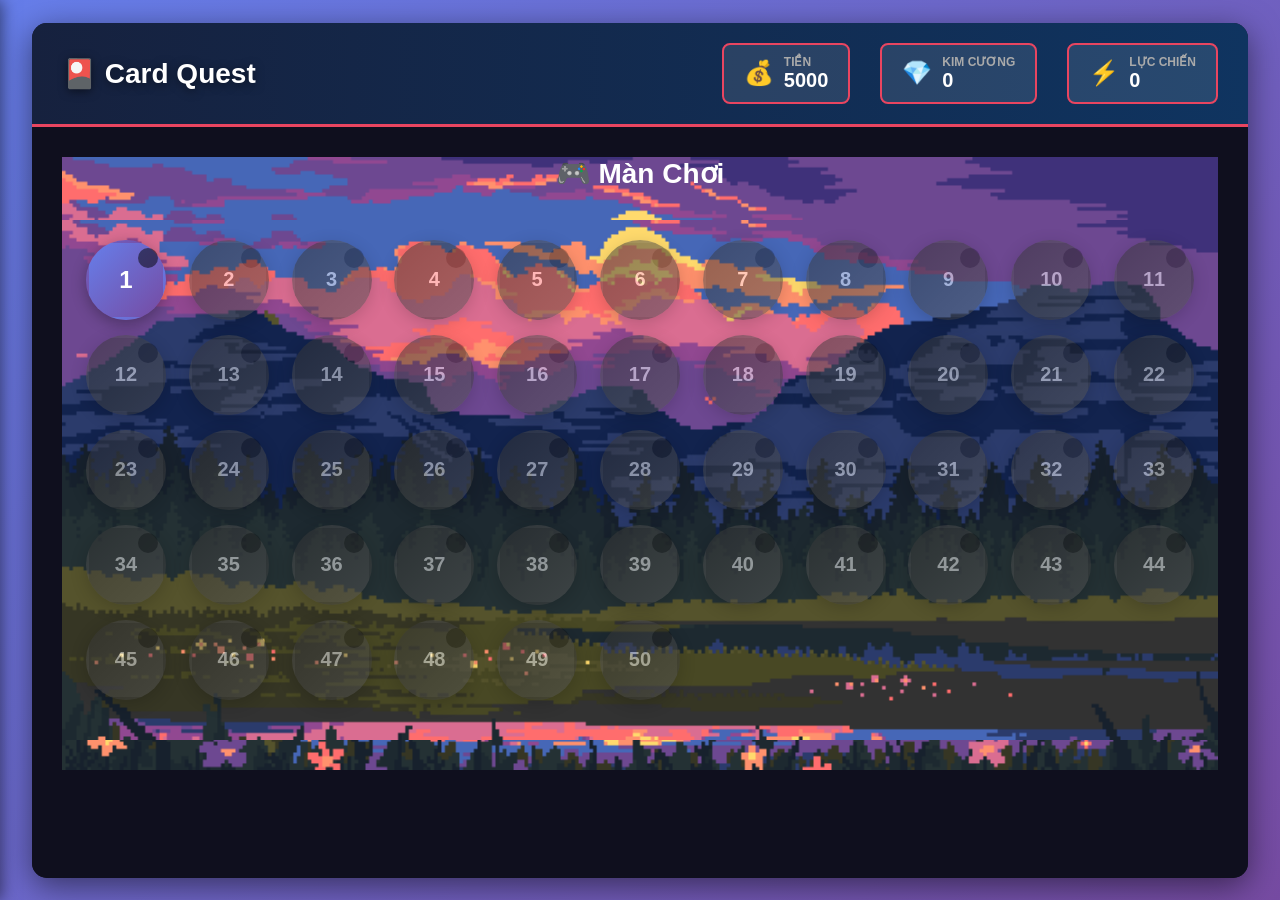
<file: index.html>
<!DOCTYPE html>
<html lang="vi">
<head>
    <meta charset="UTF-8">
    <meta name="viewport" content="width=device-width, initial-scale=1.0">
    <title>Card Quest - Game Thẻ Bài</title>
    <link rel="stylesheet" href="css/style.css">
    <style>
        /* Trang Chính - Màn chơi */
        .levels-container {
            width: 100%;
            height: 100%;
            padding: 20px;
        }

        .main-page h2 {
            color: #fff;
            margin-bottom: 30px;
            font-size: 28px;
            text-align: center;
        }

        .levels-grid {
            display: grid;
            grid-template-columns: repeat(auto-fill, minmax(80px, 1fr));
            gap: 15px;
            width: 100%;
            justify-items: center;
            animation: slideIn 0.5s ease-out;
        }

        @keyframes slideIn {
            from {
                opacity: 0;
                transform: translateY(20px);
            }
            to {
                opacity: 1;
                transform: translateY(0);
            }
        }

        .level-bubble {
            width: 80px;
            height: 80px;
            border-radius: 50%;
            display: flex;
            flex-direction: column;
            align-items: center;
            justify-content: center;
            cursor: pointer;
            transition: all 0.3s ease;
            box-shadow: 0 4px 15px rgba(0, 0, 0, 0.3);
            border: 3px solid transparent;
            position: relative;
            font-weight: bold;
        }

        .level-bubble .level-num {
            font-size: 24px;
            color: #fff;
            font-weight: bold;
            z-index: 2;
        }

        .level-bubble .level-star {
            font-size: 12px;
            color: #ffd700;
            position: absolute;
            top: 5px;
            right: 5px;
            background: rgba(0, 0, 0, 0.5);
            padding: 2px 5px;
            border-radius: 50%;
            width: 20px;
            height: 20px;
            display: flex;
            align-items: center;
            justify-content: center;
        }

        .level-bubble.tier-1 {
            background: linear-gradient(135deg, #667eea 0%, #764ba2 100%);
        }

        .level-bubble.tier-2 {
            background: linear-gradient(135deg, #f093fb 0%, #f5576c 100%);
        }

        .level-bubble.tier-3 {
            background: linear-gradient(135deg, #4facfe 0%, #00f2fe 100%);
        }

        .level-bubble.tier-4 {
            background: linear-gradient(135deg, #43e97b 0%, #38f9d7 100%);
        }

        .level-bubble.tier-5 {
            background: linear-gradient(135deg, #fa709a 0%, #fee140 100%);
        }

        .level-bubble:hover:not(.locked) {
            transform: scale(1.15);
            box-shadow: 0 8px 25px rgba(233, 69, 96, 0.6);
            border-color: #e94560;
        }

        .level-bubble.locked {
            background: linear-gradient(135deg, #333 0%, #555 100%);
            opacity: 0.5;
            cursor: not-allowed;
        }

        .level-bubble.locked:hover {
            transform: none;
            border-color: transparent;
        }

        .level-bubble.locked .level-num {
            font-size: 20px;
        }

        .level-bubble.completed {
            border: 3px solid #ffd700;
        }

        .level-bubble.completed::after {
            display: none;
        }

        .level-bubble:active:not(.locked) {
            transform: scale(0.95);
        }

        /* Tablet */
        @media (max-width: 1200px) {
            .levels-grid {
                grid-template-columns: repeat(auto-fill, minmax(70px, 1fr));
                gap: 12px;
            }

            .level-bubble {
                width: 70px;
                height: 70px;
            }

            .level-bubble .level-num {
                font-size: 18px;
            }
        }

        /* Mobile - Tablet nhỏ */
        @media (max-width: 768px) {
            .levels-container {
                padding: 12px;
            }

            .main-page h2 {
                margin-bottom: 20px;
                font-size: 20px;
            }

            .levels-grid {
                grid-template-columns: repeat(auto-fill, minmax(65px, 1fr));
                gap: 10px;
            }

            .level-bubble {
                width: 65px;
                height: 65px;
            }

            .level-bubble .level-num {
                font-size: 16px;
            }

            .level-bubble .level-star {
                font-size: 10px;
                width: 18px;
                height: 18px;
            }
        }

        /* Mobile nhỏ */
        @media (max-width: 480px) {
            .levels-container {
                padding: 8px;
            }

            .main-page h2 {
                margin-bottom: 15px;
                font-size: 18px;
            }

            .levels-grid {
                grid-template-columns: repeat(auto-fill, minmax(55px, 1fr));
                gap: 8px;
            }

            .level-bubble {
                width: 55px;
                height: 55px;
            }

            .level-bubble .level-num {
                font-size: 14px;
            }

            .level-bubble .level-star {
                font-size: 9px;
                width: 16px;
                height: 16px;
                padding: 1px 3px;
            }

            .level-bubble:hover:not(.locked) {
                transform: scale(1.1);
            }

            .level-bubble.completed::after {
                font-size: 16px;
                width: 24px;
                height: 24px;
                right: -3px;
                top: -3px;
            }
        }
    </style>
</head>
<body>
    <div class="game-container">
        <!-- Menu Button (Mobile) -->
        <button class="mobile-menu-btn" onclick="toggleMobileMenu()">☰</button>

        <!-- Mobile Navigation Drawer -->
        <div class="mobile-nav-drawer" id="mobileNavDrawer">
            <div class="mobile-nav-header">
                <h3>Menu</h3>
                <button class="mobile-nav-close" onclick="closeMobileMenu()">✕</button>
            </div>
            <nav class="mobile-nav-items">
                <a class="mobile-nav-item" onclick="switchPageAndCloseMenu('main')">🏠 Trang Chính</a>
                <a class="mobile-nav-item" onclick="switchPageAndCloseMenu('quest')">✓ Thành Tựu</a>
                <a class="mobile-nav-item" onclick="switchPageAndCloseMenu('collection')">📚 Bộ Sưu Tập</a>
                <a class="mobile-nav-item" onclick="switchPageAndCloseMenu('fusion')">⚡ Nâng Cấp</a>
                <a class="mobile-nav-item" onclick="switchPageAndCloseMenu('shop')">🛍️ Cửa Hàng</a>
                <a class="mobile-nav-item" onclick="switchPageAndCloseMenu('settings')">⚙️ Cài Đặt</a>
            </nav>
        </div>

        <!-- Overlay for drawer -->
        <div class="mobile-nav-overlay" id="mobileNavOverlay" onclick="closeMobileMenu()"></div>

        <!-- Header -->
        <div class="game-header">
            <div class="game-title">🎴 Card Quest</div>
            <div class="player-stats">
                <div class="stat-item" onclick="showPowerPopup()">
                    <div class="stat-icon">💰</div>
                    <div>
                        <div class="stat-label">TIỀN</div>
                        <div class="stat-value" id="money">5000</div>
                    </div>
                </div>
                <div class="stat-item" onclick="showDiamondPopup()">
                    <div class="stat-icon">💎</div>
                    <div>
                        <div class="stat-label">KIM CƯƠNG</div>
                        <div class="stat-value" id="diamond">0</div>
                    </div>
                </div>
                <div class="stat-item" onclick="showPowerPopup()">
                    <div class="stat-icon">⚡</div>
                    <div>
                        <div class="stat-label">LỰC CHIẾN</div>
                        <div class="stat-value" id="power">850</div>
                    </div>
                </div>
            </div>
        </div>

        <!-- Main Content -->
        <div class="game-content">
            <!-- Trang Chính - Màn Chơi -->
            <div class="page active main-page" data-page="main">
                <h2>🎮 Màn Chơi</h2>
                <div class="levels-container">
                    <div class="levels-grid" id="levelsGrid"></div>
                </div>
            </div>

            <!-- Trang Bộ Sưu Tập -->
            <div class="page collection-page" data-page="collection">
                <h2>🎴 Bộ Sưu Tập Thẻ Bài</h2>
                <div class="collection-stats">
                    <div>📊 Thẻ sở hữu: <strong id="ownedCount">8</strong>/57 </div>
                </div>

                <!-- Nút chuyển đổi Sở hữu / Chưa sở hữu -->
                <div class="collection-filters">
                    <button class="filter-btn active" onclick="filterCollection('owned')">✓ Thẻ Sở Hữu</button>
                    <button class="filter-btn" onclick="filterCollection('all')">📚 Tất Cả Thẻ</button>
                </div>

                <!-- Các tab độ hiếm -->
                <div class="rarity-tabs">
                    <button class="rarity-tab active" onclick="switchRarity('common')">
                        <span class="rarity-dot common"></span>
                        Common (16)
                    </button>
                    <button class="rarity-tab" onclick="switchRarity('rare')">
                        <span class="rarity-dot rare"></span>
                        Rare (16)
                    </button>
                    <button class="rarity-tab" onclick="switchRarity('super-rare')">
                        <span class="rarity-dot super-rare"></span>
                        Super Rare (11)
                    </button>
                    <button class="rarity-tab" onclick="switchRarity('ultra-rare')">
                        <span class="rarity-dot ultra-rare"></span>
                        Ultra Rare (8)
                    </button>
                    <button class="rarity-tab" onclick="switchRarity('legendary')">
                        <span class="rarity-dot legendary"></span>
                        Legendary (6)
                    </button>
                </div>

                <!-- Lưới thẻ -->
                <div class="collection-cards-grid" id="collectionGrid">
                    <!-- Thẻ sẽ được tạo bằng JavaScript -->
                </div>
            </div>

            <!-- Trang Nâng Cấp Thẻ -->
            <div class="page fusion-page" data-page="fusion">
                <div class="fusion-header">
                    <button class="fusion-back-btn" onclick="switchPage('collection')">🔙</button>
                    <h2>⚡ Nâng Cấp Thẻ</h2>
                    <div style="width: 40px;"></div>
                </div>

                <div class="fusion-container">
                    <div class="fusion-tabs">
                        <button class="fusion-tab active" onclick="switchFusionTab('all')">📋 Tất Cả</button>
                        <button class="fusion-tab" onclick="switchFusionTab('upgradeable')">⭐ Có Thể Nâng</button>
                        <button class="fusion-tab" onclick="switchFusionTab('owned')">✨ Đã Sở Hữu</button>
                    </div>

                    <div class="fusion-grid" id="fusionGrid">
                        <!-- Thẻ sẽ được tạo bằng JavaScript -->
                    </div>
                </div>
            </div>

            <!-- Trang Cửa Hàng -->
            <div class="page shop-page" data-page="shop">
                <h2>🎁 Cửa Hàng Gacha</h2>
                
                <!-- Thông tin tiền -->
                <div class="shop-info">
                    <div class="money-display">💰 Vàng: <span id="shopMoney">1000000</span></div>
                </div>

                <!-- Tab chọn loại rương -->
                <div class="gacha-tabs">
                    <button class="gacha-tab active" onclick="selectChest('normal')">
                        🎴 Rương Thường
                        <div class="gacha-rate">100 vàng</div>
                    </button>
                    <button class="gacha-tab" onclick="selectChest('rare')">
                        🎴 Rương Hiếm
                        <div class="gacha-rate">500 vàng</div>
                    </button>
                    <button class="gacha-tab" onclick="selectChest('legend')">
                        🎴 Rương Truyền Thuyết
                        <div class="gacha-rate">1000 vàng</div>
                    </button>
                    <button class="gacha-tab" onclick="selectChest('talent')">
                        🎭 Rương Trác Việc
                        <div class="gacha-rate">100 kim cương</div>
                    </button>
                </div>

                <!-- Hiển thị rương được chọn -->
                <div id="selectedChestInfo" class="chest-info">
                    <h3>🎴 Rương Thường</h3>
                    <div class="rates-table">
                        <div class="rate-row">
                            <span class="rarity-badge common">Trắng (Common)</span>
                            <span class="rate-percent">80%</span>
                        </div>
                        <div class="rate-row">
                            <span class="rarity-badge rare">Xanh Lá (Rare)</span>
                            <span class="rate-percent">20%</span>
                        </div>
                    </div>
                    <div class="gacha-buttons">
                        <button class="gacha-btn-pull" onclick="pullChest(1)">📦 Mở x1 (100 vàng)</button>
                        <button class="gacha-btn-pull" onclick="pullChest(10)">📦 Mở x10 (1000 vàng)</button>
                    </div>
                </div>
            </div>

            <!-- Trang Cài Đặt -->
            <div class="page settings-page" data-page="settings">
                <h2>Cài Đặt</h2>
                
                <div class="setting-item">
                    <div class="setting-label">
                        <span>🔊 Âm Thanh Nền</span>
                        <div class="toggle-switch active" id="bgmToggle">
                            <div class="toggle-slider"></div>
                        </div>
                    </div>
                    <div class="setting-desc">Bật/Tắt nhạc nền của trò chơi</div>
                </div>

                <div class="setting-item">
                    <div class="setting-label">
                        <span>🔉 Hiệu Ứng Âm Thanh</span>
                        <div class="toggle-switch active" id="sfxToggle">
                            <div class="toggle-slider"></div>
                        </div>
                    </div>
                    <div class="setting-desc">Bật/Tắt âm thanh hiệu ứng</div>
                </div>

                <div class="setting-item">
                    <div class="setting-label">
                        <span>👤 Ngôn Ngữ</span>
                    </div>
                    <select>
                        <option selected>Tiếng Việt</option>
                        <option>English</option>
                        <option>中文</option>
                    </select>
                    <div class="setting-desc">Chọn ngôn ngữ giao diện</div>
                </div>

                <button class="setting-button" onclick="resetProgress()">🔄 Reset Tiến Trình</button>
                <button class="setting-button" style="background: linear-gradient(90deg, #764ba2 0%, #667eea 100%);">📱 Liên Hệ Hỗ Trợ</button>
            </div>

            <!-- Daily Quest Page -->
            <div class="page daily-quest-page" data-page="quest">
                <h2>🏆 Thành Tựu</h2>
                <div class="achievements-container" id="achievementsContainer">
                    <!-- Achievements will be generated here -->
                </div>
            </div>

        <!-- Card Selection Page -->
        <div class="page card-selection-page" data-page="card-selection">
            <div class="selection-header">
                <button class="selection-back-btn" onclick="cancelCardSelection()">🔙</button>
                <h2 id="levelNameDisplay">Màn 1</h2>
                <button class="selection-start-btn" id="confirmSelectionBtn" onclick="confirmCardSelection()" disabled>
                    ✓ Bắt Đầu
                </button>
            </div>

            <div class="selection-container">
                <!-- Rarity Filter Tabs -->
                <div class="selection-rarity-tabs">
                    <button class="rarity-tab active" data-rarity="all" onclick="filterSelectionByRarity('all')">
                        🎴 Tất Cả
                    </button>
                    <button class="rarity-tab" data-rarity="common" onclick="filterSelectionByRarity('common')">
                        ⚪ Trắng
                    </button>
                    <button class="rarity-tab" data-rarity="rare" onclick="filterSelectionByRarity('rare')">
                        🟢 Xanh Lá
                    </button>
                    <button class="rarity-tab" data-rarity="super-rare" onclick="filterSelectionByRarity('super-rare')">
                        🔵 Xanh Lam
                    </button>
                    <button class="rarity-tab" data-rarity="ultra-rare" onclick="filterSelectionByRarity('ultra-rare')">
                        🟣 Tím
                    </button>
                    <button class="rarity-tab" data-rarity="legendary" onclick="filterSelectionByRarity('legendary')">
                        🟠 Cam
                    </button>
                </div>

                <div class="selection-info">
                    <span class="selected-count">Đã chọn: <strong id="selectedCardCount">0</strong>/5</span>
                </div>

                <!-- Deck Presets Container -->
                <div id="deckPresetsContainer" class="deck-presets-container"></div>
                
                <div class="selection-grid-scroll">
                    <div class="selection-grid" id="selectionGrid">
                        <!-- Thẻ sở hữu sẽ được tạo bằng JS -->
                    </div>
                </div>

                <div class="selection-actions">
                    <button class="selection-btn cancel" onclick="cancelCardSelection()">
                        🔙 Quay Lại
                    </button>
                </div>
            </div>
        </div>

        <!-- Battle Page -->
        <div class="page battle-page" data-page="battle">
            <div class="battle-top">
                <h2>⚔️ Trận Đấu - Màn <span id="battleLevelNum">1</span></h2>
                <div id="bossBadge" class="boss-badge" style="display: none;">👑 BOSS</div>
                <button class="exit-battle-btn" onclick="exitBattle()">🔙</button>
            </div>

            <!-- Type Advantage Button (Top Toolbar) -->
            <div class="battle-toolbar" style="display: none;">
                <button class="type-advantage-btn" onclick="showTypeAdvantagePopup()" title="Xem thông tin khắc hệ">
                    <span class="type-advantage-icon">🔄</span>
                    <span class="type-advantage-label">Khắc Hệ</span>
                </button>
            </div>

            <div class="battle-main">
                <!-- Battle Container (enemy vs player) -->
                <div class="battle-container">
                    <!-- Enemy Side -->
                    <div class="battle-side enemy-side">
                        <h3>Đối Thủ</h3>
                        <div class="battle-deck-info">
                            <span class="deck-count">Thẻ còn: <strong id="enemyDeckCount">5</strong></span>
                        </div>
                        <div class="battle-field enemy-field">
                            <div class="card-slot active" id="enemyCardSlot">
                                <div class="card-placeholder">
                                    <div class="habitat-badge" id="enemyHabitatBadge">🌤️</div>
                                    <div style="font-size: 40px; margin-bottom: 5px;" id="enemyCardEmoji">🐱</div>
                                    <div class="card-name" id="enemyCardName">Mèo Rừng</div>
                                    <div class="card-stats">
                                        <div>⚔️ <span id="enemyCardAtk">45</span></div>
                                        <div>❤️ <span id="enemyCardHp">35</span></div>
                                    </div>
                                </div>
                            </div>
                        </div>
                        <div class="battle-health-bar">
                            <div class="health-fill" id="enemyHealthBar"></div>
                        </div>
                        <div class="health-text">HP: <span id="enemyHP">0</span>/<span id="enemyMaxHP">0</span></div>
                    </div>

                    <!-- VS -->
                    <div class="battle-vs">VS</div>

                    <!-- Player Side -->
                    <div class="battle-side player-side">
                        <h3>Người Chơi</h3>
                        <div class="battle-deck-info">
                            <span class="deck-count">Thẻ còn: <strong id="playerDeckCount">5</strong></span>
                        </div>
                        <div class="battle-field player-field">
                            <div class="card-slot active" id="playerCardSlot">
                                <div class="card-placeholder">
                                    <div class="habitat-badge" id="playerHabitatBadge">🌤️</div>
                                    <div style="font-size: 40px; margin-bottom: 5px;" id="playerCardEmoji">🐕</div>
                                    <div class="card-name" id="playerCardName">Chó</div>
                                    <div class="card-stats">
                                        <div>⚔️ <span id="playerCardAtk">48</span></div>
                                        <div>❤️ <span id="playerCardHp">38</span></div>
                                    </div>
                                </div>
                            </div>
                        </div>
                        <div class="battle-health-bar">
                            <div class="health-fill" id="playerHealthBar"></div>
                        </div>
                        <div class="health-text">HP: <span id="playerHP">0</span>/<span id="playerMaxHP">0</span></div>
                    </div>
                </div>

                <!-- Turn Info -->
                <div class="battle-info">
                    <div class="turn-info">
                        <h3 id="turnText">Round 1 - Chọn Thẻ</h3>
                    </div>
                </div>

                <!-- Player Deck + Action Buttons (at bottom) -->
                <div class="battle-bottom-section">
                    <div class="player-deck">
                        <h4>🎴 Bộ Thẻ Của Bạn</h4>
                        <div class="deck-scroll-container">
                            <div class="deck-grid" id="playerDeck">
                                <!-- Thẻ sẽ được tạo bằng JS -->
                            </div>
                        </div>
                    </div>

                    <!-- Action Buttons (beside player deck) -->
                    <div class="battle-actions">
                        <button class="action-btn confirm-btn" id="confirmBtn" onclick="confirmBattleAction()">⚔️ Tấn Công</button>
                        <button class="action-btn keep-btn" id="keepBtn" onclick="keepBattleCard()" style="display: none;">🔄 Giữ Lại</button>
                        <button class="action-btn change-btn" id="changeBtn" onclick="changeBattleCard()" style="display: none;">↔️ Đổi Thẻ</button>
                    </div>
                </div>
        </div>
        </div>

        <!-- Navigation Bar -->
        <div class="game-nav">
            <div class="nav-item active" onclick="switchPage('main')">
                <div class="nav-icon">🏠</div>
                <div class="nav-label">Trang Chính</div>
            </div>
            <div class="nav-item" onclick="switchPage('quest')">
                <div class="nav-icon">✓</div>
                <div class="nav-label">Nhiệm Vụ</div>
            </div>
            <div class="nav-item" onclick="switchPage('collection')">
                <div class="nav-icon">📚</div>
                <div class="nav-label">Bộ Sưu Tập</div>
            </div>
            <div class="nav-item" onclick="switchPage('fusion')">
                <div class="nav-icon">⚡</div>
                <div class="nav-label">Nâng Cấp</div>
            </div>
            <div class="nav-item" onclick="switchPage('shop')">
                <div class="nav-icon">🛍️</div>
                <div class="nav-label">Cửa Hàng</div>
            </div>
            <div class="nav-item" onclick="switchPage('settings')">
                <div class="nav-icon">⚙️</div>
                <div class="nav-label">Cài Đặt</div>
            </div>
        </div>
    </div>

    <!-- Power Info Popup -->
    <div id="power-popup" class="info-popup" onclick="closePowerPopup()">
        <div class="info-popup-content" onclick="event.stopPropagation()">
            <div class="info-popup-header">
                <h3>⚡ Thông Tin Lực Chiến</h3>
                <button class="close-btn" onclick="closePowerPopup()">✕</button>
            </div>
            <div class="info-popup-body">
                <div class="power-info-section">
                    <h4>Tổng Lực Chiến</h4>
                    <div class="power-total" id="powerTotalDisplay">0</div>
                </div>
                
                <div class="power-info-section">
                    <h4>Chi Tiết từng Rarity</h4>
                    <div class="power-details" id="powerDetailsDisplay"></div>
                </div>
                
                <div class="power-info-section">
                    <h4>Mốc Lực Chiến & Bonus HP</h4>
                    <div class="power-milestones">
                        <div class="milestone">
                            <span class="milestone-power">1,000 ⚡</span>
                            <span class="milestone-bonus">+30 HP</span>
                        </div>
                        <div class="milestone">
                            <span class="milestone-power">5,000 ⚡</span>
                            <span class="milestone-bonus">+100 HP</span>
                        </div>
                        <div class="milestone">
                            <span class="milestone-power">10,000 ⚡</span>
                            <span class="milestone-bonus">+200 HP</span>
                        </div>
                        <div class="milestone">
                            <span class="milestone-power">15,000 ⚡</span>
                            <span class="milestone-bonus">+350 HP</span>
                        </div>
                    </div>
                    <p class="milestone-note">💡 Bonus HP áp dụng cho tất cả thẻ của bạn khi chiến đấu!</p>
                </div>
            </div>
        </div>
    </div>

    <!-- Diamond Info Popup -->
    <div id="diamond-popup" class="info-popup" onclick="closeDiamondPopup()">
        <div class="info-popup-content" onclick="event.stopPropagation()">
            <div class="info-popup-header">
                <h3>💎 Thông Tin Kim Cương</h3>
                <button class="close-btn" onclick="closeDiamondPopup()">✕</button>
            </div>
            <div class="info-popup-body">
                <div class="diamond-info-section">
                    <h4>Kim Cương Hiện Tại</h4>
                    <div class="diamond-total" id="diamondTotalDisplay">0</div>
                </div>
                
                <div class="diamond-info-section">
                    <h4>Cách Kiếm Kim Cương</h4>
                    <div class="diamond-sources">
                        <div class="source-item">
                            <span class="source-level">Màn 10</span>
                            <span class="source-reward">+50 💎</span>
                        </div>
                        <div class="source-item">
                            <span class="source-level">Màn 20</span>
                            <span class="source-reward">+100 💎</span>
                        </div>
                        <div class="source-item">
                            <span class="source-level">Màn 30</span>
                            <span class="source-reward">+150 💎</span>
                        </div>
                        <div class="source-item">
                            <span class="source-level">Màn 40</span>
                            <span class="source-reward">+200 💎</span>
                        </div>
                        <div class="source-item">
                            <span class="source-level">Màn 50</span>
                            <span class="source-reward">+300 💎</span>
                        </div>
                    </div>
                </div>
                
                <div class="diamond-info-section">
                    <h4>Mua Rương của Kim Cương</h4>
                    <div class="diamond-shop">
                        <div class="shop-item">
                            <span class="shop-name">🎭 Rương Trác Việc</span>
                            <span class="shop-price">100 💎</span>
                            <span class="shop-rate">50% Tím + 50% Cam</span>
                        </div>
                    </div>
                </div>
            </div>
        </div>
    </div>

    <!-- Type Advantage Info Popup -->
    <div id="type-advantage-popup" class="info-popup" onclick="closeTypeAdvantagePopup()">
        <div class="info-popup-content" onclick="event.stopPropagation()">
            <div class="info-popup-header">
                <h3>🔄 Hệ Thống Khắc Hệ</h3>
                <button class="close-btn" onclick="closeTypeAdvantagePopup()">✕</button>
            </div>
            <div class="info-popup-body">
                <div class="type-advantage-section">
                    <h4>Vòng Tròn Khắc Hệ</h4>
                    <div class="type-circle">
                        <div class="type-item land">
                            <span class="type-emoji">🏜️</span>
                            <span class="type-name">Land<br>(Đất)</span>
                        </div>
                        <div class="type-arrow">→</div>
                        <div class="type-item sky">
                            <span class="type-emoji">🌤️</span>
                            <span class="type-name">Sky<br>(Trời)</span>
                        </div>
                        <div class="type-arrow">→</div>
                        <div class="type-item water">
                            <span class="type-emoji">🌊</span>
                            <span class="type-name">Water<br>(Nước)</span>
                        </div>
                        <div class="type-arrow">→</div>
                    </div>
                </div>
                
                <div class="type-advantage-section">
                    <h4>Quy Tắc Khắc Hệ</h4>
                    <div class="advantage-rules">
                        <div class="rule-item">
                            <span class="rule-from">🏜️ Land</span>
                            <span class="rule-text">khắc</span>
                            <span class="rule-to">🌤️ Sky</span>
                            <span class="rule-boost">+20% 💥</span>
                        </div>
                        <div class="rule-item">
                            <span class="rule-from">🌤️ Sky</span>
                            <span class="rule-text">khắc</span>
                            <span class="rule-to">🌊 Water</span>
                            <span class="rule-boost">+20% 💥</span>
                        </div>
                        <div class="rule-item">
                            <span class="rule-from">🌊 Water</span>
                            <span class="rule-text">khắc</span>
                            <span class="rule-to">🏜️ Land</span>
                            <span class="rule-boost">+20% 💥</span>
                        </div>
                    </div>
                </div>
                
                <div class="type-advantage-section">
                    <h4>💡 Mẹo</h4>
                    <div class="advantage-tips">
                        <p>✓ Khi thẻ của bạn khắc thẻ đối thủ, sát thương tăng 20%</p>
                        <p>✓ Hãy chọn thẻ phù hợp với hệ của đối thủ để chiến thắng dễ dàng hơn</p>
                        <p>✓ Xem badge nhỏ ở góc trên cùng bên phải của thẻ để biết hệ của nó</p>
                    </div>
                </div>
            </div>
        </div>
    </div>

    <!-- Modal Popup Gacha Result -->
    <div id="gacha-modal" class="gacha-modal">
        <div class="gacha-modal-content">
            <div class="gacha-modal-header">
                <h2>🎉 Kết Quả Mở Rương</h2>
                <button class="gacha-close-btn" onclick="closeGachaModal()">&times;</button>
            </div>
            <div class="gacha-modal-body">
                <div id="gacha-results"></div>
            </div>
            <div class="gacha-modal-footer">
                <button class="gacha-confirm-btn" onclick="closeGachaModal()">✓ Xác Nhận</button>
            </div>
        </div>
    </div>

    <script>
        // Đóng modal gacha
        function closeGachaModal() {
            const modal = document.getElementById('gacha-modal');
            modal.style.display = 'none';
        }

        // Hiển thị modal gacha
        function showGachaModal(allPulledCards, duplicateCount) {
            const modal = document.getElementById('gacha-modal');
            const resultsDiv = document.getElementById('gacha-results');
            let htmlContent = '';
            
            const newCards = allPulledCards.filter(c => c.isNew);
            const duplicateCards = allPulledCards.filter(c => !c.isNew);

            if (newCards.length > 0) {
                htmlContent += '<div class="gacha-new-cards"><h3>🎉 Thẻ Mới Lần Đầu:</h3>';
                newCards.forEach(card => {
                    const rarityName = {
                        'common': '⚪ Trắng',
                        'rare': '🟢 Xanh Lá',
                        'super-rare': '🔵 Xanh Lam',
                        'ultra-rare': '🟣 Tím',
                        'legendary': '🟠 Cam'
                    }[card.rarity];
                    
                    htmlContent += `
                        <div class="gacha-card-result">
                            <div class="gacha-card-emoji">${card.emoji}</div>
                            <div class="gacha-card-info">
                                <div class="gacha-card-name">${card.name}</div>
                                <div class="gacha-card-rarity">${rarityName}</div>
                                <div class="gacha-card-stats">⚔️ ${card.atk} | ❤️ ${card.hp}</div>
                            </div>
                        </div>
                    `;
                });
                htmlContent += '</div>';
            }

            if (duplicateCount > 0) {
                htmlContent += `
                    <div class="gacha-duplicates">
                        <div class="duplicate-icon">⭐</div>
                        <div class="duplicate-text">Bạn nhận được <strong>${duplicateCount}</strong> bản sao để nâng cấp thẻ</div>
                    </div>
                `;
            }

            if (newCards.length === 0 && duplicateCount === 0) {
                htmlContent += '<div class="gacha-no-result">❌ Không có thẻ mới</div>';
            }

            resultsDiv.innerHTML = htmlContent;
            modal.style.display = 'flex';
        }
        
        // ==================== BACKGROUND MUSIC ====================
        // Tạo audio element cho nhạc nền
        const backgroundMusic = new Audio('nhac/Deltarune - Before the Story (Remix).mp3');
        backgroundMusic.loop = true;
        backgroundMusic.volume = 0.3;
        
        // Khởi tạo music khi trang load
        window.addEventListener('load', function() {
            backgroundMusic.play().catch(err => {
                console.log('Không thể auto play nhạc:', err);
            });
        });

        // ==================== HIT SOUND ====================
        // Tạo audio element cho âm thanh khi đánh trúng
        const hitSound = new Audio('nhac/hit.mp3');
        hitSound.volume = 0.5;
        
        // Global state cho SFX
        let sfxEnabled = true;
        
        // Dữ liệu tất cả 57 thẻ bài
        const allCards = [
            // Common (Trắng) - 16 loài
            { name: 'Mèo Rừng', type: 'carnivore', habitat: 'land', rarity: 'common', atk: 12, hp: 18, owned: false, emoji: '🐈‍⬛' },
            { name: 'Chó', type: 'carnivore', habitat: 'land', rarity: 'common', atk: 10, hp: 20, owned: false, emoji: '🐕' },
            { name: 'Sư Tử Biển', type: 'carnivore', habitat: 'water', rarity: 'common', atk: 10, hp: 20, owned: false, emoji: '🦭' },
            { name: 'Gấu Trúc', type: 'herbivore', habitat: 'land', rarity: 'common', atk: 6, hp: 24, owned: false, emoji: '🐼' },
            { name: 'Rái Cá', type: 'herbivore', habitat: 'water', rarity: 'common', atk: 15, hp: 15, owned: false, emoji: '🦦' },
            { name: 'Hươu', type: 'herbivore', habitat: 'land', rarity: 'common', atk: 5, hp: 25, owned: false, emoji: '🦌' },
            { name: 'Cá chép', type: 'omnivore', habitat: 'water', rarity: 'common', atk: 2, hp: 28, owned: false, emoji: '🐠' },
            { name: 'Chuột', type: 'herbivore', habitat: 'land', rarity: 'common', atk: 10, hp: 20, owned: false, emoji: '🐭' },
            { name: 'Chim Bồ Câu', type: 'omnivore', habitat: 'sky', rarity: 'common', atk: 10, hp: 20, owned: false, emoji: '🕊️' },
            { name: 'Qụa', type: 'omnivore', habitat: 'sky', rarity: 'common', atk: 18, hp: 12, owned: false, emoji: '🐦‍⬛' },
            { name: 'Mèo', type: 'carnivore', habitat: 'land', rarity: 'common', atk: 11, hp: 19, owned: false, emoji: '🐈' },
            { name: 'Thỏ', type: 'herbivore', habitat: 'land', rarity: 'common', atk: 7, hp: 23, owned: false, emoji: '🐰' },
            { name: 'Thiên Nga', type: 'omnivore', habitat: 'water', rarity: 'common', atk: 1, hp: 29, owned: false, emoji: '🦢' },
            { name: 'Gà', type: 'omnivore', habitat: 'land', rarity: 'common', atk: 15, hp: 15, owned: false, emoji: '🐓' },
            { name: 'Nai', type: 'herbivore', habitat: 'land', rarity: 'common', atk: 5, hp: 25, owned: false, emoji: '🦌' },
            { name: 'Cừu', type: 'herbivore', habitat: 'land', rarity: 'common', atk: 5, hp: 25, owned: false, emoji: '🐑' },
            
            // Rare (Xanh Lá) - 16 loài
            { name: 'Cá Kiếm', type: 'carnivore', habitat: 'water', rarity: 'rare', atk: 20, hp: 30, owned: false, emoji: '🐟' },
            { name: 'Cá Heo', type: 'omnivore', habitat: 'water', rarity: 'rare', atk: 15, hp: 35, owned: false, emoji: '🐬' },
            { name: 'Chim Ưng', type: 'carnivore', habitat: 'sky', rarity: 'rare', atk: 30, hp: 20, owned: false, emoji: '🦅' },
            { name: 'Báo Đốm', type: 'carnivore', habitat: 'land', rarity: 'rare', atk: 20, hp: 30, owned: false, emoji: '🐆' },
            { name: 'Chim công', type: 'carnivore', habitat: 'land', rarity: 'rare', atk: 10, hp: 40, owned: false, emoji: '🦚' },
            { name: 'Khỉ Đột', type: 'omnivore', habitat: 'land', rarity: 'rare', atk: 25, hp: 25, owned: false, emoji: '🦍' },
            { name: 'Kangaroo', type: 'herbivore', habitat: 'land', rarity: 'rare', atk: 21, hp: 29, owned: false, emoji: '🦘' },
            { name: 'Bò Mộng', type: 'carnivore', habitat: 'water', rarity: 'rare', atk: 15, hp: 35, owned: false, emoji: '🦬' },
            { name: 'Rắn đuôi chuông', type: 'carnivore', habitat: 'land', rarity: 'rare', atk: 30, hp: 20, owned: false, emoji: '🐍' },
            { name: 'Lửng mật', type: 'omnivore', habitat: 'sky', rarity: 'rare', atk: 25, hp: 25, owned: false, emoji: '🦡' },
            { name: 'Nhím', type: 'carnivore', habitat: 'water', rarity: 'rare', atk: 17, hp: 33, owned: false, emoji: '🦔' },
            { name: 'Piranha', type: 'omnivore', habitat: 'water', rarity: 'rare', atk: 40, hp: 10, owned: false, emoji: '🐠' },
            { name: 'Cá Đèn Lồng', type: 'carnivore', habitat: 'water', rarity: 'rare', atk: 10, hp: 40, owned: false, emoji: '🐙' },
            { name: 'Sói', type: 'herbivore', habitat: 'land', rarity: 'rare', atk: 20, hp: 30, owned: false, emoji: '🐺' },
            { name: 'Kền Kền', type: 'carnivore', habitat: 'sky', rarity: 'rare', atk: 15, hp: 35, owned: false, emoji: '🦅' },
            { name: 'Trâu Nước', type: 'omnivore', habitat: 'land', rarity: 'rare', atk: 15, hp: 35, owned: false, emoji: '🐃' },
            
            // Super Rare (Xanh Dương) - 11 loài
            { name: 'Đại Bàng', type: 'carnivore', habitat: 'sky', rarity: 'super-rare', atk: 60, hp: 40, owned: false, emoji: '🦅' },
            { name: 'Sư Tử', type: 'carnivore', habitat: 'land', rarity: 'super-rare', atk: 50, hp: 50, owned: false, emoji: '🦁' },
            { name: 'Cá Voi Sát Thủ', type: 'carnivore', habitat: 'water', rarity: 'super-rare', atk: 40, hp: 60, owned: false, emoji: '🐋' },
            { name: 'Cá Mập Trắng', type: 'omnivore', habitat: 'water', rarity: 'super-rare', atk: 48, hp: 52, owned: false, emoji: '🦈' },
            { name: 'Hổ', type: 'carnivore', habitat: 'land', rarity: 'super-rare', atk: 55, hp: 45, owned: false, emoji: '🐯' },
            { name: 'Tê giác', type: 'carnivore', habitat: 'land', rarity: 'super-rare', atk: 35, hp: 65, owned: false, emoji: '🦏' },
            { name: 'Voi', type: 'carnivore', habitat: 'land', rarity: 'super-rare', atk: 30, hp: 70, owned: false, emoji: '🐘' },
            { name: 'Cá Sấu', type: 'carnivore', habitat: 'water', rarity: 'super-rare', atk: 40, hp: 60, owned: false, emoji: '🐊' },
            { name: 'Rắn Hổ Mang', type: 'omnivore', habitat: 'land', rarity: 'super-rare', atk: 70, hp: 30, owned: false, emoji: '🐍' },
            { name: 'Hà mã', type: 'omnivore', habitat: 'water', rarity: 'super-rare', atk: 42, hp: 58, owned: false, emoji: '🦛' },
            { name: 'Gấu Trắng', type: 'carnivore', habitat: 'land', rarity: 'super-rare', atk: 45, hp: 55, owned: false, emoji: '🐻‍❄️' },
            
            // Ultra Rare (Tím) - 8 loài
            { name: 'T-Rex', type: 'carnivore', habitat: 'land', rarity: 'ultra-rare', atk: 200, hp: 200, owned: false, emoji: '🦖' },
            { name: 'Mosasaurus', type: 'omnivore', habitat: 'water', rarity: 'ultra-rare', atk: 190, hp: 210, owned: false, emoji: '🦈' },
            { name: 'Pteranodon', type: 'carnivore', habitat: 'sky', rarity: 'ultra-rare', atk: 300, hp: 100, owned: false, emoji: '🦅' },
            { name: 'Titannoboa', type: 'carnivore', habitat: 'land', rarity: 'ultra-rare', atk: 100, hp: 300, owned: false, emoji: '🐍' },
            { name: 'Megalodon', type: 'carnivore', habitat: 'water', rarity: 'ultra-rare', atk: 250, hp: 150, owned: false, emoji: '🦈' },
            { name: 'Cá Voi Xanh', type: 'carnivore', habitat: 'water', rarity: 'ultra-rare', atk: 100, hp: 300, owned: false, emoji: '🐳' },
            { name: 'Spinosaurus', type: 'carnivore', habitat: 'land', rarity: 'ultra-rare', atk: 210, hp: 190, owned: false, emoji: '🦖' },
            { name: 'Voi ma mút', type: 'carnivore', habitat: 'land', rarity: 'ultra-rare', atk: 80, hp: 320, owned: false, emoji: '🦣' },
            
            // Legendary (Cam) - 6 loài
            { name: 'Phoenix', type: 'carnivore', habitat: 'sky', rarity: 'legendary', atk: 400, hp: 600, owned: false, emoji: '🐦‍🔥' },
            { name: 'Rồng', type: 'carnivore', habitat: 'sky', rarity: 'legendary', atk: 500, hp: 500, owned: false, emoji: '🐉' },
            { name: 'Kraken', type: 'carnivore', habitat: 'water', rarity: 'legendary', atk: 350, hp: 650, owned: false, emoji: '🦑' },
            { name: 'Hydra', type: 'carnivore', habitat: 'water', rarity: 'legendary', atk: 500, hp: 500, owned: false, emoji: '🐍' },
            { name: 'Chimera', type: 'carnivore', habitat: 'land', rarity: 'legendary', atk: 450, hp: 550, owned: false, emoji: '👹' },
            { name: 'Kì lân', type: 'omnivore', habitat: 'land', rarity: 'legendary', atk: 100, hp: 900, owned: false, emoji: '🦄' }
        ];

        // Khởi tạo maxHp (HP gốc không bị thay đổi) cho tất cả thẻ
        allCards.forEach(card => {
            card.maxHp = card.hp;
            card.currentHp = card.hp;
        });

        // === HỆ THỐNG NÂNG CẤP THẺ ===
        let allCardLevels = {};
        let cardInventory = {}; // Tổng số lượng từng thẻ sở hữu {"Rồng": 3, "Mèo": 1, ...}
        let cardDuplicates = {}; // Số bản sao khả dụng để nâng cấp (không dùng cho tìm kiếm)

        // Hàm khởi tạo level system
        function initializeCardLevels() {
            // Tạo object lưu level cho mỗi thẻ (chỉ khởi tạo những thẻ chưa có level)
            allCards.forEach(card => {
                if (!allCardLevels[card.name]) {
                    allCardLevels[card.name] = 1;
                }
            });
            // Gọi updateDuplicateCount sau init để khởi tạo inventory cho cards sở hữu
            // KHÔNG khởi tạo inventory ở đây - để loadProgress() + updateDuplicateCount() xử lý
            updateDuplicateCount();
            console.log('📊 Card levels initialized:', Object.keys(allCardLevels).length);
        }

        // Hàm tính số bản sao khả dụng (cardInventory - 1 nếu owned)
        function updateDuplicateCount() {
            cardDuplicates = {};
            
            // Bước 1: Khởi tạo cardInventory cho tất cả cards sở hữu
            allCards.forEach(card => {
                if (card.owned && !cardInventory[card.name]) {
                    // Nếu card đã sở hữu nhưng không có trong inventory, set = 1
                    cardInventory[card.name] = 1;
                }
            });
            
            // Bước 2: Tính cardDuplicates từ cardInventory
            Object.keys(cardInventory).forEach(cardName => {
                if (cardInventory[cardName] > 0) {
                    // Số bản sao = tổng số lượng - 1 (cái đang giữ)
                    cardDuplicates[cardName] = Math.max(0, cardInventory[cardName] - 1);
                }
            });
            console.log('📦 cardInventory:', cardInventory);
            console.log('📦 cardDuplicates:', cardDuplicates);
        }

        // Hàm lấy chỉ số được nâng cấp của thẻ (theo sao)
        function getUpgradedStats(cardName) {
            const card = allCards.find(c => c.name === cardName);
            const stars = allCardLevels[cardName] || 1; // Sử dụng allCardLevels để lưu số sao
            if (!card) return null;

            // Tỷ lệ tăng chỉ số theo số sao
            let scaleFactor;
            switch(stars) {
                case 1: scaleFactor = 1.0; break;    // 1 sao: chỉ số gốc
                case 2: scaleFactor = 2.0; break;    // 2 sao: gấp 2 lần
                case 3: scaleFactor = 3.5; break;    // 3 sao: gấp 3.5 lần
                default: scaleFactor = 1.0;
            }
            
            return {
                atk: Math.round(card.atk * scaleFactor),
                hp: Math.round(card.maxHp * scaleFactor),
                level: stars
            };
        }

        // Hàm lấy số bản sao cần để nâng cấp lên sao tiếp theo
        function getUpgradeCost(currentStars) {
            // currentStars: số sao hiện tại
            // Trả về chi phí để nâng lên sao tiếp theo
            const costs = {
                1: 3,   // 1 sao -> 2 sao: cần 3 bản sao
                2: 9    // 2 sao -> 3 sao: cần 9 bản sao
            };
            return costs[currentStars] || 0; // Nếu đã 3 sao hoặc lớn hơn, trả 0
        }

        // Hàm lấy hệ số lực chiến theo số sao
        function getStarMultiplier(cardName) {
            const stars = allCardLevels[cardName] || 1;
            switch(stars) {
                case 1: return 1.0;    // 1⭐: lực chiến gốc
                case 2: return 2.0;    // 2⭐: gấp 2 lần
                case 3: return 4.0;    // 3⭐: gấp 4 lần (gấp 2 lần từ 2⭐)
                default: return 1.0;
            }
        }

        // Hàm nâng cấp thẻ (nâng sao)
        function upgradeCard(cardName) {
            const card = allCards.find(c => c.name === cardName);
            if (!card || !card.owned) return false;

            const currentStars = allCardLevels[cardName] || 1;
            
            // Kiểm tra đã đạt 3 sao chưa
            if (currentStars >= 3) {
                alert(`⭐ ${cardName} đã đạt mức tối đa (3 sao)!`);
                return false;
            }

            const cost = getUpgradeCost(currentStars);
            const duplicates = cardDuplicates[cardName] || 0;

            if (duplicates < cost) {
                alert(`❌ Cần ${cost} bản ${cardName}, hiện có ${duplicates}`);
                return false;
            }

            // Giảm số lượng từ inventory
            cardInventory[cardName] -= cost;

            // Tăng sao
            allCardLevels[cardName]++;
            updateDuplicateCount();
            saveProgress();

            return true;
        }

        // Biến toàn cục
        let currentRarity = 'common';
        let showOwnedOnly = true;
        let playerPower = 0;

        // Tính lực chiến từ các thẻ sở hữu
        function calculatePlayerPower() {
            const powerPerCard = {
                'common': 100,
                'rare': 200,
                'super-rare': 350,
                'ultra-rare': 600,
                'legendary': 1000
            };
            
            playerPower = allCards
                .filter(card => card.owned)
                .reduce((total, card) => {
                    const basePower = powerPerCard[card.rarity] || 0;
                    const starMultiplier = getStarMultiplier(card.name);
                    return total + (basePower * starMultiplier);
                }, 0);
            
            return playerPower;
        }
        
        // Lấy bonus HP dựa trên mốc lực chiến
        function getHpBonus(power) {
            if (power >= 15000) return 350;
            if (power >= 10000) return 200;
            if (power >= 5000) return 100;
            if (power >= 1000) return 30;
            return 0;
        }
        
        // Cập nhật hiển thị lực chiến
        function updatePowerDisplay() {
            calculatePlayerPower();
            document.getElementById('power').textContent = playerPower;
        }

        // Hiển thị popup lực chiến
        function showPowerPopup() {
            const powerPerCard = {
                'common': 100,
                'rare': 200,
                'super-rare': 350,
                'ultra-rare': 600,
                'legendary': 1000
            };
            
            // Cập nhật tổng lực chiến
            document.getElementById('powerTotalDisplay').textContent = playerPower;
            
            // Chi tiết từng rarity
            let detailsHtml = '';
            const rarityNames = {
                'common': '⚪ Trắng (Common)',
                'rare': '🟢 Xanh Lá (Rare)',
                'super-rare': '🔵 Xanh Lam (Super Rare)',
                'ultra-rare': '🟣 Tím (Ultra Rare)',
                'legendary': '🟠 Cam (Legendary)'
            };
            
            Object.keys(powerPerCard).forEach(rarity => {
                const cardsOfRarity = allCards.filter(c => c.owned && c.rarity === rarity);
                const totalPower = cardsOfRarity.reduce((sum, card) => {
                    const basePower = powerPerCard[rarity];
                    const starMultiplier = getStarMultiplier(card.name);
                    return sum + (basePower * starMultiplier);
                }, 0);
                
                if (cardsOfRarity.length > 0) {
                    detailsHtml += `
                        <div class="power-detail-item">
                            <span class="power-detail-rarity">${rarityNames[rarity]}</span>
                            <span class="power-detail-calc">${cardsOfRarity.length} thẻ = <strong>${totalPower}</strong></span>
                        </div>
                    `;
                }
            });
            
            document.getElementById('powerDetailsDisplay').innerHTML = detailsHtml;
            document.getElementById('power-popup').classList.add('active');
        }

        function closePowerPopup() {
            document.getElementById('power-popup').classList.remove('active');
        }

        // Hiển thị popup kim cương
        function showDiamondPopup() {
            document.getElementById('diamondTotalDisplay').textContent = playerDiamond;
            document.getElementById('diamond-popup').classList.add('active');
        }

        function closeDiamondPopup() {
            document.getElementById('diamond-popup').classList.remove('active');
        }

        // Hiển thị popup khắc hệ
        function showTypeAdvantagePopup() {
            document.getElementById('type-advantage-popup').classList.add('active');
        }

        function closeTypeAdvantagePopup() {
            document.getElementById('type-advantage-popup').classList.remove('active');
        }

        /* ========== DAILY QUEST SYSTEM ========== */
        
        // ===== ACHIEVEMENT SYSTEM =====
        const achievementDefinitions = [
            // Combat achievements
            { id: 1, title: '⚔️ Hiệp Sĩ Bắt Đầu', desc: 'Chiến thắng 10 trận', type: 'combat', target: 10, check: (progress) => progress.totalWins >= 10 },
            { id: 2, title: '🔥 Chiến Binh Luyện Tập', desc: 'Chiến thắng 50 trận', type: 'combat', target: 50, check: (progress) => progress.totalWins >= 50 },
            { id: 3, title: '👑 Vương Tướng Chiến Trường', desc: 'Chiến thắng 100 trận', type: 'combat', target: 100, check: (progress) => progress.totalWins >= 100 },
            
            // Element Masters
            { id: 4, title: '🌊 Thần Nước', desc: 'Chiến thắng với 3+ động vật hệ nước (water)', type: 'element', check: (progress) => progress.winsWithWater3 >= 1 },
            { id: 5, title: '🌍 Thần Đất', desc: 'Chiến thắng với 3+ động vật hệ đất (land)', type: 'element', check: (progress) => progress.winsWithLand3 >= 1 },
            { id: 6, title: '☁️ Thần Trời', desc: 'Chiến thắng với 3+ động vật hệ trời (sky)', type: 'element', check: (progress) => progress.winsWithSky3 >= 1 },
            
            // Rarity achievements
            { id: 7, title: '💎 Bộ Sưu Tập Hiếm', desc: 'Sở hữu 20 thẻ hiếm (rare)', type: 'collection', check: (progress) => progress.rareCardsOwned >= 20 },
            { id: 8, title: '✨ Nhà Sưu Tập Hoàn Chỉnh', desc: 'Sở hữu tất cả 57 thẻ', type: 'collection', check: (progress) => progress.allCardsOwned },
            { id: 9, title: '🎰 May Mắn Của Thần', desc: 'Nhận được 1 thẻ huyền thoại (legendary)', type: 'rarity', check: (progress) => progress.legendaryPulled },
            
            // Restriction challenges
            { id: 10, title: '🌊 Thuần Nước', desc: 'Chiến thắng không dùng đất (land)', type: 'challenge', check: (progress) => progress.winsNoLand >= 1 },
            { id: 11, title: '🌍 Thuần Đất', desc: 'Chiến thắng không dùng nước (water)', type: 'challenge', check: (progress) => progress.winsNoWater >= 1 },
            { id: 12, title: '☁️ Thuần Trời', desc: 'Chiến thắng không dùng trời (sky)', type: 'challenge', check: (progress) => progress.winsNoSky >= 1 },
            
            // Power achievements
            { id: 13, title: '💪 Lực Chiến Vượt Trội', desc: 'Tổng lực chiến đạt 5000', type: 'power', check: (progress) => progress.maxPowerReached >= 5000 },
            { id: 14, title: '⚡ Lực Chiến Siêu Phàm', desc: 'Tổng lực chiến đạt 10000', type: 'power', check: (progress) => progress.maxPowerReached >= 10000 },
            
            // Win streak achievements
            { id: 15, title: '🔥 Chuỗi Chiến Thắng', desc: 'Thắng liên tiếp 3 trận', type: 'streak', check: (progress) => progress.maxWinStreak >= 3 },
            { id: 16, title: '🌟 Chuỗi Vàng', desc: 'Thắng liên tiếp 10 trận', type: 'streak', check: (progress) => progress.maxWinStreak >= 10 },
            { id: 17, title: '👑 Chuỗi Huyền Thoại', desc: 'Thắng liên tiếp 20 trận', type: 'streak', check: (progress) => progress.maxWinStreak >= 20 },
            
            // Level achievements
            { id: 18, title: '🎯 Vượt Qua Nửa Đường', desc: 'Hoàn thành màn 25', type: 'level', check: (progress) => progress.maxLevelCompleted >= 25 },
            { id: 19, title: '🏔️ Đỉnh Cao Thách Thức', desc: 'Hoàn thành màn 50', type: 'level', check: (progress) => progress.maxLevelCompleted >= 50 },
            { id: 20, title: '👑 Chinh Phục Toàn Bộ', desc: 'Hoàn thành tất cả 50 màn', type: 'level', check: (progress) => progress.allLevelsCompleted },
            
            // Rare achievements
            { id: 21, title: '🎴 Hiểu Biết Thẻ Bài', desc: 'Sở hữu 3+ thẻ hiếm (rare)', type: 'special', check: (progress) => progress.rareCardsOwned >= 3 },
            { id: 22, title: '⭐ Ngôi Sao Cuộc Sống', desc: 'Đạt 3 sao ở một màn bất kỳ', type: 'special', check: (progress) => progress.threeStarEarned }
        ];

        let achievementProgress = {};

        function initializeAchievements() {
            const saved = localStorage.getItem('achievementProgress');
            if (saved) {
                try {
                    achievementProgress = JSON.parse(saved);
                } catch (e) {
                    achievementProgress = {};
                }
            }
            console.log('🏆 Achievements initialized:', Object.keys(achievementProgress).length, 'unlocked');
        }

        function saveAchievementProgress() {
            localStorage.setItem('achievementProgress', JSON.stringify(achievementProgress));
        }

        function getAchievementProgress() {
            const gameState = JSON.parse(localStorage.getItem('gameProgress') || '{}');
            return {
                totalWins: gameState.totalWins || 0,
                maxWinStreak: gameState.maxWinStreak || 0,
                maxPowerReached: gameState.maxPowerReached || 0,
                maxLevelCompleted: gameState.maxLevelCompleted || 0,
                allLevelsCompleted: gameState.completedLevels?.length === 50,
                winsWithWater3: gameState.winsWithWater3 || 0,
                winsWithLand3: gameState.winsWithLand3 || 0,
                winsWithSky3: gameState.winsWithSky3 || 0,
                winsNoWater: gameState.winsNoWater || 0,
                winsNoLand: gameState.winsNoLand || 0,
                winsNoSky: gameState.winsNoSky || 0,
                rareCardsOwned: allCards.filter(c => c.owned && c.rarity === 'rare').length,
                allCardsOwned: allCards.every(c => c.owned),
                legendaryPulled: gameState.legendaryPulled || false,
                threeStarEarned: gameState.threeStarEarned || false
            };
        }

        function checkAndUnlockAchievements() {
            const progress = getAchievementProgress();
            let newAchievements = [];

            achievementDefinitions.forEach(achievement => {
                if (!achievementProgress[achievement.id] && achievement.check(progress)) {
                    achievementProgress[achievement.id] = {
                        id: achievement.id,
                        title: achievement.title,
                        unlockedAt: new Date().toISOString(),
                        rewarded: false
                    };
                    newAchievements.push(achievement);
                }
            });

            if (newAchievements.length > 0) {
                saveAchievementProgress();
                console.log('🏆 New achievements unlocked:', newAchievements.length);
                newAchievements.forEach(a => {
                    console.log(`  ✓ ${a.title}: ${a.desc}`);
                });
            }

            return newAchievements;
        }

        function claimAchievementReward(achievementId) {
            if (!achievementProgress[achievementId]) {
                alert('❌ Thành tựu này chưa được mở khóa!');
                return false;
            }

            if (achievementProgress[achievementId].rewarded) {
                alert('✅ Bạn đã nhận thưởng cho thành tựu này rồi!');
                return false;
            }

            // Award 20 diamonds
            playerDiamond += 20;

            achievementProgress[achievementId].rewarded = true;
            saveAchievementProgress();
            saveProgress();
            updateDiamond();

            console.log(`💎 Claimed reward for achievement ${achievementId}: +20 diamonds`);
            alert('✅ Nhận thưởng thành công: +20 kim cương!');
            renderAchievements();

            return true;
        }

        function renderAchievements() {
            const container = document.getElementById('achievementsContainer');
            if (!container) return;

            const progress = getAchievementProgress();
            const unlockedCount = Object.keys(achievementProgress).length;

            let html = `<div class="achievements-stats">
                <div class="achievement-stat">🏆 Mở khóa: <strong>${unlockedCount}</strong>/${achievementDefinitions.length}</div>
            </div>
            <div class="achievements-list">`;

            achievementDefinitions.forEach(achievement => {
                const unlocked = !!achievementProgress[achievement.id];
                const rewarded = unlocked && achievementProgress[achievement.id].rewarded;
                const isMet = achievement.check(progress);

                html += `<div class="achievement-item ${unlocked ? 'unlocked' : ''}" style="${!unlocked ? 'opacity: 0.6;' : ''}">
                    <div class="achievement-content">
                        <div class="achievement-header">
                            <div class="achievement-title">${achievement.title}</div>
                            <div class="achievement-reward">${unlocked ? (rewarded ? '✓ Đã nhận' : '<button class="reward-btn" onclick="claimAchievementReward(' + achievement.id + ')">Nhận (💎20)</button>') : '🔒'}</div>
                        </div>
                        <div class="achievement-desc">${achievement.desc}</div>
                    </div>
                </div>`;
            });

            html += `</div>`;
            container.innerHTML = html;
        }

        const questDefinitions = [];  // Keep empty for backward compatibility

        // ===== BOSS BATTLES SYSTEM =====
        const bossLevels = [10, 20, 30, 40, 50];
        
        const bosses = {
            10: { name: '🦁 Sư Tử Vàng', emoji: '🦁', atk: 25, hp: 45, cards: 2, hpMultiplier: 2.5, reward: { gold: 600, diamond: 50 } },
            20: { name: '🦈 Cá Mập Trắng', emoji: '🦈', atk: 35, hp: 60, cards: 2, hpMultiplier: 3, reward: { gold: 1000, diamond: 100 } },
            30: { name: '🐉 Rồng Xanh', emoji: '🐉', atk: 55, hp: 80, cards: 3, hpMultiplier: 3.5, reward: { gold: 1500, diamond: 150 } },
            40: { name: '🦅 Đại Bàng Vàng', emoji: '🦅', atk: 85, hp: 120, cards: 2, hpMultiplier: 4, reward: { gold: 2000, diamond: 200 } },
            50: { name: '👑 Vua Huyền Thoại', emoji: '👑', atk: 150, hp: 200, cards: 3, hpMultiplier: 5, reward: { gold: 5000, diamond: 300 } }
        };

        function isBossLevel(level) {
            return bossLevels.includes(level);
        }

        function getBossInfo(level) {
            return bosses[level] || null;
        }

        // ===== DECK PRESETS SYSTEM =====
        let deckPresets = {};
        const MAX_DECK_PRESETS = 3;

        function initializeDeckPresets() {
            const saved = localStorage.getItem('deckPresets');
            if (saved) {
                try {
                    deckPresets = JSON.parse(saved);
                } catch (e) {
                    deckPresets = {};
                }
            }
            console.log('🎴 Deck presets initialized:', Object.keys(deckPresets).length);
        }

        function saveDeckPreset(name, cards) {
            if (Object.keys(deckPresets).length >= MAX_DECK_PRESETS && !deckPresets[name]) {
                alert('❌ Chỉ có thể lưu tối đa 3 bộ bài!');
                return false;
            }

            if (!name || name.trim() === '') {
                alert('❌ Vui lòng nhập tên bộ bài!');
                return false;
            }

            if (!Array.isArray(cards) || cards.length !== 5) {
                alert('❌ Bộ bài phải có đủ 5 thẻ!');
                return false;
            }

            deckPresets[name] = cards.map(card => ({ name: card.name }));
            localStorage.setItem('deckPresets', JSON.stringify(deckPresets));
            console.log(`💾 Deck preset saved: ${name}`);
            return true;
        }

        function deleteDeckPreset(name) {
            delete deckPresets[name];
            localStorage.setItem('deckPresets', JSON.stringify(deckPresets));
            console.log(`🗑️ Deck preset deleted: ${name}`);
        }

        function loadDeckPreset(name) {
            const preset = deckPresets[name];
            if (!preset) return null;

            const loadedCards = preset.map(cardRef => {
                return allCards.find(c => c.name === cardRef.name);
            }).filter(c => c !== undefined);

            if (loadedCards.length === 5) {
                return loadedCards;
            }

            console.log('❌ Preset deck incomplete or cards missing');
            return null;
        }

        function renderDeckPresetsUI(targetElementId) {
            const container = document.getElementById(targetElementId);
            if (!container) return;

            let html = `<div class="deck-presets-section">
                <div class="deck-presets-header">
                    <h4>📚 Bộ Bài Đã Lưu</h4>
                    <button class="btn-save-preset" onclick="openSaveDeckModal()">💾 Lưu Bộ Hiện Tại</button>
                </div>
                <div class="deck-presets-list">`;

            if (Object.keys(deckPresets).length === 0) {
                html += '<p class="empty-preset">Chưa có bộ bài được lưu</p>';
            } else {
                Object.keys(deckPresets).forEach(presetName => {
                    const preset = deckPresets[presetName];
                    html += `<div class="preset-item">
                        <div class="preset-info">
                            <div class="preset-name">${presetName}</div>
                            <div class="preset-cards">${preset.map(c => c.name).join(', ')}</div>
                        </div>
                        <div class="preset-actions">
                            <button class="btn-load-preset" onclick="loadAndApplyPreset('${presetName}')">📂 Load</button>
                            <button class="btn-delete-preset" onclick="deleteDeckPresetUI('${presetName}')">🗑️</button>
                        </div>
                    </div>`;
                });
            }

            html += `</div></div>`;
            container.innerHTML = html;
        }

        function openSaveDeckModal() {
            const name = prompt('📝 Nhập tên bộ bài:');
            if (name === null) return;

            // Check the selectedCardsForBattle array instead of DOM elements
            // This works correctly even when cards are filtered
            if (selectedCardsForBattle.length !== 5) {
                alert('❌ Vui lòng chọn đủ 5 thẻ!');
                return;
            }

            const cards = selectedCardsForBattle;

            if (saveDeckPreset(name, cards)) {
                alert(`✅ Bộ bài "${name}" đã được lưu!`);
                renderDeckPresetsUI('deckPresetsContainer');
            }
        }

        function loadAndApplyPreset(presetName) {
            const cards = loadDeckPreset(presetName);
            if (!cards) {
                alert('❌ Không thể tải bộ bài này!');
                return;
            }

            // Clear current selection
            document.querySelectorAll('.selection-card.selected').forEach(el => {
                el.classList.remove('selected');
            });

            // Clear selectedCardsForBattle array
            selectedCardsForBattle = [];

            // Apply new selection
            cards.forEach(cardData => {
                const foundCard = allCards.find(c => c.name === cardData.name);
                if (foundCard) {
                    selectedCardsForBattle.push({
                        name: foundCard.name,
                        atk: foundCard.atk,
                        hp: foundCard.maxHp,
                        emoji: foundCard.emoji,
                        currentHp: foundCard.maxHp,
                        rarity: foundCard.rarity,
                        habitat: foundCard.habitat
                    });
                    const cardEl = Array.from(document.querySelectorAll('.selection-card')).find(el => 
                        el.querySelector('.selection-card-name')?.textContent === cardData.name
                    );
                    if (cardEl) {
                        cardEl.classList.add('selected');
                    }
                }
            });

            updateSelectedCount();
            alert(`✅ Bộ bài "${presetName}" đã được tải!`);
        }

        function updateSelectedCount() {
            document.getElementById('selectedCardCount').textContent = selectedCardsForBattle.length;
            
            const confirmBtn = document.getElementById('confirmSelectionBtn');
            confirmBtn.disabled = selectedCardsForBattle.length !== 5;
            if (selectedCardsForBattle.length === 5) {
                confirmBtn.textContent = '✓ Bắt Đầu';
            } else {
                confirmBtn.textContent = `✓ ${selectedCardsForBattle.length}/5`;
            }
        }

        function deleteDeckPresetUI(presetName) {
            if (confirm(`⚠️ Xóa bộ bài "${presetName}"?`)) {
                deleteDeckPreset(presetName);
                renderDeckPresetsUI('deckPresetsContainer');
                alert(`✅ Bộ bài "${presetName}" đã được xóa!`);
            }
        }

        let dailyQuests = [];
        let questTimerInterval = null;

        function initializeDailyQuests() {
            const today = new Date().toDateString();
            const savedQuests = JSON.parse(localStorage.getItem('dailyQuests'));
            
            // Initialize win streak if not exists
            if (!localStorage.getItem('currentWinStreak')) {
                localStorage.setItem('currentWinStreak', '0');
            }
            
            if (savedQuests && savedQuests.date === today) {
                dailyQuests = savedQuests.quests;
            } else {
                // Reset: pick 5 random quests
                const shuffled = questDefinitions.sort(() => Math.random() - 0.5);
                dailyQuests = shuffled.slice(0, 5).map(q => ({
                    ...q,
                    winsWithWater3: 0,
                    winsWithLand3: 0,
                    winsWithSky3: 0,
                    totalPowerReached5000: false,
                    winsNoLand: 0,
                    winsNoWater: 0,
                    winsNoSky: 0,
                    winStreak: 0,
                    maxWinStreak: 0,
                    winsWithRare3: 0,
                    winsLevel30NoPurple: false,
                    completed: false
                }));
                saveDailyQuests();
            }
            renderDailyQuests();
        }

        function saveDailyQuests() {
            const today = new Date().toDateString();
            try {
                localStorage.setItem('dailyQuests', JSON.stringify({
                    date: today,
                    quests: dailyQuests
                }));
                console.log('💾 Daily quests saved');
            } catch (e) {
                console.error('Error saving daily quests:', e);
            }
        }

        function renderDailyQuests() {
            const container = document.getElementById('questsContainer');
            if (!container) {
                console.error('Quest container not found');
                return;
            }
            
            container.innerHTML = ''; // Clear previous content
            let totalReward = 0;
            let earnedReward = 0;

            if (!dailyQuests || dailyQuests.length === 0) {
                container.innerHTML = '<p style="color: #aaa; text-align: center; padding: 20px;">Không có nhiệm vụ nào được tải</p>';
                return;
            }

            dailyQuests.forEach((quest) => {
                // Validate quest definition exists
                const questDef = questDefinitions.find(d => d.id === quest.id);
                if (!questDef) {
                    console.warn(`Quest definition ${quest.id} not found`);
                    return;
                }
                
                // Check if quest is completed
                const isCompleted = questDef.check(quest);
                totalReward += quest.reward;
                if (quest.completed) earnedReward += quest.reward;

                const progressPercent = isCompleted ? 100 : 0;
                const html = `
                    <div class="quest-item ${quest.completed ? 'completed' : ''}">
                        <div class="quest-info">
                            <div class="quest-title">🎯 ${questDef.title}</div>
                            <div class="quest-description">${questDef.desc}</div>
                            <div class="quest-progress-bar">
                                <div class="quest-progress-fill ${quest.completed ? 'completed' : ''}" style="width: ${progressPercent}%">
                                    ${quest.completed ? '✓ Hoàn Thành' : '0/1'}
                                </div>
                            </div>
                        </div>
                        <div class="quest-action">
                            <div class="quest-reward">💰 ${questDef.reward}</div>
                            <button class="quest-verify-btn ${quest.completed ? 'completed' : ''}" 
                                ${quest.completed ? 'disabled' : ''} 
                                onclick="claimQuestReward(${quest.id})"
                                title="${quest.completed ? 'Đã nhận thưởng' : 'Nhấn để nhận thưởng'}">
                                ${quest.completed ? '✓ Nhận' : 'Xác Nhận'}
                            </button>
                        </div>
                    </div>
                `;
                container.innerHTML += html;
            });

            // Update totals
            const totalElement = document.getElementById('totalQuestReward');
            const earnedElement = document.getElementById('todayEarned');
            
            if (totalElement) totalElement.textContent = totalReward;
            if (earnedElement) earnedElement.textContent = earnedReward;
            
            // Update timer
            updateQuestTimer();
            console.log(`📋 Rendered ${dailyQuests.length} quests - Earned: ${earnedReward}/${totalReward}`);
        }

        function claimQuestReward(questId) {
            // Validate quest exists
            const quest = dailyQuests.find(q => q.id === questId);
            if (!quest) {
                console.error(`Quest ID ${questId} not found in dailyQuests`);
                return;
            }
            
            // Validate quest definition
            const questDef = questDefinitions.find(d => d.id === questId);
            if (!questDef) {
                console.error(`Quest definition ${questId} not found`);
                return;
            }
            
            // Check if already completed
            if (quest.completed) {
                console.warn(`Quest ${questId} already completed`);
                return;
            }
            
            // Check if quest objective is met
            if (!questDef.check(quest)) {
                console.warn(`Quest ${questId} objective not met`);
                return;
            }
            
            // Claim reward
            quest.completed = true;
            playerMoney += quest.reward;
            saveProgress();
            saveDailyQuests();
            
            // Refresh display
            const container = document.getElementById('questsContainer');
            if (container) {
                container.innerHTML = '';
                renderDailyQuests();
            }
            updateMoneyDisplay();
            console.log(`✅ Quest ${questId} claimed! +${quest.reward} gold`);
        }

        function updateQuestTimer() {
            // Clear previous timer if exists
            if (questTimerInterval) {
                clearInterval(questTimerInterval);
                questTimerInterval = null;
            }
            
            const now = new Date();
            const nextReset = new Date();
            nextReset.setDate(nextReset.getDate() + 1);
            nextReset.setHours(0, 0, 0, 0);
            
            questTimerInterval = setInterval(() => {
                const current = new Date();
                const diff = nextReset - current;
                
                if (diff <= 0) {
                    clearInterval(questTimerInterval);
                    initializeDailyQuests();
                    return;
                }
                
                const hours = Math.floor(diff / 3600000);
                const minutes = Math.floor((diff % 3600000) / 60000);
                const timerElement = document.getElementById('timeRemaining');
                if (timerElement) {
                    timerElement.textContent = `${hours}h ${minutes}m`;
                }
            }, 1000);
        }

        function updateQuestProgressFromBattle(completedLevel, deckCards) {
            if (!dailyQuests || dailyQuests.length === 0) {
                console.warn('No daily quests to update');
                return;
            }

            const hasWater3 = deckCards.filter(c => c.habitat === 'water').length >= 3;
            const hasLand3 = deckCards.filter(c => c.habitat === 'land').length >= 3;
            const hasSky3 = deckCards.filter(c => c.habitat === 'sky').length >= 3;
            const hasRare3 = deckCards.filter(c => c.rarity === 'rare').length >= 3;
            const hasNoPurple = !deckCards.some(c => ['ultra-rare', 'legendary'].includes(c.rarity));
            const noLand = !deckCards.some(c => c.habitat === 'land');
            const noWater = !deckCards.some(c => c.habitat === 'water');
            const noSky = !deckCards.some(c => c.habitat === 'sky');

            // Update win streak using helper function
            const winStreak = incrementWinStreak();

            dailyQuests.forEach(quest => {
                // Skip if already completed
                if (quest.completed) return;

                // Update each quest
                if (quest.id === 1 && hasWater3) {
                    quest.winsWithWater3++;
                    console.log(`✓ Quest 1: 3 water combo +1 (total: ${quest.winsWithWater3})`);
                }
                
                if (quest.id === 2 && hasLand3) {
                    quest.winsWithLand3++;
                    console.log(`✓ Quest 2: 3 land combo +1 (total: ${quest.winsWithLand3})`);
                }
                
                if (quest.id === 3 && hasSky3) {
                    quest.winsWithSky3++;
                    console.log(`✓ Quest 3: 3 sky combo +1 (total: ${quest.winsWithSky3})`);
                }
                
                if (quest.id === 4 && playerPower >= 5000) {
                    quest.totalPowerReached5000 = true;
                    console.log(`✓ Quest 4: Power reached 5000`);
                }
                
                if (quest.id === 5 && noLand) {
                    quest.winsNoLand++;
                    console.log(`✓ Quest 5: Win without land +1 (total: ${quest.winsNoLand})`);
                }
                
                if (quest.id === 6 && noWater) {
                    quest.winsNoWater++;
                    console.log(`✓ Quest 6: Win without water +1 (total: ${quest.winsNoWater})`);
                }
                
                if (quest.id === 7 && noSky) {
                    quest.winsNoSky++;
                    console.log(`✓ Quest 7: Win without sky +1 (total: ${quest.winsNoSky})`);
                }
                
                if (quest.id === 8) {
                    quest.maxWinStreak = Math.max(quest.maxWinStreak || 0, winStreak);
                    console.log(`✓ Quest 8: Win streak updated (current: ${winStreak}, max: ${quest.maxWinStreak})`);
                }
                
                if (quest.id === 9 && hasRare3) {
                    quest.winsWithRare3++;
                    console.log(`✓ Quest 9: 3+ rare combo +1 (total: ${quest.winsWithRare3})`);
                }
                
                if (quest.id === 10 && completedLevel === 30 && hasNoPurple) {
                    quest.winsLevel30NoPurple = true;
                    console.log(`✓ Quest 10: Completed level 30 without purple cards`);
                }
            });

            saveDailyQuests();
            console.log('📊 Daily quests updated after battle');
        }

        function resetWinStreak() {
            localStorage.setItem('currentWinStreak', '0');
            console.log('⏱️ Win streak reset to 0');
        }
        
        function getCurrentWinStreak() {
            return parseInt(localStorage.getItem('currentWinStreak') || '0');
        }
        
        function incrementWinStreak() {
            let winStreak = getCurrentWinStreak();
            winStreak++;
            localStorage.setItem('currentWinStreak', winStreak.toString());
            return winStreak;
        }

        function resetDailyQuestsForDiamonds() {
            // Check if player has 20 diamonds
            if (playerDiamond < 20) {
                alert('❌ Cần 20 viên kim cương để reset nhiệm vụ');
                return;
            }

            // Confirm action
            if (!confirm('Xác nhận reset tất cả nhiệm vụ? (Tốn 20 kim cương)')) {
                return;
            }

            // Deduct diamonds
            playerDiamond -= 20;

            // Reset quests
            localStorage.removeItem('dailyQuests');
            localStorage.removeItem('currentWinStreak');
            
            // Reinitialize with fresh quests
            initializeDailyQuests();
            renderDailyQuests();
            
            // Save progress and update UI
            saveProgress();
            updateDiamond();
            
            console.log('🔄 Daily quests reset for 20 diamonds. Remaining:', playerDiamond);
            alert('✅ Đã reset tất cả nhiệm vụ!');
        }

        // Lọc thẻ theo tiêu chí
        function filterCards() {
            let filtered = allCards.filter(card => card.rarity === currentRarity);
            if (showOwnedOnly) {
                filtered = filtered.filter(card => card.owned);
            }
            return filtered;
        }

        // Tạo HTML cho một thẻ
        function createCardHTML(card) {
            const ownedClass = card.owned ? '' : 'unowned';
            const typeIcon = card.type === 'carnivore' ? '🍖' : (card.type === 'herbivore' ? '🌿' : '🥘');
            const habitatIcon = card.habitat === 'land' ? '🏜️' : (card.habitat === 'water' ? '🌊' : '🌤️');
            
            // Lấy chỉ số nâng cấp
            const stats = getUpgradedStats(card.name);
            const displayAtk = stats.atk;
            const displayHp = stats.hp;
            const cardStars = stats.level; // Sử dụng 'level' field để lưu số sao
            
            return `
                <div class="animal-card ${card.rarity} ${ownedClass}">
                    <div class="card-header">
                        <div class="card-type ${card.type}">${typeIcon}</div>
                        <div class="card-habitat ${card.habitat}">${habitatIcon}</div>
                    </div>
                    <div class="card-image">
                        <div style="font-size: 100px; text-align: center; padding: 20px;">${card.emoji}</div>
                    </div>
                    <div class="card-name">${card.name}</div>
                    ${cardStars > 1 ? `<div class="card-stars" style="text-align: center; font-size: 14px; margin: 4px 0;">⭐ ${'⭐'.repeat(cardStars - 1)}</div>` : ''}
                    <div class="card-stats">
                        <div class="stat attack">⚔️ ${displayAtk}</div>
                        <div class="stat health">❤️ ${displayHp}</div>
                    </div>
                </div>
            `;
        }

        // Hiển thị thẻ
        function renderCards() {
            const grid = document.getElementById('collectionGrid');
            if (!grid) return;
            
            const cards = filterCards();
            grid.innerHTML = cards.map(card => createCardHTML(card)).join('');
            
            // Cập nhật số thẻ sở hữu
            const owned = allCards.filter(c => c.owned).length;
            const ownedCount = document.getElementById('ownedCount');
            if (ownedCount) {
                ownedCount.textContent = owned;
            }
            
            // Cập nhật lực chiến
            updatePowerDisplay();
        }

        // Chuyển tab độ hiếm
        function switchRarity(rarity) {
            currentRarity = rarity;
            
            // Cập nhật active tab
            document.querySelectorAll('.rarity-tab').forEach(tab => {
                tab.classList.remove('active');
            });
            event.target.closest('.rarity-tab').classList.add('active');
            
            renderCards();
        }

        // Lọc sở hữu / tất cả
        function filterCollection(mode) {
            showOwnedOnly = mode === 'owned';
            
            // Cập nhật active button
            document.querySelectorAll('.filter-btn').forEach(btn => {
                btn.classList.remove('active');
            });
            event.target.classList.add('active');
            
            renderCards();
        }

        // === FUSION/UPGRADE SYSTEM ===
        let currentFusionTab = 'all';

        function switchFusionTab(tab) {
            currentFusionTab = tab;
            
            // Update tab active state
            document.querySelectorAll('.fusion-tab').forEach(btn => {
                btn.classList.remove('active');
            });
            document.querySelector(`[onclick="switchFusionTab('${tab}')"]`).classList.add('active');
            
            renderFusionGrid();
        }

        function renderFusionGrid() {
            const grid = document.getElementById('fusionGrid');
            grid.innerHTML = '';

            let cardsToDisplay = [];

            if (currentFusionTab === 'all') {
                cardsToDisplay = allCards;
            } else if (currentFusionTab === 'owned') {
                cardsToDisplay = allCards.filter(card => card.owned);
            } else if (currentFusionTab === 'upgradeable') {
                cardsToDisplay = allCards.filter(card => {
                    const currentStars = allCardLevels[card.name] || 1;
                    // Kiểm tra có thể nâng sao không (max 3 sao)
                    if (currentStars >= 3) return false;
                    const cost = getUpgradeCost(currentStars);
                    return cardDuplicates[card.name] && cardDuplicates[card.name] >= cost;
                });
            }

            if (cardsToDisplay.length === 0) {
                grid.innerHTML = '<div style="grid-column: 1/-1; text-align: center; color: #aaa; padding: 20px;">Không có thẻ nào</div>';
                return;
            }

            cardsToDisplay.forEach(card => {
                const stars = allCardLevels[card.name] || 1;
                const stats = getUpgradedStats(card.name);
                const duplicates = cardDuplicates[card.name] || 0;
                const currentStars = allCardLevels[card.name] || 1;
                let cost = 0;
                let canUpgrade = false;
                
                // Tính chi phí nâng sao tiếp theo
                if (currentStars < 3) {
                    cost = getUpgradeCost(currentStars);
                    canUpgrade = duplicates >= cost;
                }

                const cardEl = document.createElement('div');
                cardEl.className = 'fusion-card';

                const rarityColor = {
                    'common': '#808080',
                    'rare': '#22c55e',
                    'super-rare': '#0ea5e9',
                    'ultra-rare': '#a855f7',
                    'legendary': '#f97316'
                }[card.rarity];

                cardEl.innerHTML = `
                    <div class="fusion-card-content" style="border-top: 3px solid ${rarityColor};">
                        <div class="fusion-card-emoji">${card.emoji}</div>
                        <div class="fusion-card-level">⭐ ${'⭐'.repeat(stars)}</div>
                        <div class="fusion-card-name">${card.name}</div>
                        <div class="fusion-card-stats">
                            <div>⚔️ ${stats.atk}</div>
                            <div>❤️ ${stats.hp}</div>
                        </div>
                        <div class="fusion-card-duplicates">
                            <span class="dup-badge" style="background: ${canUpgrade ? '#22c55e' : '#666'};">
                                📋 ${duplicates}/${cost > 0 ? cost : '-'}
                            </span>
                        </div>
                        <button class="fusion-upgrade-btn ${canUpgrade ? '' : 'disabled'}" 
                                onclick="upgradeCardUI('${card.name}')" 
                                ${canUpgrade ? '' : 'disabled'}>
                            ${currentStars >= 3 ? '✅ Max' : canUpgrade ? '⚡ Nâng' : '❌ Chưa Đủ'}
                        </button>
                    </div>
                `;

                grid.appendChild(cardEl);
            });
        }

        function upgradeCardUI(cardName) {
            const card = allCards.find(c => c.name === cardName);
            if (!card) return;

            const currentStars = allCardLevels[cardName] || 1;
            const cost = getUpgradeCost(currentStars);

            if (upgradeCard(cardName)) {
                const newStars = allCardLevels[cardName];
                const newStats = getUpgradedStats(cardName);
                
                alert(`⚡ ${cardName} nâng cấp thành công!\n ⭐ ${currentStars} → ⭐ ${newStars}\n⚔️ ${card.atk} → ${newStats.atk}\n❤️ ${card.maxHp} → ${newStats.hp}`);
                
                // Auto refresh page after 1.5 seconds to save and reload data
                setTimeout(() => {
                    location.reload();
                }, 1500);
            }
        }


        // Mobile Menu Functions
        function toggleMobileMenu() {
            const drawer = document.getElementById('mobileNavDrawer');
            const overlay = document.getElementById('mobileNavOverlay');
            if (drawer) drawer.classList.toggle('active');
            if (overlay) overlay.classList.toggle('active');
        }

        function closeMobileMenu() {
            const drawer = document.getElementById('mobileNavDrawer');
            const overlay = document.getElementById('mobileNavOverlay');
            if (drawer) drawer.classList.remove('active');
            if (overlay) overlay.classList.remove('active');
        }

        function switchPageAndCloseMenu(pageName) {
            switchPage(pageName);
            closeMobileMenu();
        }

        // Chuyển trang
        function switchPage(pageName) {
            // Ẩn tất cả các trang
            const pages = document.querySelectorAll('.page');
            pages.forEach(page => page.classList.remove('active'));

            // Hiển thị trang được chọn
            const selectedPage = document.querySelector(`[data-page="${pageName}"]`);
            if (selectedPage) {
                selectedPage.classList.add('active');
            }

            // Hide/Show menu button based on page
            const menuBtn = document.querySelector('.mobile-menu-btn');
            if (menuBtn) {
                if (pageName === 'battle') {
                    menuBtn.style.display = 'none';
                } else {
                    menuBtn.style.display = 'block';
                }
            }

            // Cập nhật nav item active - chỉ khi có event
            if (event && event.target) {
                const navItems = document.querySelectorAll('.nav-item');
                navItems.forEach(item => item.classList.remove('active'));
                const navItem = event.target.closest('.nav-item');
                if (navItem) {
                    navItem.classList.add('active');
                }
            }

            // Khởi tạo lại các hàm khi chuyển trang
            if (pageName === 'main') {
                loadProgress(); // Load progress before generating levels
                generateLevels();
            } else if (pageName === 'collection') {
                renderCards();
            } else if (pageName === 'fusion') {
                updateDuplicateCount();
                renderFusionGrid();
            } else if (pageName === 'shop') {
                initShopButtons();
            } else if (pageName === 'settings') {
                initToggleSwitches();
            } else if (pageName === 'quest') {
                checkAndUnlockAchievements();
                renderAchievements();
            }
        }

        // Debug function to check localStorage
        function debugStorage() {
            const saved = localStorage.getItem('gameProgress');
            if (saved) {
                const gameState = JSON.parse(saved);
                console.log('🔍 DEBUG - localStorage content:');
                console.log('  completedLevels:', gameState.completedLevels);
                console.log('  levelStars:', gameState.levelStars);
                console.log('  playerMoney:', gameState.playerMoney);
            } else {
                console.log('🔍 DEBUG - localStorage is empty');
            }
        }

        // Tạo 100 màn chơi
        function generateLevels() {
            const container = document.getElementById('levelsGrid');
            if (!container) return;
            
            container.innerHTML = '';

            // Get completed levels from localStorage
            const saved = localStorage.getItem('gameProgress');
            let completedLevels = [];
            let levelStars = {};
            if (saved) {
                try {
                    const gameState = JSON.parse(saved);
                    completedLevels = gameState.completedLevels || [];
                    levelStars = gameState.levelStars || {};
                    console.log('📊 Loaded from localStorage - Completed levels:', completedLevels, 'Stars:', levelStars);
                } catch (e) {
                    console.error('Error parsing saved data:', e);
                }
            } else {
                console.log('📊 No saved data in localStorage');
            }

            for (let i = 1; i <= 50; i++) {
                const bubble = document.createElement('div');
                bubble.className = 'level-bubble';
                bubble.setAttribute('data-level', i);
                
                // Phân loại màu theo nhóm (mỗi nhóm 10 màn)
                if (i <= 10) {
                    bubble.classList.add('tier-1');
                } else if (i <= 20) {
                    bubble.classList.add('tier-2');
                } else if (i <= 30) {
                    bubble.classList.add('tier-3');
                } else if (i <= 40) {
                    bubble.classList.add('tier-4');
                } else {
                    bubble.classList.add('tier-5');
                }

                // Lock system: chỉ mở màn 1, sau đó mở dần dần
                const isCompleted = completedLevels.includes(i);
                const isPrevCompleted = i === 1 || completedLevels.includes(i - 1);

                if (i <= 3 || completedLevels.includes(i - 1)) {
                    console.log(`Level ${i}: isCompleted=${isCompleted}, isPrevCompleted=${isPrevCompleted}, locked=${!isPrevCompleted}`);
                }

                if (!isPrevCompleted) {
                    bubble.classList.add('locked');
                } else if (isCompleted) {
                    bubble.classList.add('completed');
                }

                const levelNum = document.createElement('div');
                levelNum.className = 'level-num';
                levelNum.textContent = i;

                const starContainer = document.createElement('div');
                starContainer.className = 'level-star';
                const stars = levelStars[i] || 0; // Get actual stars from saved data
                starContainer.textContent = '⭐'.repeat(stars);

                bubble.appendChild(levelNum);
                bubble.appendChild(starContainer);

                // Thêm sự kiện click
                if (!bubble.classList.contains('locked')) {
                    bubble.addEventListener('click', function() {
                        startBattle(i);
                    });
                } else {
                    bubble.addEventListener('click', function() {
                        alert(`🔒 Màn ${i} chưa mở khóa!\nHoàn thành màn ${i - 1} để mở khóa.`);
                    });
                }

                container.appendChild(bubble);
            }
        }

        // Toggle Switch
        function initToggleSwitches() {
            const bgmToggle = document.getElementById('bgmToggle');
            const sfxToggle = document.getElementById('sfxToggle');

            if (bgmToggle && !bgmToggle.hasListener) {
                bgmToggle.hasListener = true;
                bgmToggle.addEventListener('click', function() {
                    this.classList.toggle('active');
                    // Điều khiển nhạc nền
                    if (this.classList.contains('active')) {
                        backgroundMusic.play().catch(err => console.log('Không thể phát nhạc'));
                    } else {
                        backgroundMusic.pause();
                    }
                });
            }

            if (sfxToggle && !sfxToggle.hasListener) {
                sfxToggle.hasListener = true;
                sfxToggle.addEventListener('click', function() {
                    this.classList.toggle('active');
                    // Điều khiển âm thanh hiệu ứng
                    sfxEnabled = this.classList.contains('active');
                });
            }
        }

        // Reset Progress
        // Lưu tiến trình vào localStorage
        function saveProgress() {
            // Get current progress from localStorage if it exists
            const saved = localStorage.getItem('gameProgress');
            let completedLevels = [];
            let levelStars = {};
            let additionalData = {};
            
            if (saved) {
                try {
                    const gameState = JSON.parse(saved);
                    completedLevels = gameState.completedLevels || [];
                    levelStars = gameState.levelStars || {};
                    // Preserve all other achievement tracking data
                    Object.keys(gameState).forEach(key => {
                        if (!['playerMoney', 'playerDiamond', 'cards', 'completedLevels', 'levelStars', 'cardLevels', 'cardInventory'].includes(key)) {
                            additionalData[key] = gameState[key];
                        }
                    });
                } catch (e) {}
            }
            
            const gameState = {
                playerMoney: playerMoney,
                playerDiamond: playerDiamond,
                cards: allCards.map(card => ({
                    name: card.name,
                    owned: card.owned
                })),
                cardLevels: allCardLevels,
                cardInventory: cardInventory,
                completedLevels: completedLevels,
                levelStars: levelStars,
                ...additionalData
            };
            localStorage.setItem('gameProgress', JSON.stringify(gameState));
            console.log('💾 Saved progress with cardLevels:', Object.keys(allCardLevels).length, 'cards, cardInventory:', Object.keys(cardInventory).length);
        }

        // Tải tiến trình từ localStorage
        function loadProgress() {
            const saved = localStorage.getItem('gameProgress');
            if (saved) {
                try {
                    const gameState = JSON.parse(saved);
                    playerMoney = gameState.playerMoney || 5000;
                    playerDiamond = gameState.playerDiamond || 0;
                    
                    // Cập nhật owned status cho các thẻ
                    if (gameState.cards) {
                        gameState.cards.forEach(savedCard => {
                            const card = allCards.find(c => c.name === savedCard.name);
                            if (card) {
                                card.owned = savedCard.owned;
                            }
                        });
                    }

                    // Cập nhật levels
                    if (gameState.cardLevels) {
                        allCardLevels = gameState.cardLevels;
                    }
                    
                    // Cập nhật inventory (số lượng bản sao)
                    if (gameState.cardInventory) {
                        cardInventory = gameState.cardInventory;
                    }
                    
                    console.log('📊 Loaded from localStorage - Money:', playerMoney, 'Diamonds:', playerDiamond, 'Inventory:', cardInventory);
                    updateDuplicateCount();
                    updateMoney();
                    updateDiamond();
                    updatePowerDisplay();
                } catch (e) {
                    console.error('Lỗi khi tải tiến trình:', e);
                }
            } else {
                console.log('📊 No saved data in localStorage - starting fresh');
                updateDiamond();
                updatePowerDisplay();
            }
        }

        function resetProgress() {
            if (confirm('⚠️ Bạn có chắc chắn muốn reset tiến trình? Hành động này không thể hoàn tác!')) {
                alert('✅ Tiến trình đã được reset!');
                
                // Reset tất cả thẻ về chưa sở hữu
                allCards.forEach(card => {
                    card.owned = false;
                });

                // Reset card levels
                allCardLevels = {};
                cardInventory = {};
                allCards.forEach(card => {
                    allCardLevels[card.name] = 1;
                    cardInventory[card.name] = 0;
                });
                
                // Reset playerMoney
                playerMoney = 5000;
                playerDiamond = 0;
                
                // Lưu gameState mới (tất cả thẻ owned = false)
                const emptyGameState = {
                    playerMoney: 5000,
                    playerDiamond: 0,
                    cards: allCards.map(card => ({
                        name: card.name,
                        owned: false
                    })),
                    cardLevels: allCardLevels,
                    cardInventory: cardInventory,
                    completedLevels: [],
                    levelStars: {}
                };
                localStorage.setItem('gameProgress', JSON.stringify(emptyGameState));
                
                // Reload page để reset hoàn toàn
                location.reload();
            }
        }

        // Tương tác với các nút cửa hàng
        // ==================== BATTLE SYSTEM ====================
        
        // Level system with star ratings
        const levelSystem = {
            // Star thresholds scale with difficulty
            getStarThresholds: function(level) {
                const difficulty = Math.min(Math.floor((level - 1) / 10), 4); // 0-4 tiers
                const baseThresholds = [
                    { star1: 10, star2: 50, star3: 100 },     // Levels 1-10
                    { star1: 20, star2: 70, star3: 130 },     // Levels 11-20
                    { star1: 30, star2: 90, star3: 160 },     // Levels 21-30
                    { star1: 40, star2: 110, star3: 190 },    // Levels 31-40
                    { star1: 50, star2: 130, star3: 220 }     // Levels 41-50
                ];
                return baseThresholds[difficulty];
            },
            
            // Calculate stars based on remaining player HP
            calculateStars: function(level, remainingHp) {
                const thresholds = this.getStarThresholds(level);
                if (remainingHp > thresholds.star3) return 3;
                if (remainingHp > thresholds.star2) return 2;
                if (remainingHp > thresholds.star1) return 1;
                return 0;
            },
            
            // Gold rewards per star (500 base + star bonus)
            getGoldReward: function(stars) {
                return 500 + (stars * 100); // 500 base + (0, 100, 200, or 300) = 500, 600, 700, or 800 gold
            }
        };
        
        // Bot enemies cho từng level - 50 levels with increasing difficulty
        // Generate enemy levels using existing cards from allCards
        // Don't pre-generate; create fresh enemy decks for each battle
        
        // Function to create enemy level
        function createEnemyLevel(levelNum) {
            // Check if this is a boss level
            if (isBossLevel(levelNum)) {
                return createBossLevel(levelNum);
            }

            // Calculate which cards to use based on level and rarity
            let availableCards = [];
            
            // Levels 1-10: Common cards (ATK: 1-18, HP: 12-29)
            if (levelNum <= 10) {
                availableCards = allCards.filter(c => c.rarity === 'common');
            }
            // Levels 11-20: Rare cards (ATK: 10-40, HP: 10-40)
            else if (levelNum <= 20) {
                availableCards = allCards.filter(c => c.rarity === 'rare');
            }
            // Levels 21-30: Super Rare cards (ATK: 30-70, HP: 30-70)
            else if (levelNum <= 30) {
                availableCards = allCards.filter(c => c.rarity === 'super-rare');
            }
            // Levels 31-40: Ultra Rare cards (ATK: 80-300, HP: 100-320)
            else if (levelNum <= 40) {
                availableCards = allCards.filter(c => c.rarity === 'ultra-rare');
            }
            // Levels 41-50: Legendary cards (ATK: 100-500, HP: 500-900)
            else {
                availableCards = allCards.filter(c => c.rarity === 'legendary');
            }
            
            // Select 5 random cards from available pool
            const enemyDeck = [];
            for (let i = 0; i < 5; i++) {
                const randomCard = availableCards[Math.floor(Math.random() * availableCards.length)];
                if (randomCard) {
                    // Adjust stats based on level within each tier
                    // Calculate position within tier (0-10 range)
                    const tierPosition = ((levelNum - 1) % 10) / 10; // 0 to 0.9
                    const statMultiplier = 1 + tierPosition * 0.3; // 0% to 30% boost within tier
                    
                    enemyDeck.push({
                        name: randomCard.name,
                        atk: Math.round(randomCard.atk * statMultiplier),
                        hp: Math.round(randomCard.hp * statMultiplier),
                        maxHp: Math.round(randomCard.hp * statMultiplier),
                        emoji: randomCard.emoji,
                        habitat: randomCard.habitat
                    });
                }
            }
            
            return {
                name: `Màn ${levelNum}`,
                deck: enemyDeck,
                isBoss: false
            };
        }

        function createBossLevel(levelNum) {
            const bossInfo = getBossInfo(levelNum);
            if (!bossInfo) return null;

            // Select cards based on level
            let availableCards = [];
            if (levelNum <= 20) {
                availableCards = allCards.filter(c => c.rarity === 'rare');
            } else if (levelNum <= 30) {
                availableCards = allCards.filter(c => c.rarity === 'super-rare');
            } else if (levelNum <= 40) {
                availableCards = allCards.filter(c => c.rarity === 'ultra-rare');
            } else {
                availableCards = allCards.filter(c => c.rarity === 'legendary');
            }

            // Create minion cards first (slots 1-4)
            const bossDeck = [];
            for (let i = 0; i < 4; i++) {
                const randomCard = availableCards[Math.floor(Math.random() * availableCards.length)];
                if (randomCard) {
                    bossDeck.push({
                        name: randomCard.name,
                        atk: Math.round(randomCard.atk),
                        hp: Math.round(randomCard.hp),
                        maxHp: Math.round(randomCard.hp),
                        emoji: randomCard.emoji,
                        habitat: randomCard.habitat
                    });
                }
            }

            // Add the main boss card as the 5th card (final card) - use fixed boss card
            const bossCard = {
                name: bossInfo.name,
                atk: Math.round(bossInfo.atk * 1.5),
                hp: Math.round(bossInfo.hp * bossInfo.hpMultiplier),
                maxHp: Math.round(bossInfo.hp * bossInfo.hpMultiplier),
                emoji: bossInfo.emoji,
                habitat: '⚔️',
                isBoss: true
            };
            bossDeck.push(bossCard);

            return {
                name: bossInfo.name,
                deck: bossDeck,
                isBoss: true,
                bossLevel: levelNum
            };
        }
        
        
        // Keep level 1 for reference (will be overwritten above but showing structure)
        // Old levelEnemies object continues below:
        
        // Battle state        // Battle state
        let battleState = {
            currentLevel: 1,
            playerDeck: [],
            selectedPlayerCard: null,
            playerCardHP: 0,
            playerField: null,
            
            enemyDeck: [],
            selectedEnemyCard: null,
            enemyCardHP: 0,
            enemyField: null,
            
            round: 1,
            phase: 'select', // select, waiting, result
            waitingForEnemyChoice: false
        };

        // Start battle
        // Track selected cards for battle
        let selectedCardsForBattle = [];
        let currentBattleLevel = 1;
        let currentSelectionRarityFilter = 'all';

        // Start battle - show card selection first
        function startBattle(level) {
            const enemy = createEnemyLevel(level); // Generate fresh enemy deck for this level
            if (!enemy) {
                alert('Màn chơi này chưa có!');
                return;
            }

            // Lấy các thẻ sở hữu của người chơi
            const ownedCards = allCards.filter(card => card.owned);
            
            // Reset HP của tất cả thẻ sở hữu khi vào màn mới (dùng maxHp - giá trị gốc)
            ownedCards.forEach(card => {
                card.currentHp = card.maxHp;
            });
            
            if (ownedCards.length < 5) {
                alert(`⚠️ Bạn cần có ít nhất 5 thẻ sở hữu để chiến đấu!`);
                return;
            }

            currentBattleLevel = level;
            selectedCardsForBattle = [];

            // Render card selection page
            renderCardSelection(ownedCards);
            renderDeckPresetsUI('deckPresetsContainer');
            switchPage('card-selection');
        }

        // Render card selection page
        // Filter selection by rarity
        function filterSelectionByRarity(rarity) {
            currentSelectionRarityFilter = rarity;
            
            // Update tab active state
            document.querySelectorAll('.rarity-tab').forEach(tab => {
                tab.classList.remove('active');
            });
            document.querySelector(`[data-rarity="${rarity}"]`).classList.add('active');
            
            // Re-render with filter
            const ownedCards = allCards.filter(card => card.owned);
            renderCardSelection(ownedCards);
        }

        // Render card selection page
        function renderCardSelection(ownedCards) {
            // Reset HP của TẤT CẢ thẻ về giá trị gốc (maxHp)
            allCards.forEach(card => {
                card.currentHp = card.maxHp;
            });
            
            const grid = document.getElementById('selectionGrid');
            grid.innerHTML = '';

            document.getElementById('levelNameDisplay').textContent = `🎴 Chọn 5 Thẻ - Màn ${currentBattleLevel}`;
            document.getElementById('selectedCardCount').textContent = selectedCardsForBattle.length;

            // Filter cards by rarity if selected
            let filteredCards = ownedCards;
            if (currentSelectionRarityFilter !== 'all') {
                filteredCards = ownedCards.filter(card => card.rarity === currentSelectionRarityFilter);
            }

            if (filteredCards.length === 0) {
                grid.innerHTML = '<div style="grid-column: 1/-1; text-align: center; color: #aaa; padding: 20px;">Không có thẻ nào</div>';
                return;
            }

            filteredCards.forEach((card, index) => {
                const cardEl = document.createElement('div');
                cardEl.className = 'selection-card';
                if (selectedCardsForBattle.some(c => c.name === card.name)) {
                    cardEl.classList.add('selected');
                }

                const rarityName = {
                    'common': 'Trắng',
                    'rare': 'Xanh Lá',
                    'super-rare': 'Xanh Lam',
                    'ultra-rare': 'Tím',
                    'legendary': 'Cam'
                }[card.rarity];

                // Lấy stats nâng cấp (có tính sao)
                const upgradedStats = getUpgradedStats(card.name);
                const displayStars = upgradedStats.level;
                const displayAtk = upgradedStats.atk;
                const displayHp = upgradedStats.hp;

                cardEl.innerHTML = `
                    <div class="selection-card-emoji">${card.emoji}</div>
                    <div class="selection-card-name">${card.name}</div>
                    ${displayStars > 1 ? `<div class="selection-card-level">⭐ ${'⭐'.repeat(displayStars)}</div>` : ''}
                    <div class="selection-card-stats">
                        <span>⚔️${displayAtk}</span>
                        <span>❤️${displayHp}</span>
                    </div>
                    <div class="selection-card-rarity">${rarityName}</div>
                `;

                cardEl.onclick = () => toggleCardSelection(card);
                grid.appendChild(cardEl);
            });

            // Enable/disable confirm button
            const confirmBtn = document.getElementById('confirmSelectionBtn');
            confirmBtn.disabled = selectedCardsForBattle.length !== 5;
            if (selectedCardsForBattle.length === 5) {
                confirmBtn.textContent = '✓ Bắt Đầu';
            } else {
                confirmBtn.textContent = `✓ ${selectedCardsForBattle.length}/5`;
            }
        }

        // Toggle card selection
        function toggleCardSelection(card) {
            console.log('🎴 Toggling card:', card.name, 'Current selected:', selectedCardsForBattle.length);
            const index = selectedCardsForBattle.findIndex(c => c.name === card.name);
            if (index >= 0) {
                selectedCardsForBattle.splice(index, 1);
            } else if (selectedCardsForBattle.length < 5) {
                selectedCardsForBattle.push({
                    name: card.name,
                    atk: card.atk,
                    hp: card.maxHp,
                    emoji: card.emoji,
                    currentHp: card.maxHp,
                    rarity: card.rarity,
                    habitat: card.habitat
                });
            } else {
                return;
            }

            console.log('📊 After toggle:', selectedCardsForBattle.length, 'cards');

            // Re-render
            const ownedCards = allCards.filter(card => card.owned);
            renderCardSelection(ownedCards);
        }

        // Confirm card selection and start battle
        function confirmCardSelection() {
            console.log('🔥 confirmCardSelection called!');
            console.log('📋 selectedCardsForBattle:', selectedCardsForBattle);
            
            if (selectedCardsForBattle.length !== 5) {
                alert('⚠️ Chọn đủ 5 thẻ!');
                return;
            }

            const enemy = createEnemyLevel(currentBattleLevel); // Generate fresh enemy deck for this level
            if (!enemy) {
                alert('Màn chơi này chưa có!');
                return;
            }

            // Setup battle state
            battleState.currentLevel = currentBattleLevel;
            
            // Calculate current power and HP bonus
            calculatePlayerPower();
            const hpBonus = getHpBonus(playerPower);
            
            battleState.playerDeck = selectedCardsForBattle.map(card => ({
                ...card,
                hp: (card.hp || card.currentHp) + hpBonus,
                currentHp: (card.hp || card.currentHp) + hpBonus,
                maxHp: (card.hp || card.currentHp) + hpBonus
            }));
            
            console.log('✅ Battle state playerDeck set:', battleState.playerDeck);
            
            battleState.enemyDeck = enemy.deck.map(card => ({
                ...card,
                currentHp: card.hp,
                inBattle: false
            }));
            battleState.round = 1;
            battleState.phase = 'select';
            battleState.selectedPlayerCard = null;

            // Switch to battle page
            document.getElementById('battleLevelNum').textContent = currentBattleLevel;
            
            // Show boss badge if it's a boss level
            const bossBadge = document.getElementById('bossBadge');
            if (enemy.isBoss) {
                bossBadge.style.display = 'block';
                bossBadge.textContent = `👑 ${enemy.name}`;
            } else {
                bossBadge.style.display = 'none';
            }
            
            switchPage('battle');
            
            // Render after DOM ready
            setTimeout(() => {
                console.log('⏱️ Timeout fired, rendering battle screen');
                renderBattleScreen();
            }, 100);
        }

        // Cancel card selection
        function cancelCardSelection() {
            selectedCardsForBattle = [];
            switchPage('main');
        }

        // Render battle screen
        function renderBattleScreen() {
            // Render player deck
            const deckGrid = document.getElementById('playerDeck');
            if (!deckGrid) {
                console.error('❌ playerDeck element not found!');
                document.body.innerHTML += '<div style="color:red;font-size:20px;position:fixed;top:50%;left:50%;transform:translate(-50%,-50%);background:black;padding:20px;z-index:9999;">❌ playerDeck không tìm thấy!</div>';
                return;
            }
            
            console.log('✅ playerDeck found');
            deckGrid.innerHTML = '';
            console.log('📊 battleState.playerDeck:', battleState.playerDeck);
            console.log('📍 Number of cards:', battleState.playerDeck.length);

            if (!battleState.playerDeck || battleState.playerDeck.length === 0) {
                console.warn('⚠️ No cards in playerDeck!');
                deckGrid.innerHTML = '<div style="color: #FFD700; padding: 20px; grid-column: 1/-1; text-align: center;">❌ selectedCardsForBattle rỗng!<br/>' + JSON.stringify(battleState.playerDeck) + '</div>';
                return;
            }

            battleState.playerDeck.forEach((card, index) => {
                console.log(`Creating card ${index}:`, card);
                const cardEl = document.createElement('div');
                cardEl.className = 'deck-card';
                if (battleState.selectedPlayerCard === index) {
                    cardEl.classList.add('selected');
                }

                const isAlive = card.currentHp > 0;
                cardEl.innerHTML = `
                    <div class="deck-card-emoji">${card.emoji || '❓'}</div>
                    <div class="deck-card-name">${card.name || 'N/A'}</div>
                    <div class="deck-card-hp">
                        <span>${card.currentHp || 0}/${card.hp || 0}</span>
                        <span>⚔️${card.atk || 0}</span>
                    </div>
                    ${!isAlive ? '<div class="deck-card-hp disabled-text">📍 Đã Hạ</div>' : ''}
                `;

                if (!isAlive) {
                    cardEl.classList.add('disabled');
                } else {
                    cardEl.onclick = () => selectPlayerCard(index);
                }

                deckGrid.appendChild(cardEl);
            });
            
            console.log('✅ Rendered', deckGrid.children.length, 'cards');

            // Update deck count
            const playerAlive = battleState.playerDeck.filter(c => c.currentHp > 0).length;
            const enemyAlive = battleState.enemyDeck.filter(c => c.currentHp > 0).length;
            
            document.getElementById('playerDeckCount').textContent = playerAlive;
            document.getElementById('enemyDeckCount').textContent = enemyAlive;

            // Display first enemy card if not showing any
            if (battleState.phase === 'select' && battleState.selectedEnemyCard === null) {
                const firstAliveEnemy = battleState.enemyDeck.findIndex(c => c.currentHp > 0);
                if (firstAliveEnemy >= 0) {
                    const enemyCard = battleState.enemyDeck[firstAliveEnemy];
                    document.getElementById('enemyCardEmoji').textContent = enemyCard.emoji;
                    document.getElementById('enemyCardName').textContent = enemyCard.name;
                    document.getElementById('enemyCardAtk').textContent = enemyCard.atk;
                    document.getElementById('enemyCardHp').textContent = enemyCard.currentHp;
                    document.getElementById('enemyMaxHP').textContent = enemyCard.maxHp;
                    updateHealthBar('enemyHealthBar', enemyCard.currentHp, enemyCard.maxHp);
                    document.getElementById('enemyHabitatBadge').textContent = getHabitatIcon(enemyCard.habitat);
                }
            }

            // Update turn info
            const turnText = battleState.phase === 'select' 
                ? `Round ${battleState.round} - Chọn Thẻ Để Tấn Công` 
                : `Round ${battleState.round} - Đang Chờ Kết Quả`;
            document.getElementById('turnText').textContent = turnText;

            // Show/hide buttons - new logic
            if (battleState.phase === 'select') {
                // First selection or after choosing new card
                document.getElementById('confirmBtn').style.display = 'block';
                document.getElementById('keepBtn').style.display = 'none';
                document.getElementById('changeBtn').style.display = 'none';
                
                // Enable/disable confirm button based on selection
                const confirmBtn = document.getElementById('confirmBtn');
                confirmBtn.disabled = battleState.selectedPlayerCard === null;
                if (battleState.selectedPlayerCard !== null) {
                    const selectedCard = battleState.playerDeck[battleState.selectedPlayerCard];
                    confirmBtn.textContent = `⚔️ Tấn Công với ${selectedCard.name}`;
                } else {
                    confirmBtn.textContent = '⚔️ Chọn Thẻ Để Tấn Công';
                }
            } else if (battleState.phase === 'action') {
                // After attack, decide to continue or change card
                document.getElementById('confirmBtn').style.display = 'none';
                
                const currentCard = battleState.playerDeck[battleState.selectedPlayerCard];
                
                if (currentCard.currentHp <= 0) {
                    // Current card defeated - allow choosing new card
                    document.getElementById('changeBtn').style.display = 'block';
                    document.getElementById('keepBtn').style.display = 'none';
                    document.getElementById('changeBtn').textContent = '🔄 Chọn Thẻ Mới';
                } else {
                    // Current card still alive - allow continuing attack
                    document.getElementById('keepBtn').style.display = 'block';
                    document.getElementById('changeBtn').style.display = 'none';
                    document.getElementById('keepBtn').textContent = '⚡ Tiếp Tục Tấn Công';
                }
            }
        }

        // Select player card
        function selectPlayerCard(index) {
            if (battleState.playerDeck[index].currentHp <= 0) return;
            battleState.selectedPlayerCard = index;
            
            // Immediately display the selected card
            const selectedCard = battleState.playerDeck[index];
            document.getElementById('playerCardEmoji').textContent = selectedCard.emoji;
            document.getElementById('playerCardName').textContent = selectedCard.name;
            document.getElementById('playerCardAtk').textContent = selectedCard.atk;
            document.getElementById('playerCardHp').textContent = selectedCard.currentHp;
            document.getElementById('playerMaxHP').textContent = selectedCard.maxHp;
            updateHealthBar('playerHealthBar', selectedCard.currentHp, selectedCard.maxHp);
            document.getElementById('playerHabitatBadge').textContent = getHabitatIcon(selectedCard.habitat);
            
            renderBattleScreen();
        }

        // Attack button - execute battle
        function confirmBattleAction() {
            if (battleState.selectedPlayerCard === null) {
                alert('⚠️ Chọn một thẻ trước!');
                return;
            }

            // Enemy random select
            const aliveEnemy = battleState.enemyDeck.filter((c, i) => c.currentHp > 0);
            if (aliveEnemy.length === 0) {
                endBattle('victory');
                return;
            }

            const enemyIndex = battleState.enemyDeck.findIndex(c => c.currentHp > 0);
            battleState.selectedEnemyCard = enemyIndex;

            battleState.phase = 'waiting';
            renderBattleScreen();

            // Simulate delay for attack animation
            setTimeout(() => {
                executeBattleRound();
            }, 500);
        }

        // Type advantage system: Land > Sky > Water > Land (circular)
        function getTypeAdvantage(attackerHabitat, defenderHabitat) {
            const advantages = {
                'land': 'sky',    // Land khắc Sky
                'sky': 'water',   // Sky khắc Water
                'water': 'land'   // Water khắc Land
            };
            
            // Nếu attacker's habitat khắc defender's habitat, tăng 20% damage
            if (advantages[attackerHabitat] === defenderHabitat) {
                return 1.2; // 20% boost
            }
            return 1; // Không khắc = normal damage
        }

        // Execute battle round
        function executeBattleRound() {
            const playerCard = battleState.playerDeck[battleState.selectedPlayerCard];
            const enemyCard = battleState.enemyDeck[battleState.selectedEnemyCard];

            if (!playerCard || !enemyCard || playerCard.currentHp <= 0 || enemyCard.currentHp <= 0) {
                endBattle(playerCard.currentHp > 0 ? 'victory' : 'defeat');
                return;
            }

            // Calculate damage
            let playerDamage = Math.max(1, playerCard.atk - Math.floor(Math.random() * 5));
            let enemyDamage = Math.max(1, enemyCard.atk - Math.floor(Math.random() * 5));

            // Apply type advantage
            const playerAdvantage = getTypeAdvantage(playerCard.habitat, enemyCard.habitat);
            const enemyAdvantage = getTypeAdvantage(enemyCard.habitat, playerCard.habitat);
            
            playerDamage = Math.round(playerDamage * playerAdvantage);
            enemyDamage = Math.round(enemyDamage * enemyAdvantage);

            // Apply damage
            enemyCard.currentHp = Math.max(0, enemyCard.currentHp - playerDamage);
            playerCard.currentHp = Math.max(0, playerCard.currentHp - enemyDamage);

            // Update UI
            updateBattleField(playerDamage, enemyDamage);

            // Check if someone is defeated
            const aliveEnemy = battleState.enemyDeck.filter(c => c.currentHp > 0).length;
            const alivePlayer = battleState.playerDeck.filter(c => c.currentHp > 0).length;

            if (aliveEnemy === 0) {
                setTimeout(() => endBattle('victory'), 1500);
                return;
            }

            if (alivePlayer === 0) {
                setTimeout(() => endBattle('defeat'), 1500);
                return;
            }

            // Check if enemy card is defeated and auto-select next
            if (enemyCard.currentHp <= 0) {
                const nextAliveEnemy = battleState.enemyDeck.findIndex(c => c.currentHp > 0);
                if (nextAliveEnemy >= 0) {
                    battleState.selectedEnemyCard = nextAliveEnemy;
                    // Auto-display next enemy card immediately
                    const nextEnemyCard = battleState.enemyDeck[nextAliveEnemy];
                    document.getElementById('enemyCardEmoji').textContent = nextEnemyCard.emoji;
                    document.getElementById('enemyCardName').textContent = nextEnemyCard.name;
                    document.getElementById('enemyCardAtk').textContent = nextEnemyCard.atk;
                    document.getElementById('enemyCardHp').textContent = nextEnemyCard.currentHp;
                    document.getElementById('enemyMaxHP').textContent = nextEnemyCard.maxHp;
                    updateHealthBar('enemyHealthBar', nextEnemyCard.currentHp, nextEnemyCard.maxHp);
                    document.getElementById('enemyHabitatBadge').textContent = getHabitatIcon(nextEnemyCard.habitat);
                }
            }
            
            // Next round
            battleState.round++;
            
            // Check if current player card is still alive
            const currentCard = battleState.playerDeck[battleState.selectedPlayerCard];
            if (currentCard.currentHp <= 0) {
                // Card defeated - allow player to select new card
                battleState.phase = 'action';
                battleState.selectedPlayerCard = null;
            } else {
                // Card still alive - show "Continue Attack" option
                battleState.phase = 'action';
                // Keep selectedPlayerCard so same card is ready to attack
            }
            
            setTimeout(() => {
                renderBattleScreen();
            }, 1500);
        }

        // Get habitat icon
        function getHabitatIcon(habitat) {
            const icons = {
                'land': '🏜️',
                'water': '🌊',
                'sky': '🌤️'
            };
            return icons[habitat] || '🌍';
        }

        // Update battle field display
        function updateBattleField(playerDamage, enemyDamage) {
            const playerCard = battleState.playerDeck[battleState.selectedPlayerCard];
            const enemyCard = battleState.enemyDeck[battleState.selectedEnemyCard];

            // Play hit sound wenn SFX enabled
            if (sfxEnabled && (playerDamage > 0 || enemyDamage > 0)) {
                hitSound.currentTime = 0; // Reset to start for multiple quick plays
                hitSound.play().catch(err => console.log('Không thể phát âm thanh:', err));
            }

            // Add attack animations
            const playerCardSlot = document.getElementById('playerCardSlot');
            const enemyCardSlot = document.getElementById('enemyCardSlot');
            
            // If enemy takes damage - apply hit animation to enemy
            if (playerDamage > 0) {
                playerCardSlot.style.animation = 'none';
                setTimeout(() => {
                    playerCardSlot.style.animation = 'playerAttack 0.6s ease-in-out';
                }, 10);
                
                enemyCardSlot.style.animation = 'none';
                setTimeout(() => {
                    enemyCardSlot.style.animation = 'enemyHit 0.6s ease-in-out';
                }, 10);
                
                // Create explosion effect on enemy
                const explosionEnemyEl = document.createElement('div');
                explosionEnemyEl.style.position = 'absolute';
                explosionEnemyEl.style.width = '80px';
                explosionEnemyEl.style.height = '80px';
                explosionEnemyEl.style.border = '3px solid rgba(255, 100, 100, 0.8)';
                explosionEnemyEl.style.borderRadius = '50%';
                explosionEnemyEl.style.pointerEvents = 'none';
                explosionEnemyEl.style.animation = 'explosionEffect 0.6s ease-out';
                explosionEnemyEl.style.left = '50%';
                explosionEnemyEl.style.top = '50%';
                explosionEnemyEl.style.transform = 'translate(-50%, -50%)';
                enemyCardSlot.appendChild(explosionEnemyEl);
                setTimeout(() => explosionEnemyEl.remove(), 600);
            }
            
            // If player takes damage - apply hit animation to player
            if (enemyDamage > 0) {
                enemyCardSlot.style.animation = 'none';
                setTimeout(() => {
                    enemyCardSlot.style.animation = 'enemyAttack 0.6s ease-in-out';
                }, 10);
                
                playerCardSlot.style.animation = 'none';
                setTimeout(() => {
                    playerCardSlot.style.animation = 'playerHit 0.6s ease-in-out';
                }, 10);
                
                // Create explosion effect on player
                const explosionPlayerEl = document.createElement('div');
                explosionPlayerEl.style.position = 'absolute';
                explosionPlayerEl.style.width = '80px';
                explosionPlayerEl.style.height = '80px';
                explosionPlayerEl.style.border = '3px solid rgba(100, 150, 255, 0.8)';
                explosionPlayerEl.style.borderRadius = '50%';
                explosionPlayerEl.style.pointerEvents = 'none';
                explosionPlayerEl.style.animation = 'explosionEffect 0.6s ease-out';
                explosionPlayerEl.style.left = '50%';
                explosionPlayerEl.style.top = '50%';
                explosionPlayerEl.style.transform = 'translate(-50%, -50%)';
                playerCardSlot.appendChild(explosionPlayerEl);
                setTimeout(() => explosionPlayerEl.remove(), 600);
            }

            // Update player field
            document.getElementById('playerCardEmoji').textContent = playerCard.emoji;
            document.getElementById('playerCardName').textContent = playerCard.name;
            document.getElementById('playerCardAtk').textContent = playerCard.atk;
            document.getElementById('playerCardHp').textContent = playerCard.currentHp;
            document.getElementById('playerHP').textContent = playerCard.currentHp;
            document.getElementById('playerMaxHP').textContent = playerCard.hp;
            updateHealthBar('playerHealthBar', playerCard.currentHp, playerCard.hp);
            document.getElementById('playerHabitatBadge').textContent = getHabitatIcon(playerCard.habitat);

            // Update enemy field
            document.getElementById('enemyCardEmoji').textContent = enemyCard.emoji;
            document.getElementById('enemyCardName').textContent = enemyCard.name;
            document.getElementById('enemyCardAtk').textContent = enemyCard.atk;
            document.getElementById('enemyCardHp').textContent = enemyCard.currentHp;
            document.getElementById('enemyHP').textContent = enemyCard.currentHp;
            document.getElementById('enemyMaxHP').textContent = enemyCard.maxHp;
            updateHealthBar('enemyHealthBar', enemyCard.currentHp, enemyCard.maxHp);
            document.getElementById('enemyHabitatBadge').textContent = getHabitatIcon(enemyCard.habitat);

            // Show damage numbers
            showDamageNumber('playerCardSlot', enemyDamage, true);
            showDamageNumber('enemyCardSlot', playerDamage, false);
        }

        // Update health bar
        function updateHealthBar(barId, current, max) {
            const bar = document.getElementById(barId);
            const percent = (current / max) * 100;
            bar.style.width = percent + '%';
        }

        // Show damage number
        function showDamageNumber(slotId, damage, isEnemy) {
            const slot = document.getElementById(slotId);
            const damageEl = document.createElement('div');
            damageEl.className = 'damage-number';
            damageEl.textContent = '-' + damage;
            damageEl.style.left = (Math.random() * 60 + 20) + '%';
            damageEl.style.top = (Math.random() * 40 + 20) + '%';
            damageEl.style.color = damage > 10 ? '#FFD700' : '#FF6B6B';
            damageEl.style.fontSize = damage > 10 ? '32px' : '24px';
            damageEl.style.fontWeight = 'bold';
            damageEl.style.textShadow = '2px 2px 4px rgba(0,0,0,0.5), 0 0 10px rgba(255,107,107,0.8)';
            slot.appendChild(damageEl);

            setTimeout(() => damageEl.remove(), 1200);
        }

        // Keep card or change
        function keepBattleCard() {
            // Continue attacking with current card
            const currentCard = battleState.playerDeck[battleState.selectedPlayerCard];
            battleState.phase = 'select';
            // Auto-select the same card for next attack
            battleState.selectedPlayerCard = battleState.selectedPlayerCard;
            renderBattleScreen();
        }

        function changeBattleCard() {
            // Only allowed when current card is defeated
            const currentCard = battleState.playerDeck[battleState.selectedPlayerCard];
            if (currentCard.currentHp > 0) {
                alert('❌ Chỉ có thể đổi thẻ khi thẻ hiện tại đã bị đánh bại!');
                return;
            }
            // Allow selecting new card
            battleState.phase = 'select';
            battleState.selectedPlayerCard = null;
            renderBattleScreen();
        }

        // End battle
        function endBattle(result) {
            const overlay = document.createElement('div');
            overlay.className = 'battle-result-overlay';

            const isVictory = result === 'victory';
            
            if (!isVictory) {
                resetWinStreak();
            }
            
            const title = isVictory ? '🎉 Chiến Thắng!' : '💀 Chiến Thua!';
            const text = isVictory 
                ? 'Bạn đã vượt qua màn này!' 
                : 'Bạn đã bị đánh bại!';

            let starsHtml = '';
            let goldReward = 0;
            let diamondReward = 0;
            
            if (isVictory) {
                // Calculate remaining player HP
                const remainingHp = battleState.playerDeck.reduce((sum, card) => sum + Math.max(0, card.currentHp), 0);
                const stars = levelSystem.calculateStars(battleState.currentLevel, remainingHp);
                goldReward = levelSystem.getGoldReward(stars);
                
                // Check for boss level rewards
                if (isBossLevel(battleState.currentLevel)) {
                    const bossInfo = getBossInfo(battleState.currentLevel);
                    if (bossInfo) {
                        diamondReward = bossInfo.reward.diamond;
                        // Boss battles get 50% more gold
                        goldReward = Math.round(goldReward * 1.5);
                        console.log(`👑 Boss defeated! Gold: ${goldReward}, Diamonds: ${diamondReward}`);
                    }
                } else {
                    // Check for milestone level diamond rewards (if not a boss)
                    const diamondRewards = { 10: 50, 20: 100, 30: 150, 40: 200, 50: 300 };
                    if (diamondRewards[battleState.currentLevel]) {
                        diamondReward = diamondRewards[battleState.currentLevel];
                    }
                }
                
                // Star display
                let diamondText = '';
                if (diamondReward > 0) {
                    diamondText = `<div class="diamond-reward">💎 +${diamondReward} Kim Cương!</div>`;
                }
                
                starsHtml = `
                    <div class="star-display">
                        <div class="stars">
                            ${[1, 2, 3].map(i => `
                                <span class="star ${i <= stars ? 'earned' : ''}" style="font-size: 28px;">⭐</span>
                            `).join('')}
                        </div>
                        <div class="star-text">${stars} Sao - +${goldReward} Vàng</div>
                        ${diamondText}
                    </div>
                `;
            }

            overlay.innerHTML = `
                <div class="battle-result-box">
                    <div class="result-title ${isVictory ? 'result-victory' : 'result-defeat'}">
                        ${title}
                    </div>
                    <div class="result-text">${text}</div>
                    ${starsHtml}
                    <button class="result-button" onclick="exitBattle()">🔙 Quay Lại</button>
                </div>
            `;

            document.body.appendChild(overlay);

            if (isVictory) {
                // Update progress with completed level
                const saved = localStorage.getItem('gameProgress');
                let gameState = { playerMoney: 5000, cards: [], completedLevels: [], levelStars: {}, totalWins: 0, maxWinStreak: 0, maxPowerReached: 0, maxLevelCompleted: 0 };
                
                if (saved) {
                    try {
                        const parsed = JSON.parse(saved);
                        gameState.playerMoney = parsed.playerMoney || 5000;
                        gameState.cards = parsed.cards || [];
                        gameState.completedLevels = parsed.completedLevels || [];
                        gameState.levelStars = parsed.levelStars || {};
                        gameState.totalWins = parsed.totalWins || 0;
                        gameState.maxWinStreak = parsed.maxWinStreak || 0;
                        gameState.maxPowerReached = parsed.maxPowerReached || 0;
                        gameState.maxLevelCompleted = parsed.maxLevelCompleted || 0;
                    } catch (e) {}
                }

                const remainingHp = battleState.playerDeck.reduce((sum, card) => sum + Math.max(0, card.currentHp), 0);
                const stars = levelSystem.calculateStars(battleState.currentLevel, remainingHp);
                let goldReward = levelSystem.getGoldReward(stars);

                // Check if this is a boss battle
                const isBossBattle = isBossLevel(battleState.currentLevel);
                if (isBossBattle) {
                    goldReward = Math.round(goldReward * 1.5); // +50% gold for boss
                }

                // Check if this is the first time completing this level
                const isFirstCompletion = !gameState.completedLevels.includes(battleState.currentLevel);
                
                // Increment total wins
                gameState.totalWins++;
                
                // Update max win streak
                const currentWinStreak = incrementWinStreak();
                gameState.maxWinStreak = Math.max(gameState.maxWinStreak || 0, currentWinStreak);
                
                // Update max power reached
                const currentPower = calculatePlayerPower();
                gameState.maxPowerReached = Math.max(gameState.maxPowerReached || 0, currentPower);
                
                // Track 3-star achievement
                if (stars === 3) {
                    gameState.threeStarEarned = true;
                }
                
                if (isFirstCompletion) {
                    gameState.completedLevels.push(battleState.currentLevel);
                    gameState.maxLevelCompleted = Math.max(gameState.maxLevelCompleted || 0, battleState.currentLevel);
                    // Only add gold reward on first completion
                    gameState.playerMoney = playerMoney + goldReward;
                    gameState.playerDiamond = playerDiamond + diamondReward;
                    
                    console.log(`🎁 Level ${battleState.currentLevel} completed! Gold: ${goldReward}, Diamonds: ${diamondReward}`);
                } else {
                    // Re-playing a completed level - no rewards
                    gameState.playerMoney = playerMoney;
                    gameState.playerDiamond = playerDiamond;
                }
                
                // Store level stars (keep best)
                if (!gameState.levelStars) gameState.levelStars = {};
                gameState.levelStars[battleState.currentLevel] = Math.max(
                    gameState.levelStars[battleState.currentLevel] || 0,
                    stars
                );
                
                gameState.cards = allCards.map(card => ({
                    name: card.name,
                    owned: card.owned
                }));
                // Lưu cardLevels và cardInventory để không bị mất khi reload
                gameState.cardLevels = allCardLevels;
                gameState.cardInventory = cardInventory;
                localStorage.setItem('gameProgress', JSON.stringify(gameState));
                console.log('💾 Saved to localStorage - Level:', battleState.currentLevel, 'Completed levels:', gameState.completedLevels, 'CardLevels:', Object.keys(allCardLevels).length);
                
                // Only add gold/diamonds if first completion
                if (isFirstCompletion) {
                    playerMoney += goldReward;
                    playerDiamond += diamondReward;
                    console.log('🎉 First completion! Gold:', goldReward, 'Diamonds:', diamondReward);
                } else {
                    console.log('⚠️ Level replayed - No reward');
                }
                
                // Recalculate player power for quest checking
                calculatePlayerPower();
                
                // Update display
                updateMoney();
                updateDiamond();
                
                // Check for new achievements after battle
                const newAchievements = checkAndUnlockAchievements();
                if (newAchievements.length > 0) {
                    newAchievements.forEach(achievement => {
                        console.log(`🏆 Achievement Unlocked: ${achievement.title}`);
                    });
                }
                generateLevels(); // Regenerate levels to show changes
            }
        }

        // Exit battle
        function exitBattle() {
            const overlay = document.querySelector('.battle-result-overlay');
            if (overlay) overlay.remove();
            console.log('🔄 Reloading page to reset state...');
            // Reload page to reset all state properly
            location.reload();
        }

        // Biến gacha
        let currentChest = 'normal';
        let playerMoney = 5000;
        let playerDiamond = 0;

        const chestConfigs = {
            normal: {
                name: 'Rương Thường',
                price: 100,
                currency: 'gold',
                rates: [
                    { rarity: 'common', percent: 0.80 },
                    { rarity: 'rare', percent: 0.20 }
                ]
            },
            rare: {
                name: 'Rương Hiếm',
                price: 500,
                currency: 'gold',
                rates: [
                    { rarity: 'common', percent: 0.40 },
                    { rarity: 'rare', percent: 0.30 },
                    { rarity: 'super-rare', percent: 0.20 },
                    { rarity: 'ultra-rare', percent: 0.10 }
                ]
            },
            legend: {
                name: 'Rương Truyền Thuyết',
                price: 1000,
                currency: 'gold',
                rates: [
                    { rarity: 'super-rare', percent: 0.60 },
                    { rarity: 'ultra-rare', percent: 0.30 },
                    { rarity: 'legendary', percent: 0.10 }
                ]
            },
            talent: {
                name: 'Rương Trác Việc',
                price: 100,
                currency: 'diamond',
                rates: [
                    { rarity: 'ultra-rare', percent: 0.50 },
                    { rarity: 'legendary', percent: 0.50 }
                ]
            }
        };

        // Chọn loại rương
        function selectChest(type) {
            currentChest = type;
            document.querySelectorAll('.gacha-tab').forEach(tab => {
                tab.classList.remove('active');
            });
            event.target.closest('.gacha-tab').classList.add('active');
            updateChestInfo();
        }

        // Cập nhật hiển thị thông tin rương
        function updateChestInfo() {
            const config = chestConfigs[currentChest];
            const info = document.getElementById('selectedChestInfo');
            const currency = config.currency === 'diamond' ? 'kim cương' : 'vàng';
            const currencySymbol = config.currency === 'diamond' ? '💎' : '💰';
            
            let ratesHtml = '';
            config.rates.forEach(rate => {
                const rarityClass = rate.rarity;
                const percentStr = (rate.percent * 100).toFixed(0) + '%';
                const rarityName = {
                    'common': 'Trắng (Common)',
                    'rare': 'Xanh Lá (Rare)',
                    'super-rare': 'Xanh Lam (Super Rare)',
                    'ultra-rare': 'Tím (Ultra Rare)',
                    'legendary': 'Cam (Legendary)'
                }[rate.rarity];
                
                ratesHtml += `
                    <div class="rate-row">
                        <span class="rarity-badge ${rarityClass}">${rarityName}</span>
                        <span class="rate-percent">${percentStr}</span>
                    </div>
                `;
            });

            info.innerHTML = `
                <h3>🎴 ${config.name}</h3>
                <div class="rates-table">
                    ${ratesHtml}
                </div>
                <div class="gacha-buttons">
                    <button class="gacha-btn-pull" onclick="pullChest(1)">📦 Mở x1 (${config.price} ${currency})</button>
                    <button class="gacha-btn-pull" onclick="pullChest(10)">📦 Mở x10 (${config.price * 10} ${currency})</button>
                </div>
            `;
        }

        // Random thẻ từ rương
        function getRandomCard(rarity) {
            const validCards = allCards.filter(card => card.rarity === rarity);
            if (validCards.length === 0) return null;
            return validCards[Math.floor(Math.random() * validCards.length)];
        }

        // Lấy độ hiếm dựa trên tỉ lệ
        function getRarityByRate(config) {
            const random = Math.random();
            let cumulative = 0;
            
            for (let rate of config.rates) {
                cumulative += rate.percent;
                if (random <= cumulative) {
                    return rate.rarity;
                }
            }
            
            return config.rates[config.rates.length - 1].rarity;
        }

        // Mở rương
        function pullChest(count) {
            const config = chestConfigs[currentChest];
            const totalCost = config.price * count;

            if (config.currency === 'gold') {
                if (playerMoney < totalCost) {
                    alert(`❌ Vàng không đủ! Cần ${totalCost} vàng, bạn có ${playerMoney} vàng`);
                    return;
                }
                playerMoney -= totalCost;
            } else if (config.currency === 'diamond') {
                if (playerDiamond < totalCost) {
                    alert(`❌ Kim cương không đủ! Cần ${totalCost} kim cương, bạn có ${playerDiamond} kim cương`);
                    return;
                }
                playerDiamond -= totalCost;
            }
            const pulledCards = [];

            // Random và lấy thẻ
            for (let i = 0; i < count; i++) {
                const rarity = getRarityByRate(config);
                const card = getRandomCard(rarity);
                if (card) {
                    pulledCards.push(card);
                }
            }

            // Hiển thị kết quả
            showPullResult(pulledCards);
            updateMoney();
            updateDiamond();
        }

        // Hiển thị kết quả pull
        function showPullResult(cards) {
            const allResults = [];  // Danh sách tất cả thẻ với flag isNew
            let duplicateCount = 0;
            let hasLegendary = false;

            cards.forEach(card => {
                if (card.rarity === 'legendary') {
                    hasLegendary = true;
                }
                
                const isNew = !card.owned;
                
                // Thêm vào cardInventory (lần đầu hoặc bản sao)
                if (!cardInventory[card.name]) {
                    cardInventory[card.name] = 0;
                }
                cardInventory[card.name]++;
                console.log(`📦 ${card.name}: inventory = ${cardInventory[card.name]} (isNew: ${isNew})`);
                
                // Set owned nếu lần đầu
                if (isNew) {
                    card.owned = true;
                    allResults.push({...card, isNew: true});
                } else {
                    // Đã có → đây là bản sao
                    duplicateCount++;
                    allResults.push({...card, isNew: false});
                }
            });

            // Track legendary pull for achievement
            if (hasLegendary) {
                const saved = localStorage.getItem('gameProgress');
                const gameState = saved ? JSON.parse(saved) : {};
                gameState.legendaryPulled = true;
                localStorage.setItem('gameProgress', JSON.stringify(gameState));
            }

            // Cập nhật cardDuplicates để tính số bản sao khả dụng
            updateDuplicateCount();
            console.log('📋 cardDuplicates:', cardDuplicates);

            // Hiển thị modal popup
            showGachaModal(allResults, duplicateCount);
            renderCards();
            updateMoney();
            saveProgress();
            
            // Check for new achievements after gacha
            checkAndUnlockAchievements();
        }

        // Cập nhật tiền hiển thị
        function updateMoney() {
            document.getElementById('money').textContent = playerMoney;
            const shopMoney = document.getElementById('shopMoney');
            if (shopMoney) {
                shopMoney.textContent = playerMoney;
            }
        }

        function updateDiamond() {
            document.getElementById('diamond').textContent = playerDiamond;
        }

        function initShopButtons() {
            // Khởi tạo gacha khi vào shop
            updateChestInfo();
        }

        // Khởi tạo khi trang load
        document.addEventListener('DOMContentLoaded', function() {
            loadProgress();
            initializeCardLevels();
            generateLevels();
            initToggleSwitches();
            initShopButtons();
            renderCards();
            initializeAchievements();
            checkAndUnlockAchievements();
            renderAchievements();
            initializeDeckPresets();
            
            // Phát nhạc nền
            backgroundMusic.play().catch(err => {
                console.log('Autoplay blocked, chờ user interaction...');
                // Nếu autoplay bị chặn, phát khi user click
                document.addEventListener('click', function playOnClick() {
                    backgroundMusic.play().catch(e => console.log('Error:', e));
                    document.removeEventListener('click', playOnClick);
                }, { once: true });
            });
        });
    </script>
</body>
</html>
</file>
<file: css/style.css>
* {
    margin: 0;
    padding: 0;
    box-sizing: border-box;
}

body {
    font-family: 'Arial', sans-serif;
    background: linear-gradient(135deg, #667eea 0%, #764ba2 100%);
    width: 100%;
    height: 100vh;
    display: flex;
    justify-content: center;
    align-items: center;
    overflow: hidden;
}

.game-container {
    width: 95%;
    height: 95vh;
    background: #1a1a2e;
    border-radius: 15px;
    display: flex;
    flex-direction: column;
    box-shadow: 0 8px 32px rgba(0, 0, 0, 0.5);
    overflow: hidden;
}

/* Header - Thanh thông tin trên cùng */
.game-header {
    background: linear-gradient(90deg, #16213e 0%, #0f3460 100%);
    padding: 20px 30px;
    display: flex;
    justify-content: space-between;
    align-items: center;
    border-bottom: 3px solid #e94560;
    min-height: 80px;
    flex-wrap: wrap;
    gap: 15px;
}

.game-title {
    color: #fff;
    font-size: 28px;
    font-weight: bold;
    text-shadow: 0 2px 10px rgba(0, 0, 0, 0.5);
}

.player-stats {
    display: flex;
    gap: 30px;
    align-items: center;
}

.stat-item {
    display: flex;
    align-items: center;
    gap: 10px;
    background: rgba(255, 255, 255, 0.1);
    padding: 10px 20px;
    border-radius: 8px;
    border: 2px solid #e94560;
    cursor: pointer;
    transition: all 0.3s ease;
}

.stat-item:hover {
    background: rgba(255, 255, 255, 0.2);
    border-color: #ff6b7a;
    transform: translateY(-2px);
    box-shadow: 0 4px 12px rgba(233, 69, 96, 0.3);
}

.stat-icon {
    font-size: 24px;
    width: 30px;
    text-align: center;
}

.stat-label {
    color: #aaa;
    font-size: 12px;
    font-weight: bold;
}

.stat-value {
    color: #fff;
    font-size: 20px;
    font-weight: bold;
}

@keyframes fadeIn {
    from {
        opacity: 0;
        transform: scale(0.95);
    }
    to {
        opacity: 1;
        transform: scale(1);
    }
}

/* Main Content Area */
.game-content {
    flex: 1;
    overflow: auto;
    padding: 30px;
    padding-bottom: 130px;
    background: #0f0f1e;
    position: relative;
}

.page {
    display: none;
    animation: fadeIn 0.3s ease-in-out;
}

.page.active {
    display: block;
}

@keyframes fadeIn {
    from {
        opacity: 0;
        transform: translateY(10px);
    }
    to {
        opacity: 1;
        transform: translateY(0);
    }
}

/* Trang Chính */
.main-page {
    width: 100%;
    background: url('../Hinh/brTrangChu.gif') center/cover no-repeat;
    padding-bottom: 30px;
}

.levels-container {
    width: 100%;
    background: url('../Hinh/brTrangChu.gif') center/cover no-repeat;
    padding: 20px;
}

.main-page h2 {
    color: #fff;
    margin-bottom: 20px;
    font-size: 24px;
}

.levels-grid {
    display: grid;
    margin-bottom: 20px;
    grid-template-columns: repeat(auto-fill, minmax(150px, 1fr));
    gap: 15px;
    width: 100%;
}

.level-card {
    background: linear-gradient(135deg, #667eea 0%, #764ba2 100%);
    padding: 20px;
    border-radius: 12px;
    cursor: pointer;
    transition: all 0.3s ease;
    text-align: center;
    border: 2px solid transparent;
    box-shadow: 0 4px 15px rgba(0, 0, 0, 0.3);
}

.level-card:hover {
    transform: translateY(-5px);
    box-shadow: 0 8px 25px rgba(0, 0, 0, 0.5);
    border-color: #e94560;
}

.level-card.locked {
    background: #333;
    opacity: 0.5;
    cursor: not-allowed;
}

.level-card.locked:hover {
    transform: none;
    border-color: transparent;
}

.level-number {
    color: #fff;
    font-size: 28px;
    font-weight: bold;
    margin-bottom: 10px;
}

.level-difficulty {
    color: #ddd;
    font-size: 12px;
    margin-bottom: 10px;
}

.level-reward {
    background: rgba(0, 0, 0, 0.3);
    padding: 8px;
    border-radius: 6px;
    font-size: 11px;
    color: #ffd700;
}

/* Trang Bộ Sưu Tập */
.collection-page {
    width: 100%;
    background: url('../Hinh/brTrangChu.gif') center/cover no-repeat;
    min-height: 100vh;
}

.collection-page h2 {
    color: #fff;
    margin-bottom: 20px;
    font-size: 24px;
}

.collection-stats {
    background: rgba(233, 69, 96, 0.2);
    padding: 15px;
    border-radius: 10px;
    margin-bottom: 20px;
    border-left: 4px solid #e94560;
    color: #aaa;
    font-size: 14px;
}

/* ===================== COLLECTION FILTERS ===================== */

.collection-stats {
    text-align: center;
    margin: 15px 0;
    font-size: 16px;
    color: #a0aec0;
}

.collection-filters {
    display: flex;
    gap: 10px;
    justify-content: center;
    margin: 15px 0;
    flex-wrap: wrap;
}

.filter-btn {
    padding: 10px 20px;
    background-color: #2d3748;
    color: #e2e8f0;
    border: 2px solid #4a5568;
    border-radius: 6px;
    cursor: pointer;
    font-size: 14px;
    font-weight: 600;
    transition: all 0.3s ease;
}

.filter-btn:hover {
    background-color: #4a5568;
    border-color: #667eea;
    color: #667eea;
}

.filter-btn.active {
    background-color: #667eea;
    border-color: #667eea;
    color: #fff;
    box-shadow: 0 0 15px rgba(102, 126, 234, 0.4);
}

/* ===================== RARITY TABS ===================== */

.rarity-tabs {
    display: flex;
    gap: 8px;
    justify-content: center;
    margin: 15px 0 20px 0;
    flex-wrap: wrap;
    overflow-x: auto;
}

.rarity-tab {
    padding: 8px 12px;
    background-color: #1a1a2e;
    border: 2px solid #2d3748;
    border-radius: 6px;
    cursor: pointer;
    font-size: 13px;
    color: #a0aec0;
    display: flex;
    align-items: center;
    gap: 6px;
    transition: all 0.3s ease;
    white-space: nowrap;
    font-weight: 500;
}

.rarity-tab:hover {
    background-color: #2d3748;
    border-color: #4a5568;
}

.rarity-tab.active {
    background-color: #667eea;
    border-color: #667eea;
    color: #fff;
    box-shadow: 0 0 10px rgba(102, 126, 234, 0.3);
}

.rarity-dot {
    width: 10px;
    height: 10px;
    border-radius: 50%;
}

.rarity-dot.common {
    background-color: #c0c0c0;
}

.rarity-dot.rare {
    background-color: #22c55e;
}

.rarity-dot.super-rare {
    background-color: #3b82f6;
}

.rarity-dot.ultra-rare {
    background-color: #a855f7;
}

.rarity-dot.legendary {
    background-color: #ff8c00;
}

/* Lưới thẻ bài động vật */
.collection-cards-grid {
    display: grid;
    grid-template-columns: repeat(auto-fill, minmax(200px, 1fr));
    gap: 20px;
    width: 100%;
}

/* Thẻ bài động vật */
.animal-card {
    background: linear-gradient(135deg, #2a2a3e 0%, #1a1a2e 100%);
    border-radius: 12px;
    overflow: hidden;
    cursor: pointer;
    transition: all 0.3s ease;
    box-shadow: 0 4px 15px rgba(0, 0, 0, 0.4);
    position: relative;
    display: flex;
    flex-direction: column;
    min-height: 350px;
    border: 3px solid #666;
}

/* Độ hiếm - Viền màu */
.animal-card.common {
    border-color: #c0c0c0;
    box-shadow: 0 4px 15px rgba(192, 192, 192, 0.3);
}

.animal-card.rare {
    border-color: #22c55e;
    box-shadow: 0 4px 15px rgba(34, 197, 94, 0.3);
}

.animal-card.super-rare {
    border-color: #3b82f6;
    box-shadow: 0 4px 15px rgba(59, 130, 246, 0.3);
}

.animal-card.ultra-rare {
    border-color: #a855f7;
    box-shadow: 0 4px 15px rgba(168, 85, 247, 0.3);
}

.animal-card.legendary {
    border-color: #ff8c00;
    box-shadow: 0 4px 20px rgba(255, 140, 0, 0.5);
    background: linear-gradient(135deg, #3a2a1a 0%, #2a1a0a 100%);
}

/* Thẻ chưa sở hữu - Xám màu */
.animal-card.unowned {
    opacity: 0.4;
    filter: grayscale(100%);
    cursor: not-allowed;
    border-color: #666;
    box-shadow: 0 4px 15px rgba(100, 100, 100, 0.2);
}

.animal-card.unowned:hover {
    transform: none;
    box-shadow: 0 4px 15px rgba(100, 100, 100, 0.2);
}

.animal-card:hover {
    transform: translateY(-8px);
    box-shadow: 0 8px 25px rgba(233, 69, 96, 0.5);
}

/* Header của thẻ - Chứa loại và khu vực sống */
.card-header {
    display: flex;
    justify-content: space-between;
    align-items: flex-start;
    padding: 10px;
    background: rgba(0, 0, 0, 0.3);
    min-height: 40px;
}

.card-type, .card-habitat {
    width: 38px;
    height: 38px;
    border-radius: 50%;
    display: flex;
    align-items: center;
    justify-content: center;
    font-size: 20px;
    background: rgba(0, 0, 0, 0.5);
    border: 2px solid rgba(255, 255, 255, 0.3);
}

/* Loại thức ăn */
.card-type.carnivore {
    background: rgba(255, 67, 54, 0.4);
    border-color: #ff4336;
}

.card-type.herbivore {
    background: rgba(76, 175, 80, 0.4);
    border-color: #4caf50;
}

.card-type.omnivore {
    background: rgba(255, 152, 0, 0.4);
    border-color: #ff9800;
}

/* Khu vực sống */
.card-habitat.land {
    background: rgba(210, 180, 140, 0.4);
    border-color: #d2b48c;
}

.card-habitat.water {
    background: rgba(30, 144, 255, 0.4);
    border-color: #1e90ff;
}

.card-habitat.sky {
    background: rgba(135, 206, 250, 0.4);
    border-color: #87ceeb;
}

.card-level-badge {
    position: absolute;
    top: 10px;
    right: 10px;
    background: linear-gradient(135deg, #ffd700 0%, #ffed4e 100%);
    color: #333;
    padding: 4px 10px;
    border-radius: 12px;
    font-size: 12px;
    font-weight: bold;
    box-shadow: 0 2px 8px rgba(255, 215, 0, 0.4);
    z-index: 5;
}

/* Hình ảnh thẻ */
.card-image {
    flex: 1;
    display: flex;
    align-items: center;
    justify-content: center;
    background: linear-gradient(135deg, rgba(255, 255, 255, 0.05) 0%, rgba(255, 255, 255, 0.01) 100%);
    padding: 15px;
    min-height: 150px;
    overflow: hidden;
}

.card-image img {
    width: 100%;
    height: 100%;
    object-fit: contain;
    filter: drop-shadow(0 0 8px rgba(255, 255, 255, 0.1));
}

/* Tên thẻ */
.card-name {
    color: #fff;
    font-size: 16px;
    font-weight: bold;
    text-align: center;
    padding: 10px;
    background: rgba(0, 0, 0, 0.3);
    border-top: 1px solid rgba(255, 255, 255, 0.1);
    min-height: 40px;
    display: flex;
    align-items: center;
    justify-content: center;
}

/* Chỉ số thẻ - Tấn công và máu */
.card-stats {
    display: flex;
    justify-content: space-around;
    align-items: center;
    padding: 12px;
    background: rgba(0, 0, 0, 0.5);
    border-top: 2px solid rgba(255, 255, 255, 0.1);
    gap: 15px;
}

.card-stats .stat {
    flex: 1;
    text-align: center;
    padding: 8px;
    border-radius: 8px;
    font-weight: bold;
    font-size: 14px;
    background: rgba(255, 255, 255, 0.1);
    color: #fff;
}

.card-stats .stat.attack {
    background: rgba(255, 67, 54, 0.2);
    border: 1px solid rgba(255, 67, 54, 0.5);
    color: #ffb6c1;
}

.card-stats .stat.health {
    background: rgba(76, 175, 80, 0.2);
    border: 1px solid rgba(76, 175, 80, 0.5);
    color: #90ee90;
}

.cards-grid {
    display: grid;
    grid-template-columns: repeat(auto-fill, minmax(120px, 1fr));
    gap: 15px;
    width: 100%;
}

.card-item {
    background: linear-gradient(135deg, #667eea 0%, #764ba2 100%);
    border-radius: 8px;
    aspect-ratio: 2/3;
    display: flex;
    flex-direction: column;
    align-items: center;
    justify-content: center;
    cursor: pointer;
    transition: all 0.3s ease;
    border: 2px solid transparent;
    box-shadow: 0 4px 15px rgba(0, 0, 0, 0.3);
    position: relative;
}

.card-item:hover {
    transform: scale(1.05) rotateY(5deg);
    box-shadow: 0 8px 25px rgba(233, 69, 96, 0.5);
}

.card-rarity {
    position: absolute;
    top: 5px;
    right: 5px;
    padding: 4px 8px;
    background: #ffd700;
    color: #000;
    border-radius: 4px;
    font-size: 10px;
    font-weight: bold;
}

.card-name {
    color: #fff;
    font-size: 14px;
    font-weight: bold;
    text-align: center;
    margin-bottom: 5px;
}

.card-count {
    background: rgba(0, 0, 0, 0.4);
    padding: 4px 8px;
    border-radius: 4px;
    font-size: 12px;
    color: #aaa;
}

/* Trang Cửa Hàng */
.shop-page {
    width: 100%;
    background: url('../Hinh/brTrangChu.gif') center/cover no-repeat;
    min-height: 100vh;
}

.shop-page h2 {
    color: #fff;
    margin-bottom: 20px;
    font-size: 24px;
}

.shop-items {
    display: grid;
    grid-template-columns: repeat(auto-fill, minmax(200px, 1fr));
    gap: 20px;
    width: 100%;
}

.shop-card {
    background: linear-gradient(135deg, #1e3c72 0%, #2a5298 100%);
    padding: 20px;
    border-radius: 12px;
    border: 2px solid #e94560;
    transition: all 0.3s ease;
}

.shop-card:hover {
    transform: translateY(-5px);
    box-shadow: 0 8px 25px rgba(233, 69, 96, 0.5);
}

.shop-card-title {
    color: #fff;
    font-size: 18px;
    font-weight: bold;
    margin-bottom: 10px;
}

.shop-card-desc {
    color: #aaa;
    font-size: 13px;
    margin-bottom: 15px;
}

.shop-price {
    display: flex;
    gap: 10px;
    margin-bottom: 15px;
    flex-wrap: wrap;
}

.price-item {
    background: rgba(0, 0, 0, 0.3);
    padding: 8px 12px;
    border-radius: 6px;
    font-size: 12px;
    color: #fff;
    display: flex;
    align-items: center;
    gap: 5px;
}

.shop-button {
    width: 100%;
    padding: 12px;
    background: linear-gradient(90deg, #e94560 0%, #f44747 100%);
    color: #fff;
    border: none;
    border-radius: 6px;
    font-size: 14px;
    font-weight: bold;
    cursor: pointer;
    transition: all 0.3s ease;
}

.shop-button:hover {
    transform: scale(1.02);
    box-shadow: 0 4px 15px rgba(233, 69, 96, 0.5);
}

.shop-button:active {
    transform: scale(0.98);
}

/* Trang Cài Đặt */
.settings-page {
    width: 100%;
    max-width: 600px;
    background: url('../Hinh/brTrangChu.gif') center/cover no-repeat;
    min-height: 100vh;
}

.settings-page h2 {
    color: #fff;
    margin-bottom: 20px;
    font-size: 24px;
}

.setting-item {
    background: rgba(255, 255, 255, 0.05);
    padding: 20px;
    border-radius: 10px;
    margin-bottom: 15px;
    border-left: 4px solid #667eea;
}

.setting-label {
    color: #fff;
    font-size: 16px;
    font-weight: bold;
    margin-bottom: 10px;
    display: flex;
    justify-content: space-between;
    align-items: center;
}

.toggle-switch {
    position: relative;
    width: 50px;
    height: 28px;
    background: #333;
    border-radius: 14px;
    cursor: pointer;
    border: 2px solid #667eea;
    transition: all 0.3s ease;
}

.toggle-switch.active {
    background: #667eea;
}

.toggle-slider {
    position: absolute;
    top: 2px;
    left: 2px;
    width: 22px;
    height: 22px;
    background: #fff;
    border-radius: 50%;
    transition: all 0.3s ease;
}

.toggle-switch.active .toggle-slider {
    left: 26px;
}

.setting-desc {
    color: #aaa;
    font-size: 12px;
    margin-top: 5px;
}

.setting-button {
    width: 100%;
    padding: 12px;
    background: linear-gradient(90deg, #e94560 0%, #f44747 100%);
    color: #fff;
    border: none;
    border-radius: 6px;
    font-size: 14px;
    font-weight: bold;
    cursor: pointer;
    transition: all 0.3s ease;
    margin-bottom: 10px;
}

.setting-button:hover {
    transform: scale(1.02);
    box-shadow: 0 4px 15px rgba(233, 69, 96, 0.5);
}

.setting-button:active {
    transform: scale(0.98);
}

select {
    width: 100%;
    padding: 10px;
    border-radius: 6px;
    border: none;
    background: #333;
    color: #fff;
    font-size: 14px;
    margin-top: 10px;
}

/* ===================== GACHA SHOP ===================== */

.shop-info {
    text-align: center;
    margin-bottom: 20px;
    padding: 15px;
    background: rgba(102, 126, 234, 0.2);
    border-radius: 8px;
}

.money-display {
    font-size: 18px;
    color: #FFD700;
    font-weight: bold;
}

.gacha-tabs {
    display: flex;
    gap: 12px;
    justify-content: center;
    margin-bottom: 25px;
    flex-wrap: wrap;
}

.gacha-tab {
    padding: 12px 16px;
    background-color: #2d3748;
    border: 2px solid #4a5568;
    border-radius: 8px;
    color: #e2e8f0;
    cursor: pointer;
    font-size: 14px;
    font-weight: 600;
    transition: all 0.3s ease;
    text-align: center;
    min-width: 150px;
}

.gacha-tab:hover {
    background-color: #4a5568;
    border-color: #667eea;
}

.gacha-tab.active {
    background-color: #667eea;
    border-color: #667eea;
    color: #fff;
    box-shadow: 0 0 15px rgba(102, 126, 234, 0.5);
}

.gacha-rate {
    font-size: 12px;
    color: #ffd700;
    margin-top: 4px;
}

.chest-info {
    background: linear-gradient(135deg, #2a2a3e 0%, #1a1a2e 100%);
    border: 2px solid #667eea;
    border-radius: 12px;
    padding: 25px;
    margin-bottom: 25px;
    box-shadow: 0 4px 15px rgba(102, 126, 234, 0.3);
}

.chest-info h3 {
    color: #e2e8f0;
    margin-bottom: 15px;
    text-align: center;
}

.rates-table {
    display: flex;
    flex-direction: column;
    gap: 10px;
    margin-bottom: 25px;
}

.rate-row {
    display: flex;
    justify-content: space-between;
    align-items: center;
    padding: 12px;
    background: rgba(0, 0, 0, 0.3);
    border-radius: 6px;
}

.rarity-badge {
    padding: 6px 12px;
    border-radius: 4px;
    font-size: 14px;
    font-weight: 600;
    color: #fff;
}

.rarity-badge.common {
    background-color: #c0c0c0;
    color: #000;
}

.rarity-badge.rare {
    background-color: #22c55e;
}

.rarity-badge.super-rare {
    background-color: #3b82f6;
}

.rarity-badge.ultra-rare {
    background-color: #a855f7;
}

.rarity-badge.legendary {
    background-color: #ff8c00;
}

.rate-percent {
    font-size: 16px;
    font-weight: bold;
    color: #FFD700;
}

.gacha-buttons {
    display: flex;
    gap: 15px;
    justify-content: center;
    flex-wrap: wrap;
}

.gacha-btn-pull {
    padding: 14px 28px;
    background: linear-gradient(135deg, #667eea 0%, #764ba2 100%);
    color: #fff;
    border: none;
    border-radius: 8px;
    font-size: 16px;
    font-weight: bold;
    cursor: pointer;
    transition: all 0.3s ease;
    min-width: 200px;
    box-shadow: 0 4px 15px rgba(102, 126, 234, 0.4);
}

.gacha-btn-pull:hover {
    transform: translateY(-2px);
    box-shadow: 0 6px 20px rgba(102, 126, 234, 0.6);
}

.gacha-btn-pull:active {
    transform: translateY(0);
}

.gacha-btn-pull:disabled {
    opacity: 0.5;
    cursor: not-allowed;
}

/* Navigation Bar */
.game-nav {
    background: linear-gradient(90deg, #16213e 0%, #0f3460 100%);
    padding: 15px 20px;
    display: none;
    justify-content: center;
    gap: 30px;
    border-top: 3px solid #e94560;
    min-height: 70px;
    align-items: center;
}

.nav-item {
    display: flex;
    flex-direction: column;
    align-items: center;
    gap: 5px;
    cursor: pointer;
    transition: all 0.3s ease;
    padding: 10px 15px;
    border-radius: 8px;
    color: #aaa;
    text-decoration: none;
    font-size: 14px;
    font-weight: bold;
}

.nav-item:hover {
    color: #fff;
    background: rgba(233, 69, 96, 0.2);
}

.nav-item.active {
    color: #e94560;
    background: rgba(233, 69, 96, 0.3);
    border-bottom: 3px solid #e94560;
}

.nav-icon {
    font-size: 24px;
}

.nav-label {
    font-size: 12px;
}

/* ===== MOBILE MENU STYLES ===== */
.mobile-menu-btn {
    display: none;
    position: fixed;
    top: 8px;
    left: 15px;
    background: linear-gradient(135deg, #e94560 0%, #c82333 100%);
    border: none;
    color: #fff;
    font-size: 28px;
    width: 50px;
    height: 50px;
    border-radius: 50%;
    cursor: pointer;
    z-index: 1000;
    transition: all 0.3s ease;
    box-shadow: 0 4px 12px rgba(233, 69, 96, 0.5);
}

.mobile-menu-btn:hover {
    transform: scale(1.1);
    box-shadow: 0 6px 20px rgba(233, 69, 96, 0.7);
}

.mobile-menu-btn:active {
    transform: scale(0.95);
}

/* Mobile Navigation Drawer */
.mobile-nav-drawer {
    position: fixed;
    left: -300px;
    top: 0;
    width: 300px;
    height: 100vh;
    background: linear-gradient(180deg, #16213e 0%, #0f3460 100%);
    box-shadow: 2px 0 15px rgba(0, 0, 0, 0.5);
    z-index: 1001;
    transition: left 0.3s ease;
    overflow-y: auto;
    border-right: 3px solid #e94560;
}

.mobile-nav-drawer.active {
    left: 0;
}

.mobile-nav-header {
    display: flex;
    justify-content: space-between;
    align-items: center;
    padding: 20px;
    border-bottom: 2px solid #e94560;
    background: rgba(0, 0, 0, 0.3);
}

.mobile-nav-header h3 {
    color: #fff;
    margin: 0;
    font-size: 20px;
}

.mobile-nav-close {
    background: none;
    border: none;
    color: #fff;
    font-size: 28px;
    cursor: pointer;
    transition: transform 0.2s ease;
}

.mobile-nav-close:hover {
    transform: rotate(90deg);
}

.mobile-nav-items {
    display: flex;
    flex-direction: column;
    gap: 0;
    padding: 0;
}

.mobile-nav-item {
    display: block;
    padding: 18px 20px;
    color: #aaa;
    text-decoration: none;
    font-size: 16px;
    font-weight: bold;
    border-bottom: 1px solid rgba(102, 126, 234, 0.2);
    cursor: pointer;
    transition: all 0.2s ease;
}

.mobile-nav-item:hover {
    color: #fff;
    background: rgba(233, 69, 96, 0.2);
    border-left: 4px solid #e94560;
    padding-left: 16px;
}

/* Mobile NAV Overlay */
.mobile-nav-overlay {
    position: fixed;
    top: 0;
    left: 0;
    width: 100%;
    height: 100%;
    background: rgba(0, 0, 0, 0);
    z-index: 1000;
    display: none;
    transition: background 0.3s ease;
}

.mobile-nav-overlay.active {
    display: block;
    background: rgba(0, 0, 0, 0.7);
}

/* Scrollbar */
.game-content::-webkit-scrollbar {
    width: 8px;
}

.game-content::-webkit-scrollbar-track {
    background: #0f0f1e;
}

.game-content::-webkit-scrollbar-thumb {
    background: #667eea;
    border-radius: 4px;
}

.game-content::-webkit-scrollbar-thumb:hover {
    background: #764ba2;
}

/* Empty State */
.empty-state {
    display: flex;
    flex-direction: column;
    justify-content: center;
    align-items: center;
    height: 100%;
    color: #aaa;
    text-align: center;
}

.empty-state-icon {
    font-size: 64px;
    margin-bottom: 20px;
    opacity: 0.5;
}

.empty-state-text {
    font-size: 16px;
}

/* ===== MOBILE RESPONSIVE ===== */

/* Tablet - máy tính bảng */
@media (max-width: 1024px) {
    .game-container {
        width: 98%;
        height: 98vh;
        border-radius: 10px;
    }

    .game-header {
        padding: 15px 20px;
        min-height: 70px;
        gap: 10px;
    }

    .game-title {
        font-size: 22px;
    }

    .player-stats {
        gap: 15px;
    }

    .stat-item {
        padding: 8px 15px;
        gap: 8px;
    }

    .stat-value {
        font-size: 16px;
    }

    .game-content {
        padding: 20px;
        padding-bottom: 110px;
    }

    .game-nav {
        gap: 20px;
        padding: 12px 15px;
        min-height: 65px;
    }

    .nav-item {
        padding: 8px 12px;
        font-size: 12px;
    }

    .nav-icon {
        font-size: 20px;
    }

    .nav-label {
        font-size: 10px;
    }
}

/* Tablet nhỏ - Điện thoại ngang */
@media (max-width: 768px) {
    .game-container {
        width: 100%;
        height: 100vh;
        border-radius: 0;
    }

    /* Show mobile menu button on mobile devices */
    .mobile-menu-btn {
        display: block;
    }

    .game-header {
        padding: 12px 15px;
        min-height: 60px;
        gap: 8px;
    }

    .game-title {
        display: none;
    }

    .player-stats {
        gap: 12px;
        flex: 1;
        justify-content: flex-end;
    }

    .stat-item {
        padding: 4px 8px;
        gap: 4px;
    }

    .stat-icon {
        font-size: 16px;
        width: 24px;
    }

    .stat-label {
        font-size: 9px;
    }

    .stat-value {
        font-size: 12px;
    }

    .game-content {
        padding: 15px;
        padding-bottom: 100px;
    }

    .game-nav {
        gap: 15px;
        padding: 10px 10px;
        min-height: 60px;
    }

    .nav-item {
        padding: 6px 10px;
        gap: 3px;
        font-size: 11px;
    }

    .nav-icon {
        font-size: 18px;
    }

    .nav-label {
        font-size: 9px;
    }

    /* Collection Page */
    .cards-grid {
        grid-template-columns: repeat(auto-fill, minmax(100px, 1fr));
        gap: 12px;
    }

    .collection-filters {
        gap: 8px;
    }

    .filter-btn {
        padding: 8px 12px;
        font-size: 12px;
    }

    .rarity-tabs {
        gap: 6px;
        margin: 12px 0 15px 0;
    }

    .rarity-tab {
        padding: 6px 10px;
        font-size: 11px;
        gap: 4px;
    }

    .rarity-dot {
        width: 8px;
        height: 8px;
    }

    .collection-cards-grid {
        grid-template-columns: repeat(auto-fill, minmax(140px, 1fr));
        gap: 12px;
    }

    .card-item {
        aspect-ratio: 2/3;
    }

    .card-name {
        font-size: 12px;
    }

    /* Thẻ bài động vật */
    .collection-cards-grid {
        grid-template-columns: repeat(auto-fill, minmax(170px, 1fr));
        gap: 15px;
    }

    .animal-card {
        min-height: 320px;
        border: 2px solid;
    }

    .card-header {
        padding: 8px;
    }

    .card-type, .card-habitat {
        width: 32px;
        height: 32px;
        font-size: 16px;
    }

    .card-image {
        padding: 12px;
        min-height: 120px;
    }

    .card-name {
        font-size: 14px;
        padding: 8px;
    }

    .card-stats {
        padding: 10px;
        gap: 12px;
    }

    .card-stats .stat {
        font-size: 12px;
        padding: 6px;
    }

    /* Shop Page */
    .shop-items {
        grid-template-columns: repeat(auto-fill, minmax(160px, 1fr));
        gap: 15px;
    }

    .shop-card {
        padding: 15px;
    }

    .shop-card-title {
        font-size: 14px;
    }

    .shop-card-desc {
        font-size: 11px;
    }

    .shop-button {
        padding: 10px;
        font-size: 12px;
    }

    /* Settings Page */
    .setting-item {
        padding: 15px;
        margin-bottom: 12px;
    }

    .setting-label {
        font-size: 14px;
    }

    select {
        padding: 8px;
        font-size: 12px;
    }

    .setting-button {
        padding: 10px;
        font-size: 12px;
    }
}

/* Điện thoại */
@media (max-width: 480px) {
    .game-header {
        padding: 10px 12px;
        min-height: 55px;
        gap: 6px;
    }

    .game-title {
        font-size: 16px;
    }

    .player-stats {
        gap: 8px;
    }

    .stat-item {
        padding: 5px 10px;
        gap: 5px;
    }

    .stat-icon {
        font-size: 16px;
        width: 25px;
    }

    .stat-label {
        font-size: 9px;
    }

    .stat-value {
        font-size: 12px;
    }

    .game-content {
        padding: 10px;
        padding-bottom: 90px;
    }

    .game-nav {
        gap: 10px;
        padding: 8px;
        min-height: 55px;
    }

    .nav-item {
        padding: 5px 8px;
        gap: 2px;
        font-size: 10px;
    }

    .nav-icon {
        font-size: 16px;
    }

    .nav-label {
        font-size: 8px;
    }

    /* Collection Page */
    .collection-page h2,
    .shop-page h2,
    .settings-page h2 {
        font-size: 18px;
        margin-bottom: 15px;
    }

    .collection-stats {
        font-size: 12px;
        padding: 12px;
    }

    .cards-grid {
        grid-template-columns: repeat(auto-fill, minmax(85px, 1fr));
        gap: 8px;
    }

    .card-item {
        aspect-ratio: 2/3;
    }

    .card-rarity {
        font-size: 9px;
    }

    .card-name {
        font-size: 11px;
    }

    .card-count {
        font-size: 10px;
    }

    /* Thẻ bài động vật - Mobile */
    .collection-cards-grid {
        grid-template-columns: repeat(auto-fill, minmax(140px, 1fr));
        gap: 12px;
    }

    .animal-card {
        min-height: 280px;
        border: 2px solid;
    }

    .card-header {
        padding: 6px;
        min-height: 35px;
    }

    .card-type, .card-habitat {
        width: 28px;
        height: 28px;
        font-size: 14px;
    }

    .card-image {
        padding: 10px;
        min-height: 100px;
    }

    .card-image img {
        width: 100%;
    }

    .card-name {
        font-size: 12px;
        padding: 6px;
        min-height: 35px;
    }

    .card-stats {
        padding: 8px;
        gap: 10px;
    }

    .card-stats .stat {
        font-size: 11px;
        padding: 5px;
    }

    /* Shop Page */
    .shop-items {
        grid-template-columns: 1fr;
        gap: 12px;
    }

    .shop-card {
        padding: 12px;
    }

    .shop-card-title {
        font-size: 13px;
    }

    .shop-card-desc {
        font-size: 11px;
        margin-bottom: 10px;
    }

    .shop-price {
        gap: 8px;
        margin-bottom: 12px;
    }

    .price-item {
        font-size: 11px;
        padding: 6px 10px;
    }

    .shop-button {
        padding: 10px;
        font-size: 12px;
        min-height: 44px;
    }

    /* Settings Page */
    .setting-item {
        padding: 12px;
        margin-bottom: 10px;
    }

    .setting-label {
        font-size: 13px;
        flex-direction: column;
        align-items: flex-start;
        gap: 8px;
    }

    .toggle-switch {
        width: 45px;
        height: 26px;
    }

    .toggle-slider {
        width: 20px;
        height: 20px;
        top: 3px;
        left: 3px;
    }

    .toggle-switch.active .toggle-slider {
        left: 22px;
    }

    .setting-desc {
        font-size: 11px;
    }

    select {
        padding: 8px;
        font-size: 12px;
        margin-top: 8px;
    }

    .setting-button {
        padding: 10px;
        font-size: 12px;
        min-height: 44px;
    }
}

/* Điện thoại rất nhỏ (dưới 375px) */
@media (max-width: 375px) {
    .game-title {
        font-size: 14px;
    }

    .stat-item {
        padding: 4px 8px;
    }

    .stat-value {
        font-size: 11px;
    }

    .shop-items {
        grid-template-columns: 1fr;
    }

    .card-rarity {
        font-size: 8px;
    }

    .nav-label {
        display: none;
    }

    .nav-icon {
        font-size: 14px;
    }
}

/* Gacha Modal Popup */
.gacha-modal {
    display: none;
    position: fixed;
    top: 0;
    left: 0;
    width: 100%;
    height: 100%;
    background: rgba(0, 0, 0, 0.6);
    justify-content: center;
    align-items: center;
    z-index: 10000;
    animation: fadeIn 0.3s ease-in-out;
}

@keyframes fadeIn {
    from {
        opacity: 0;
    }
    to {
        opacity: 1;
    }
}

.gacha-modal-content {
    background: linear-gradient(135deg, #1a1a2e 0%, #16213e 100%);
    border: 3px solid #667eea;
    border-radius: 20px;
    box-shadow: 0 8px 32px rgba(102, 126, 234, 0.4);
    max-width: 500px;
    width: 90%;
    max-height: 80vh;
    display: flex;
    flex-direction: column;
    animation: slideUp 0.4s ease-out;
}

@keyframes slideUp {
    from {
        transform: translateY(50px);
        opacity: 0;
    }
    to {
        transform: translateY(0);
        opacity: 1;
    }
}

.gacha-modal-header {
    padding: 20px;
    border-bottom: 2px solid #667eea;
    display: flex;
    justify-content: space-between;
    align-items: center;
}

.gacha-modal-header h2 {
    margin: 0;
    color: #fff;
    font-size: 24px;
}

.gacha-close-btn {
    background: none;
    border: none;
    color: #999;
    font-size: 32px;
    cursor: pointer;
    padding: 0;
    width: 40px;
    height: 40px;
    display: flex;
    align-items: center;
    justify-content: center;
    transition: color 0.3s;
}

.gacha-close-btn:hover {
    color: #fff;
}

.gacha-modal-body {
    padding: 20px;
    overflow-y: auto;
    flex: 1;
}

.gacha-new-cards h3 {
    color: #fff;
    margin-top: 0;
    margin-bottom: 15px;
    text-align: center;
    font-size: 18px;
}

.gacha-card-result {
    display: flex;
    gap: 15px;
    background: rgba(102, 126, 234, 0.15);
    border: 2px solid #667eea;
    border-radius: 12px;
    padding: 12px;
    margin-bottom: 12px;
    animation: cardAppear 0.5s ease-out backwards;
}

.gacha-card-result:nth-child(1) { animation-delay: 0.1s; }
.gacha-card-result:nth-child(2) { animation-delay: 0.2s; }
.gacha-card-result:nth-child(3) { animation-delay: 0.3s; }
.gacha-card-result:nth-child(4) { animation-delay: 0.4s; }
.gacha-card-result:nth-child(5) { animation-delay: 0.5s; }
.gacha-card-result:nth-child(6) { animation-delay: 0.6s; }
.gacha-card-result:nth-child(7) { animation-delay: 0.7s; }
.gacha-card-result:nth-child(8) { animation-delay: 0.8s; }
.gacha-card-result:nth-child(9) { animation-delay: 0.9s; }
.gacha-card-result:nth-child(10) { animation-delay: 1s; }

@keyframes cardAppear {
    from {
        transform: scale(0.8) rotateY(-90deg);
        opacity: 0;
    }
    to {
        transform: scale(1) rotateY(0);
        opacity: 1;
    }
}

.gacha-card-emoji {
    font-size: 50px;
    display: flex;
    align-items: center;
    justify-content: center;
    min-width: 60px;
}

.gacha-card-info {
    flex: 1;
    display: flex;
    flex-direction: column;
    justify-content: center;
}

.gacha-card-name {
    color: #fff;
    font-weight: bold;
    font-size: 16px;
    margin-bottom: 3px;
}

.gacha-card-rarity {
    color: #ffd700;
    font-size: 13px;
    margin-bottom: 5px;
}

.gacha-card-stats {
    color: #aaa;
    font-size: 12px;
}

.gacha-duplicates {
    display: flex;
    align-items: center;
    gap: 12px;
    background: rgba(255, 193, 7, 0.15);
    border: 2px solid #ffc107;
    border-radius: 12px;
    padding: 15px;
    margin-top: 15px;
}

.duplicate-icon {
    font-size: 32px;
}

.duplicate-text {
    color: #fff;
    font-size: 14px;
}

.duplicate-text strong {
    color: #ffc107;
    font-size: 16px;
}

.gacha-no-result {
    text-align: center;
    color: #999;
    padding: 20px;
    font-size: 16px;
}

.gacha-modal-footer {
    padding: 15px 20px;
    border-top: 2px solid #667eea;
    display: flex;
    justify-content: center;
}

.gacha-confirm-btn {
    background: linear-gradient(135deg, #667eea 0%, #764ba2 100%);
    color: #fff;
    border: none;
    border-radius: 10px;
    padding: 12px 40px;
    font-size: 16px;
    font-weight: bold;
    cursor: pointer;
    transition: all 0.3s;
    box-shadow: 0 4px 15px rgba(102, 126, 234, 0.3);
}

.gacha-confirm-btn:hover {
    transform: translateY(-2px);
    box-shadow: 0 6px 20px rgba(102, 126, 234, 0.5);
}

.gacha-confirm-btn:active {
    transform: translateY(0);
}

/* ==================== GACHA ANIMATIONS ==================== */

/* Shake animation cho modal khi mở */
@keyframes chestShake {
    0%, 100% { transform: translateX(0) rotateZ(0deg); }
    10% { transform: translateX(-8px) rotateZ(-2deg); }
    20% { transform: translateX(8px) rotateZ(2deg); }
    30% { transform: translateX(-8px) rotateZ(-2deg); }
    40% { transform: translateX(8px) rotateZ(2deg); }
    50% { transform: translateX(-5px) rotateZ(-1deg); }
    60% { transform: translateX(5px) rotateZ(1deg); }
    70% { transform: translateX(-3px) rotateZ(-1deg); }
    80% { transform: translateX(3px) rotateZ(1deg); }
    90% { transform: translateX(-2px) rotateZ(-0.5deg); }
}

/* Glow effect cho modal */
@keyframes modalGlow {
    0%, 100% { 
        box-shadow: 0 8px 32px rgba(102, 126, 234, 0.4), inset 0 0 20px rgba(102, 126, 234, 0.1);
    }
    50% { 
        box-shadow: 0 8px 40px rgba(102, 126, 234, 0.8), inset 0 0 30px rgba(102, 126, 234, 0.3);
    }
}

/* Bounce in animation */
@keyframes bounceIn {
    0% {
        transform: scale(0.3) rotateZ(-45deg);
        opacity: 0;
    }
    50% {
        transform: scale(1.05) rotateZ(10deg);
        opacity: 1;
    }
    100% {
        transform: scale(1) rotateZ(0deg);
        opacity: 1;
    }
}

/* Card flip animation */
@keyframes cardFlip {
    0% {
        transform: scale(0.5) rotateY(180deg);
        opacity: 0;
    }
    50% {
        transform: scale(1.1) rotateY(10deg);
    }
    100% {
        transform: scale(1) rotateY(0deg);
        opacity: 1;
    }
}

/* Shine effect trên card */
@keyframes cardShine {
    0% {
        background-position: -1000px 0;
    }
    100% {
        background-position: 1000px 0;
    }
}

/* Pulse effect cho emoji */
@keyframes emojiPulse {
    0%, 100% {
        transform: scale(1);
        filter: drop-shadow(0 0 5px rgba(102, 126, 234, 0.3));
    }
    50% {
        transform: scale(1.15);
        filter: drop-shadow(0 0 15px rgba(102, 126, 234, 0.8));
    }
}

/* Apply animations */
.gacha-modal {
    animation: fadeIn 0.3s ease-in-out, chestShake 0.8s ease-out, modalGlow 2s ease-in-out infinite !important;
}

.gacha-modal-content {
    animation: bounceIn 0.6s cubic-bezier(0.68, -0.55, 0.265, 1.55);
}

.gacha-card-result {
    animation: cardFlip 0.6s cubic-bezier(0.68, -0.55, 0.265, 1.55) backwards !important;
    position: relative;
}

.gacha-card-result::before {
    content: '';
    position: absolute;
    top: 0;
    left: 0;
    right: 0;
    bottom: 0;
    background: linear-gradient(90deg, transparent, rgba(255, 255, 255, 0.3), transparent);
    background-size: 1000px 100%;
    animation: cardShine 1.5s ease-in-out;
    border-radius: 12px;
    pointer-events: none;
    opacity: 0;
}

.gacha-card-result:nth-child(1)::before { animation: cardShine 1.5s ease-in-out 0.1s forwards; }
.gacha-card-result:nth-child(2)::before { animation: cardShine 1.5s ease-in-out 0.2s forwards; }
.gacha-card-result:nth-child(3)::before { animation: cardShine 1.5s ease-in-out 0.3s forwards; }
.gacha-card-result:nth-child(4)::before { animation: cardShine 1.5s ease-in-out 0.4s forwards; }
.gacha-card-result:nth-child(5)::before { animation: cardShine 1.5s ease-in-out 0.5s forwards; }
.gacha-card-result:nth-child(6)::before { animation: cardShine 1.5s ease-in-out 0.6s forwards; }
.gacha-card-result:nth-child(7)::before { animation: cardShine 1.5s ease-in-out 0.7s forwards; }
.gacha-card-result:nth-child(8)::before { animation: cardShine 1.5s ease-in-out 0.8s forwards; }
.gacha-card-result:nth-child(9)::before { animation: cardShine 1.5s ease-in-out 0.9s forwards; }
.gacha-card-result:nth-child(10)::before { animation: cardShine 1.5s ease-in-out 1s forwards; }

.gacha-card-emoji {
    animation: emojiPulse 1s ease-in-out infinite;
}

/* ==================== CARD SELECTION PAGE ==================== */

.card-selection-page {
    width: 100%;
    background: url('../Hinh/brTrangChu.gif') center/cover no-repeat;
    display: none;
    flex-direction: column;
    flex: 1;
    overflow: hidden;
}

.card-selection-page.active {
    display: flex;
}

.selection-header {
    display: flex;
    justify-content: space-between;
    align-items: center;
    padding: 15px 20px;
    background: rgba(15, 15, 30, 0.9);
    border-bottom: 2px solid #667eea;
    flex-shrink: 0;
    gap: 15px;
}

.selection-header h2 {
    color: #fff;
    margin: 0;
    font-size: 24px;
    flex: 1;
    text-align: center;
}

.selection-back-btn {
    background: linear-gradient(135deg, #e94560 0%, #c82333 100%);
    color: #fff;
    border: none;
    padding: 10px 15px;
    border-radius: 8px;
    cursor: pointer;
    font-size: 18px;
    transition: all 0.3s ease;
}

.selection-back-btn:hover {
    transform: translateY(-2px);
    box-shadow: 0 4px 12px rgba(233, 69, 96, 0.4);
}

.selection-start-btn {
    background: linear-gradient(135deg, #4caf50 0%, #45a049 100%);
    color: #fff;
    border: none;
    padding: 10px 20px;
    border-radius: 8px;
    cursor: pointer;
    font-size: 14px;
    font-weight: bold;
    transition: all 0.3s ease;
    white-space: nowrap;
}

.selection-start-btn:hover:not(:disabled) {
    transform: translateY(-2px);
    box-shadow: 0 4px 12px rgba(76, 175, 80, 0.4);
}

.selection-start-btn:disabled {
    opacity: 0.5;
    cursor: not-allowed;
}

.selection-container {
    max-width: 1000px;
    margin: 20px auto;
    background: rgba(15, 15, 30, 0.9);
    border: 2px solid #667eea;
    border-radius: 15px;
    padding: 20px;
    flex: 1;
    display: flex;
    flex-direction: column;
    overflow: hidden;
}

/* Rarity Filter Tabs */
.selection-rarity-tabs {
    display: flex;
    gap: 8px;
    margin-bottom: 20px;
    overflow-x: auto;
    padding: 10px 0;
    flex-wrap: wrap;
    justify-content: center;
}

.rarity-tab {
    padding: 8px 16px;
    border: 2px solid transparent;
    border-radius: 8px;
    background: rgba(102, 126, 234, 0.2);
    color: #aaa;
    font-weight: bold;
    cursor: pointer;
    transition: all 0.3s ease;
    white-space: nowrap;
    font-size: 12px;
}

.rarity-tab:hover {
    background: rgba(102, 126, 234, 0.4);
    color: #fff;
}

.rarity-tab.active {
    background: linear-gradient(135deg, #667eea 0%, #764ba2 100%);
    color: #fff;
    border-color: #FFD700;
    box-shadow: 0 0 10px rgba(102, 126, 234, 0.6);
}

.selection-container h2 {
    color: #fff;
    text-align: center;
    margin-bottom: 20px;
    font-size: 28px;
}

.selection-info {
    display: flex;
    justify-content: space-between;
    align-items: center;
    margin-bottom: 30px;
    padding: 15px;
    background: rgba(102, 126, 234, 0.15);
    border-left: 4px solid #667eea;
    border-radius: 8px;
    color: #fff;
    flex-wrap: wrap;
    gap: 20px;
}

.selected-count {
    font-size: 16px;
}

.selected-count strong {
    color: #4caf50;
    font-size: 18px;
}

.level-name {
    font-size: 18px;
    color: #ffd700;
}

.selection-grid {
    display: grid;
    grid-template-columns: repeat(auto-fill, minmax(140px, 1fr));
    gap: 15px;
    padding: 10px;
}

.selection-grid-scroll {
    flex: 1;
    overflow-y: auto;
    overflow-x: hidden;
    margin-bottom: 20px;
    padding: 10px;
    background: rgba(0, 0, 0, 0.2);
    border-radius: 10px;
    border: 1px solid rgba(102, 126, 234, 0.3);
    min-height: 200px;
}

.selection-grid-scroll::-webkit-scrollbar {
    width: 8px;
}

.selection-grid-scroll::-webkit-scrollbar-track {
    background: rgba(102, 126, 234, 0.1);
    border-radius: 4px;
}

.selection-grid-scroll::-webkit-scrollbar-thumb {
    background: linear-gradient(180deg, #667eea 0%, #764ba2 100%);
    border-radius: 4px;
}

.selection-grid-scroll::-webkit-scrollbar-thumb:hover {
    background: linear-gradient(180deg, #764ba2 0%, #667eea 100%);
}

.selection-card {
    background: linear-gradient(135deg, #667eea 0%, #764ba2 100%);
    border: 3px solid transparent;
    border-radius: 12px;
    padding: 15px;
    text-align: center;
    cursor: pointer;
    transition: all 0.3s ease;
    position: relative;
}

.selection-card:hover {
    transform: translateY(-5px);
    box-shadow: 0 8px 20px rgba(102, 126, 234, 0.5);
}

.selection-card.selected {
    border-color: #4caf50;
    box-shadow: 0 0 20px rgba(76, 175, 80, 0.8);
    transform: scale(1.05);
}

.selection-card.disabled {
    opacity: 0.3;
    cursor: not-allowed;
}

.selection-card-emoji {
    font-size: 50px;
    margin-bottom: 8px;
}

.selection-card-name {
    color: #fff;
    font-weight: bold;
    font-size: 13px;
    margin-bottom: 8px;
}

.selection-card-stats {
    display: flex;
    justify-content: space-around;
    color: #ffd700;
    font-size: 12px;
    margin-bottom: 5px;
}

.selection-card-rarity {
    color: #aaa;
    font-size: 11px;
}

.selection-card::after {
    content: '✓';
    position: absolute;
    top: -8px;
    right: -8px;
    background: #4caf50;
    color: white;
    width: 28px;
    height: 28px;
    border-radius: 50%;
    display: flex;
    align-items: center;
    justify-content: center;
    font-size: 18px;
    font-weight: bold;
    opacity: 0;
    transition: opacity 0.3s;
}

.selection-card.selected::after {
    opacity: 1;
}

.selection-actions {
    display: flex;
    gap: 15px;
    justify-content: center;
    flex-wrap: wrap;
    flex-shrink: 0;
}

.selection-btn {
    padding: 14px 30px;
    border: none;
    border-radius: 10px;
    font-size: 16px;
    font-weight: bold;
    cursor: pointer;
    transition: all 0.3s ease;
    color: #fff;
}

.selection-btn.confirm {
    background: linear-gradient(135deg, #4caf50 0%, #45a049 100%);
    box-shadow: 0 4px 15px rgba(76, 175, 80, 0.3);
}

.selection-btn.confirm:hover:not(:disabled) {
    transform: translateY(-3px);
    box-shadow: 0 6px 20px rgba(76, 175, 80, 0.5);
}

.selection-btn.confirm:disabled {
    opacity: 0.5;
    cursor: not-allowed;
}

.selection-btn.cancel {
    background: linear-gradient(135deg, #e94560 0%, #c82333 100%);
    box-shadow: 0 4px 15px rgba(233, 69, 96, 0.3);
}

.selection-btn.cancel:hover {
    transform: translateY(-3px);
    box-shadow: 0 6px 20px rgba(233, 69, 96, 0.5);
}

/* ==================== BATTLE PAGE ==================== */

.battle-page {
    width: 100%;
    background: url('../Hinh/brTrangChu.gif') center/cover no-repeat;
    display: none;
    flex-direction: column;
    height: 100%;
}

.battle-page.active {
    display: flex;
}

.battle-top {
    display: flex;
    justify-content: space-between;
    align-items: center;
    padding: 15px 20px;
    background: rgba(15, 15, 30, 0.8);
    border-bottom: 2px solid #667eea;
    position: sticky;
    top: 0;
    z-index: 100;
}

.battle-top h2 {
    color: #fff;
    margin: 0;
    font-size: 22px;
}

.exit-battle-btn {
    background: linear-gradient(135deg, #e94560 0%, #c82333 100%);
    color: #fff;
    border: none;
    padding: 10px 20px;
    border-radius: 8px;
    cursor: pointer;
    font-size: 14px;
    transition: all 0.3s ease;
}

.exit-battle-btn:hover {
    transform: translateY(-2px);
    box-shadow: 0 4px 12px rgba(233, 69, 96, 0.4);
}

.battle-main {
    flex: 1;
    padding: 15px;
    display: flex;
    flex-direction: column;
    overflow-y: auto;
    min-height: 0;
    gap: 15px;
}

.battle-container {
    display: grid;
    grid-template-columns: 1fr auto 1fr;
    gap: 10px;
    align-items: start;
    margin-bottom: 10px;
    padding: 10px;
    background: rgba(15, 15, 30, 0.8);
    border-radius: 15px;
    border: 2px solid #667eea;
    box-shadow: 0 8px 32px rgba(102, 126, 234, 0.3);
    flex-shrink: 0;
}

.battle-side {
    display: flex;
    flex-direction: column;
    align-items: center;
    gap: 8px;
}

.battle-side h3 {
    color: #fff;
    font-size: 16px;
    margin: 0;
}

.battle-deck-info {
    color: #aaa;
    font-size: 12px;
}

.deck-count {
    display: flex;
    align-items: center;
    gap: 5px;
}

.battle-field {
    background: rgba(102, 126, 234, 0.1);
    border: 2px solid #667eea;
    border-radius: 12px;
    padding: 12px;
    min-width: 140px;
    display: flex;
    justify-content: center;
}

.card-slot {
    opacity: 0.5;
    transition: all 0.3s ease;
    position: relative;
}

.card-slot.active {
    opacity: 1;
    transform: scale(1.05);
}

.card-placeholder {
    background: linear-gradient(135deg, #667eea 0%, #764ba2 100%);
    border-radius: 10px;
    padding: 10px;
    text-align: center;
    border: 2px solid #fff;
    min-width: 120px;
    box-shadow: 0 4px 15px rgba(102, 126, 234, 0.4);
    position: relative;
}

.habitat-badge {
    position: absolute;
    top: 5px;
    right: 5px;
    width: 28px;
    height: 28px;
    background: rgba(0, 0, 0, 0.6);
    border-radius: 50%;
    display: flex;
    align-items: center;
    justify-content: center;
    font-size: 16px;
    border: 2px solid rgba(255, 255, 255, 0.8);
    box-shadow: 0 2px 8px rgba(0, 0, 0, 0.4);
}

.card-name {
    color: #fff;
    font-weight: bold;
    font-size: 11px;
    margin-bottom: 2px;
}

.card-stats {
    display: flex;
    justify-content: space-around;
    color: #ffd700;
    font-size: 10px;
    font-weight: bold;
}

.battle-health-bar {
    width: 100%;
    height: 18px;
    background: #1a1a2e;
    border: 2px solid #e94560;
    border-radius: 8px;
    overflow: hidden;
    position: relative;
}

.health-fill {
    height: 100%;
    background: linear-gradient(90deg, #4caf50 0%, #45a049 100%);
    width: 100%;
    transition: width 0.5s ease;
    position: relative;
}

.health-fill::after {
    content: '';
    position: absolute;
    top: 0;
    left: 0;
    right: 0;
    bottom: 0;
    background: linear-gradient(90deg, transparent, rgba(255, 255, 255, 0.2), transparent);
    animation: healthShine 1.5s ease-in-out infinite;
}

@keyframes healthShine {
    0%, 100% { transform: translateX(-100%); }
    50% { transform: translateX(100%); }
}

.health-text {
    color: #fff;
    font-size: 11px;
    font-weight: bold;
}

.battle-vs {
    font-size: 32px;
    font-weight: bold;
    color: #e94560;
    display: flex;
    align-items: center;
    justify-content: center;
    animation: vsPulse 1s ease-in-out infinite;
}

@keyframes vsPulse {
    0%, 100% { transform: scale(1); opacity: 0.8; }
    50% { transform: scale(1.2); opacity: 1; }
}

.battle-info {
    background: rgba(15, 15, 30, 0.8);
    border: 2px solid #667eea;
    border-radius: 15px;
    padding: 12px;
    box-shadow: 0 8px 32px rgba(102, 126, 234, 0.3);
    display: flex;
    flex-direction: row;
    justify-content: space-between;
    align-items: center;
    gap: 15px;
    flex-shrink: 0;
}

.turn-info {
    text-align: center;
    margin-bottom: 10px;
    padding: 10px;
    background: rgba(102, 126, 234, 0.2);
    border-left: 4px solid #667eea;
    border-radius: 8px;
}

.turn-info h3 {
    color: #fff;
    margin: 0;
    font-size: 14px;
}

.battle-toolbar {
    display: flex;
    justify-content: center;
    gap: 10px;
    padding: 15px;
    margin: 10px 0;
    background: rgba(0, 0, 0, 0.3);
    border-radius: 8px;
}

.type-advantage-btn {
    background: linear-gradient(135deg, #667eea 0%, #764ba2 100%);
    border: 2px solid #e94560;
    color: #fff;
    padding: 10px 20px;
    border-radius: 8px;
    display: flex;
    align-items: center;
    gap: 8px;
    cursor: pointer;
    font-weight: bold;
    font-size: 13px;
    transition: all 0.3s ease;
    white-space: nowrap;
}

.type-advantage-btn:hover {
    background: linear-gradient(135deg, #764ba2 0%, #667eea 100%);
    border-color: #ff6b7a;
    box-shadow: 0 4px 15px rgba(233, 69, 96, 0.4);
    transform: translateY(-2px);
}

.type-advantage-icon {
    font-size: 16px;
}

.type-advantage-label {
    display: none;
}

@media (min-width: 768px) {
    .type-advantage-label {
        display: inline;
    }
}

/* Battle Bottom Section - Player Deck + Actions */
.battle-bottom-section {
    display: flex;
    gap: 10px;
    margin-top: 10px;
    flex-shrink: 0;
    align-items: flex-start;
}

.player-deck {
    margin-bottom: 0;
    padding: 10px;
    background: rgba(102, 126, 234, 0.3) !important;
    border-radius: 10px;
    border: 3px solid #FFD700 !important;
    flex: 1;
    min-height: auto;
}

.player-deck h4 {
    color: #FFD700;
    margin: 0 0 8px 0;
    font-size: 12px;
    font-weight: bold;
    text-shadow: 0 2px 4px rgba(0, 0, 0, 0.5);
}

.deck-scroll-container {
    max-height: 220px;
    overflow-y: auto;
    overflow-x: hidden;
    padding: 8px 4px;
    border-radius: 8px;
    background: rgba(102, 126, 234, 0.1);
    border: 1px solid rgba(102, 126, 234, 0.3);
}

.deck-scroll-container::-webkit-scrollbar {
    width: 8px;
}

.deck-scroll-container::-webkit-scrollbar-track {
    background: rgba(102, 126, 234, 0.1);
    border-radius: 4px;
}

.deck-scroll-container::-webkit-scrollbar-thumb {
    background: linear-gradient(180deg, #667eea 0%, #764ba2 100%);
    border-radius: 4px;
}

.deck-scroll-container::-webkit-scrollbar-thumb:hover {
    background: linear-gradient(180deg, #764ba2 0%, #667eea 100%);
}

.deck-grid {
    display: grid;
    grid-template-columns: repeat(5, 1fr);
    gap: 6px;
    min-height: 120px;
    visibility: visible !important;
    opacity: 1 !important;
}

.deck-card {
    background: linear-gradient(135deg, #667eea 0%, #764ba2 100%);
    border: 2px solid transparent;
    border-radius: 8px;
    padding: 8px;
    text-align: center;
    cursor: pointer;
    transition: all 0.3s ease;
    position: relative;
    overflow: hidden;
    box-shadow: 0 2px 8px rgba(0, 0, 0, 0.3);
    visibility: visible !important;
    opacity: 1 !important;
    display: block !important;
}

.deck-card:hover {
    transform: translateY(-8px);
    box-shadow: 0 8px 24px rgba(102, 126, 234, 0.6);
}

.deck-card.selected {
    border-color: #FFD700;
    background: linear-gradient(135deg, #FF6B6B 0%, #FF8E72 100%);
    box-shadow: 0 0 20px rgba(255, 107, 107, 1), inset 0 0 10px rgba(255, 215, 0, 0.6);
    transform: scale(1.08);
    animation: selectGlow 0.6s ease-out;
}

@keyframes selectGlow {
    0% {
        box-shadow: 0 0 5px rgba(255, 215, 0, 0.3), inset 0 0 5px rgba(255, 215, 0, 0.2);
    }
    100% {
        box-shadow: 0 0 20px rgba(255, 107, 107, 1), inset 0 0 10px rgba(255, 215, 0, 0.6);
    }
}

.deck-card.disabled {
    opacity: 0.4;
    cursor: not-allowed;
    pointer-events: none;
}

.deck-card-emoji {
    font-size: 32px;
    margin-bottom: 2px;
    display: block;
}

.deck-card-name {
    color: #fff;
    font-size: 9px;
    font-weight: bold;
    margin-bottom: 2px;
}

.deck-card-hp {
    color: #ffd700;
    font-size: 8px;
    display: flex;
    justify-content: space-around;
}

.deck-card-hp .disabled-text {
    color: #FF6B6B;
    font-size: 10px;
}

.battle-actions {
    display: flex;
    flex-direction: column;
    gap: 6px;
    justify-content: flex-start;
    flex-wrap: nowrap;
    padding: 8px;
    background: linear-gradient(135deg, rgba(102, 126, 234, 0.15) 0%, rgba(118, 75, 162, 0.15) 100%);
    border-radius: 10px;
    margin-top: 0;
    border: 1px solid rgba(102, 126, 234, 0.4);
    flex-shrink: 0;
    min-width: 100px;
}

.action-btn {
    padding: 10px 12px;
    border: none;
    border-radius: 8px;
    font-size: 11px;
    font-weight: bold;
    cursor: pointer;
    transition: all 0.3s ease;
    color: #fff;
    box-shadow: 0 2px 10px rgba(0,0,0,0.2);
    margin: 0;
    white-space: nowrap;
}

.action-btn:disabled {
    opacity: 0.5;
    cursor: not-allowed;
}

.confirm-btn {
    background: linear-gradient(135deg, #FF6B6B 0%, #FF8E72 100%);
    box-shadow: 0 2px 10px rgba(255, 107, 107, 0.4);
    font-size: 13px;
}

.confirm-btn:hover:not(:disabled) {
    transform: translateY(-3px);
    box-shadow: 0 6px 20px rgba(255, 107, 107, 0.6);
}

.keep-btn {
    background: linear-gradient(135deg, #4caf50 0%, #45a049 100%);
    box-shadow: 0 4px 15px rgba(76, 175, 80, 0.3);
}

.keep-btn:hover {
    transform: translateY(-3px);
    box-shadow: 0 6px 20px rgba(76, 175, 80, 0.5);
}

.change-btn {
    background: linear-gradient(135deg, #ff9800 0%, #f57c00 100%);
    box-shadow: 0 4px 15px rgba(255, 152, 0, 0.3);
}

.change-btn:hover {
    transform: translateY(-3px);
    box-shadow: 0 6px 20px rgba(255, 152, 0, 0.5);
}

.back-btn {
    background: linear-gradient(135deg, #e94560 0%, #c82333 100%);
    box-shadow: 0 4px 15px rgba(233, 69, 96, 0.3);
}

.back-btn:hover {
    transform: translateY(-3px);
    box-shadow: 0 6px 20px rgba(233, 69, 96, 0.5);
}

.action-btn:disabled {
    opacity: 0.5;
    cursor: not-allowed;
}

/* Damage Number Animation */
@keyframes damageFloat {
    0% {
        transform: translateY(0) scale(1);
        opacity: 1;
    }
    50% {
        opacity: 1;
    }
    100% {
        transform: translateY(-80px) scale(0.6);
        opacity: 0;
    }
}

.damage-number {
    position: absolute;
    font-size: 24px;
    font-weight: bold;
    color: #FF6B6B;
    animation: damageFloat 1.2s cubic-bezier(0.34, 1.56, 0.64, 1) forwards;
    pointer-events: none;
    text-shadow: 2px 2px 4px rgba(0, 0, 0, 0.7), 0 0 12px rgba(255, 107, 107, 0.9);
    filter: drop-shadow(0 0 8px rgba(255, 107, 107, 0.5));
}

/* Victory/Defeat Screen */
.battle-result-overlay {
    position: fixed;
    top: 0;
    left: 0;
    right: 0;
    bottom: 0;
    background: rgba(0, 0, 0, 0.8);
    display: flex;
    justify-content: center;
    align-items: center;
    z-index: 5000;
    animation: fadeIn 0.3s ease-in-out;
}

.battle-result-box {
    background: linear-gradient(135deg, #1a1a2e 0%, #16213e 100%);
    border: 3px solid #667eea;
    border-radius: 20px;
    padding: 40px;
    text-align: center;
    box-shadow: 0 8px 32px rgba(102, 126, 234, 0.4);
    animation: bounceIn 0.6s cubic-bezier(0.68, -0.55, 0.265, 1.55);
}

.star-display {
    margin: 20px 0 30px 0;
    padding: 20px;
    background: rgba(102, 126, 234, 0.2);
    border-radius: 12px;
    border: 2px solid #667eea;
}

.star-display .stars {
    display: flex;
    justify-content: center;
    gap: 10px;
    margin-bottom: 10px;
}

.star-display .star {
    opacity: 0.3;
    transform: scale(1);
    transition: all 0.3s ease;
}

.star-display .star.earned {
    opacity: 1;
    animation: starPop 0.6s cubic-bezier(0.68, -0.55, 0.265, 1.55);
}

@keyframes starPop {
    0% {
        transform: scale(0);
    }
    50% {
        transform: scale(1.2);
    }
    100% {
        transform: scale(1);
    }
}

/* Attack Animations */
@keyframes playerAttack {
    0% {
        transform: translateX(0) scale(1);
    }
    50% {
        transform: translateX(130px) scale(1.1);
        filter: brightness(1.3) drop-shadow(0 0 20px rgba(255, 200, 0, 0.8));
    }
    100% {
        transform: translateX(0) scale(1);
        filter: brightness(1);
    }
}

@keyframes enemyHit {
    0%, 100% {
        transform: translateX(0) scale(1);
        filter: drop-shadow(0 0 0px rgba(255, 100, 100, 0));
    }
    5% {
        transform: translateX(-40px) scale(0.88) rotateZ(-4deg);
        filter: drop-shadow(0 0 20px rgba(255, 80, 80, 1)) blur(1px);
    }
    15% {
        transform: translateX(35px) scale(0.88) rotateZ(4deg);
        filter: drop-shadow(0 0 20px rgba(255, 80, 80, 1)) blur(1px);
    }
    30% {
        transform: translateX(-25px) scale(0.90) rotateZ(-3deg);
        filter: drop-shadow(0 0 15px rgba(255, 100, 100, 0.8));
    }
    45% {
        transform: translateX(15px) scale(0.92) rotateZ(2deg);
        filter: drop-shadow(0 0 10px rgba(255, 100, 100, 0.6));
    }
}

@keyframes explosionEffect {
    0% {
        transform: scale(0.8);
        opacity: 1;
    }
    50% {
        transform: scale(1.15);
        opacity: 0.8;
    }
    100% {
        transform: scale(0.8);
        opacity: 0;
    }
}

@keyframes enemyAttack {
    0% {
        transform: translateX(0) scale(1);
    }
    50% {
        transform: translateX(-130px) scale(1.1);
        filter: brightness(1.3) drop-shadow(0 0 20px rgba(255, 200, 0, 0.8));
    }
    100% {
        transform: translateX(0) scale(1);
        filter: brightness(1);
    }
}

@keyframes playerHit {
    0%, 100% {
        transform: translateX(0) scale(1);
        filter: drop-shadow(0 0 0px rgba(100, 150, 255, 0));
    }
    5% {
        transform: translateX(40px) scale(0.88) rotateZ(4deg);
        filter: drop-shadow(0 0 20px rgba(100, 150, 255, 1)) blur(1px);
    }
    15% {
        transform: translateX(-35px) scale(0.88) rotateZ(-4deg);
        filter: drop-shadow(0 0 20px rgba(100, 150, 255, 1)) blur(1px);
    }
    30% {
        transform: translateX(25px) scale(0.90) rotateZ(3deg);
        filter: drop-shadow(0 0 15px rgba(100, 150, 255, 0.8));
    }
    45% {
        transform: translateX(-15px) scale(0.92) rotateZ(-2deg);
        filter: drop-shadow(0 0 10px rgba(100, 150, 255, 0.6));
    }
}

.star-text {
    color: #ffd700;
    font-weight: bold;
    font-size: 16px;
    text-shadow: 0 0 10px rgba(255, 215, 0, 0.5);
}

.diamond-reward {
    color: #00ffff;
    font-weight: bold;
    font-size: 18px;
    text-shadow: 0 0 15px rgba(0, 255, 255, 0.8);
    margin-top: 10px;
    animation: diamondPulse 1.5s ease-in-out infinite;
}

@keyframes diamondPulse {
    0%, 100% {
        transform: scale(1);
        text-shadow: 0 0 15px rgba(0, 255, 255, 0.8);
    }
    50% {
        transform: scale(1.1);
        text-shadow: 0 0 25px rgba(0, 255, 255, 1);
    }
}

.result-title {
    font-size: 36px;
    font-weight: bold;
    margin-bottom: 20px;
}

.result-victory {
    color: #4caf50;
}

.result-defeat {
    color: #e94560;
}

.result-text {
    color: #aaa;
    font-size: 16px;
    margin-bottom: 30px;
}

.result-button {
    padding: 12px 30px;
    border: none;
    border-radius: 10px;
    font-size: 16px;
    font-weight: bold;
    cursor: pointer;
    transition: all 0.3s ease;
    color: #fff;
    background: linear-gradient(135deg, #667eea 0%, #764ba2 100%);
    box-shadow: 0 4px 15px rgba(102, 126, 234, 0.3);
}

.result-button:hover {
    transform: translateY(-3px);
    box-shadow: 0 6px 20px rgba(102, 126, 234, 0.5);
}

@media (max-width: 1024px) {
    .battle-container {
        grid-template-columns: 1fr;
        gap: 15px;
    }

    .battle-vs {
        transform: rotate(90deg);
    }
}

/* ==================== MOBILE OPTIMIZATION ==================== */

/* Tablet (768px - 1024px) */
@media (max-width: 768px) {
    .game-container {
        width: 100%;
        height: 100vh;
        border-radius: 0;
    }

    .game-header {
        padding: 15px 20px;
        min-height: 70px;
        flex-wrap: wrap;
    }

    .game-title {
        font-size: 20px;
    }

    .player-stats {
        font-size: 14px;
    }

    .nav-bar {
        padding: 10px 0;
    }

    .nav-item {
        font-size: 12px;
        padding: 8px 12px;
    }

    .levels-grid {
        grid-template-columns: repeat(auto-fill, minmax(60px, 1fr));
        gap: 10px;
        padding: 15px;
    }

    .level-bubble {
        width: 60px;
        height: 60px;
        font-size: 14px;
    }

    .level-num {
        font-size: 12px;
    }

    .selection-card {
        width: 80px;
        height: 120px;
    }

    .selection-card-emoji {
        font-size: 35px;
    }

    .selection-card-name {
        font-size: 11px;
    }

    .selection-card-stats {
        font-size: 10px;
    }

    .selection-rarity-tabs {
        gap: 8px;
    }

    .rarity-tab {
        padding: 8px 12px;
        font-size: 12px;
    }

    .selection-grid-scroll {
        max-height: calc(100vh - 280px);
        overflow-y: auto;
        overflow-x: hidden;
    }

    .selection-grid {
        grid-template-columns: repeat(auto-fill, minmax(100px, 1fr));
        gap: 12px;
    }

    .selection-start-btn {
        padding: 10px 15px;
        font-size: 13px;
    }

    .battle-actions {
        gap: 8px;
    }

    .card-placeholder {
        font-size: 50px;
    }

    .collection-filters {
        flex-wrap: wrap;
        gap: 8px;
    }

    .filter-btn {
        padding: 8px 12px;
        font-size: 12px;
    }

    .rarity-tab {
        padding: 8px 12px;
        font-size: 12px;
    }

    .collection-cards-grid {
        grid-template-columns: repeat(auto-fill, minmax(140px, 1fr));
        gap: 12px;
        padding: 15px;
    }

    .animal-card {
        min-height: 280px;
        border: 2px solid;
    }

    .card-image {
        font-size: 50px;
    }

    .card-name {
        font-size: 13px;
    }

    .card-stats {
        font-size: 12px;
    }

    .gacha-card {
        width: 100px;
    }

    .gacha-card-name {
        font-size: 12px;
    }

    .gacha-card-stats {
        font-size: 11px;
    }

    .setting-item {
        padding: 15px;
    }

    .setting-label {
        font-size: 14px;
    }

    .setting-desc {
        font-size: 12px;
    }

    .result-button {
        padding: 12px 20px;
        font-size: 14px;
    }
}

/* Mobile (480px - 768px) */
@media (max-width: 480px) {
    .game-container {
        width: 100%;
        height: 100vh;
        border-radius: 0;
    }

    .game-header {
        padding: 8px 12px;
        min-height: 50px;
        gap: 6px;
    }

    .game-title {
        font-size: 14px;
    }

    .player-stats {
        font-size: 12px;
        gap: 6px;
        flex-wrap: wrap;
    }

    .nav-bar {
        padding: 8px 0;
    }

    .nav-item {
        font-size: 10px;
        padding: 4px 8px;
    }

    .levels-grid {
        grid-template-columns: repeat(auto-fill, minmax(50px, 1fr));
        gap: 8px;
        padding: 10px;
    }

    .level-bubble {
        width: 50px;
        height: 50px;
        font-size: 12px;
    }

    .level-num {
        font-size: 10px;
    }

    .level-star {
        font-size: 10px;
    }

    /* Card Selection */
    .selection-card {
        width: 70px;
        height: 110px;
    }

    .selection-card-emoji {
        font-size: 30px;
    }

    .selection-card-name {
        font-size: 10px;
    }

    .selection-card-stats {
        font-size: 9px;
    }

    .selection-rarity-tabs {
        gap: 6px;
        overflow-x: auto;
        padding: 0 10px;
    }

    .rarity-tab {
        padding: 6px 10px;
        font-size: 11px;
        white-space: nowrap;
    }

    .selection-grid-scroll {
        max-height: calc(100vh - 260px);
        overflow-y: auto;
        overflow-x: hidden;
    }

    .selection-grid {
        grid-template-columns: repeat(auto-fill, minmax(80px, 1fr));
        gap: 10px;
        padding: 10px;
    }

    .selection-start-btn {
        padding: 10px 15px;
        font-size: 12px;
    }

    /* Battle Screen */
    .battle-actions {
        flex-direction: column;
        gap: 6px;
        padding: 10px;
    }

    .action-btn {
        padding: 10px 12px;
        font-size: 12px;
        width: 100%;
    }

    .battle-container {
        grid-template-columns: 1fr;
        gap: 10px;
        padding: 10px;
    }

    .battle-vs {
        transform: rotate(90deg);
        font-size: 20px;
    }

    .battle-side {
        gap: 10px;
    }

    .card-placeholder {
        font-size: 40px;
    }

    .card-name {
        font-size: 11px;
    }

    .card-stats {
        font-size: 10px;
    }

    .hp-bar {
        height: 15px;
    }

    /* Collection */
    .collection-stats {
        font-size: 12px;
        padding: 10px;
    }

    .collection-filters {
        flex-wrap: wrap;
        gap: 6px;
        padding: 0 10px;
    }

    .filter-btn {
        padding: 6px 10px;
        font-size: 11px;
    }

    .collection-cards-grid {
        grid-template-columns: repeat(auto-fill, minmax(110px, 1fr));
        gap: 10px;
        padding: 12px;
    }

    .animal-card {
        min-height: 240px;
        border: 2px solid;
        padding: 0;
    }

    .card-image {
        font-size: 42px;
    }

    .card-name {
        font-size: 12px;
    }

    .card-stats {
        font-size: 10px;
    }

    /* Gacha */
    .gacha-card {
        width: 90px;
    }

    .gacha-card-image {
        font-size: 35px;
    }

    .gacha-card-name {
        font-size: 11px;
    }

    .gacha-card-rarity {
        font-size: 10px;
    }

    .gacha-card-stats {
        font-size: 9px;
    }

    /* Settings */
    .setting-item {
        padding: 12px;
    }

    .setting-label {
        font-size: 13px;
    }

    .setting-desc {
        font-size: 11px;
    }

    .toggle-switch {
        width: 45px;
        height: 25px;
    }

    .toggle-slider {
        width: 21px;
        height: 21px;
    }

    /* Battle Result */
    .battle-result-box {
        padding: 30px 20px;
    }

    .result-title {
        font-size: 24px;
    }

    .result-text {
        font-size: 14px;
    }

    .star-text {
        font-size: 14px;
    }

    .result-button {
        padding: 10px 15px;
        font-size: 12px;
    }

    /* Modal */
    .modal-content {
        width: 95%;
        max-height: 90vh;
    }

    .modal-close {
        font-size: 24px;
        top: 10px;
        right: 10px;
    }
}

/* Extra Small (< 480px) */
@media (max-width: 380px) {
    .game-title {
        font-size: 14px;
    }

    .player-stats {
        font-size: 11px;
    }

    .levels-grid {
        grid-template-columns: repeat(auto-fill, minmax(45px, 1fr));
        gap: 6px;
        padding: 8px;
    }

    .level-bubble {
        width: 45px;
        height: 45px;
        font-size: 11px;
    }

    .selection-card {
        width: 65px;
        height: 100px;
    }

    .action-btn {
        padding: 8px 10px;
        font-size: 11px;
    }

    .card-grid {
        grid-template-columns: repeat(auto-fill, minmax(75px, 1fr));
    }

    .animal-card {
        min-height: 220px;
        border: 2px solid;
    }
}

/* Info Popup - Power & Diamond */
.info-popup {
    position: fixed;
    top: 0;
    left: 0;
    right: 0;
    bottom: 0;
    background: rgba(0, 0, 0, 0.7);
    display: none;
    align-items: center;
    justify-content: center;
    z-index: 10000;
    animation: fadeIn 0.3s ease-out;
}

.info-popup.active {
    display: flex;
}

.info-popup-content {
    background: linear-gradient(135deg, #1a1a2e 0%, #16213e 100%);
    border: 2px solid #e94560;
    border-radius: 15px;
    padding: 30px;
    max-width: 600px;
    width: 90%;
    max-height: 80vh;
    overflow-y: auto;
    box-shadow: 0 10px 40px rgba(233, 69, 96, 0.3);
}

.info-popup-header {
    display: flex;
    justify-content: space-between;
    align-items: center;
    margin-bottom: 25px;
    border-bottom: 2px solid #e94560;
    padding-bottom: 15px;
}

.info-popup-header h3 {
    color: #fff;
    font-size: 24px;
}

.close-btn {
    background: transparent;
    border: none;
    color: #fff;
    font-size: 28px;
    cursor: pointer;
    transition: color 0.3s ease;
}

.close-btn:hover {
    color: #e94560;
}

.info-popup-body {
    color: #fff;
}

.info-popup-body h4 {
    color: #e94560;
    font-size: 16px;
    margin-bottom: 15px;
    text-transform: uppercase;
    letter-spacing: 1px;
}

.power-total,
.diamond-total {
    font-size: 32px;
    font-weight: bold;
    color: #00ff88;
    text-shadow: 0 0 10px rgba(0, 255, 136, 0.5);
    margin-bottom: 10px;
}

.power-info-section,
.diamond-info-section {
    margin-bottom: 30px;
}

.power-details {
    background: rgba(0, 0, 0, 0.3);
    border-left: 3px solid #00ff88;
    padding: 15px;
    border-radius: 8px;
    display: grid;
    gap: 8px;
}

.power-detail-item {
    display: flex;
    justify-content: space-between;
    align-items: center;
    padding: 8px 0;
}

.power-detail-rarity {
    font-weight: bold;
}

.power-detail-calc {
    color: #aaa;
    font-size: 12px;
}

.power-milestones {
    background: rgba(0, 0, 0, 0.3);
    border-left: 3px solid #00d4ff;
    padding: 15px;
    border-radius: 8px;
    display: grid;
    gap: 12px;
}

.milestone {
    display: flex;
    justify-content: space-between;
    align-items: center;
    padding: 10px;
    background: rgba(0, 100, 150, 0.2);
    border-radius: 6px;
}

.milestone-power {
    font-weight: bold;
    color: #00d4ff;
}

.milestone-bonus {
    background: linear-gradient(90deg, #00ff88 0%, #00ffff 100%);
    background-clip: text;
    -webkit-background-clip: text;
    -webkit-text-fill-color: transparent;
    font-weight: bold;
}

.milestone-note {
    margin-top: 15px;
    padding: 10px;
    background: rgba(255, 215, 0, 0.1);
    border-left: 3px solid #ffd700;
    font-size: 12px;
    border-radius: 4px;
    color: #ffd700;
}

.diamond-sources {
    background: rgba(0, 0, 0, 0.3);
    border-left: 3px solid #ff1493;
    padding: 15px;
    border-radius: 8px;
    display: grid;
    gap: 12px;
}

.source-item {
    display: flex;
    justify-content: space-between;
    align-items: center;
    padding: 10px;
    background: rgba(255, 20, 147, 0.1);
    border-radius: 6px;
}

.source-level {
    font-weight: bold;
    color: #fff;
}

.source-reward {
    color: #00ffff;
    font-weight: bold;
}

.diamond-shop {
    background: rgba(0, 0, 0, 0.3);
    border-left: 3px solid #ffc700;
    padding: 15px;
    border-radius: 8px;
}

.shop-item {
    display: grid;
    gap: 8px;
    padding: 12px;
    background: rgba(255, 199, 0, 0.1);
    border-radius: 6px;
}

.shop-name {
    color: #fff;
    font-weight: bold;
}

.shop-price {
    color: #ffc700;
    font-weight: bold;
}

.shop-rate {
    color: #aaa;
    font-size: 12px;
}

/* Type Advantage Popup */
.type-advantage-section {
    margin-bottom: 25px;
}

.type-circle {
    background: rgba(0, 0, 0, 0.3);
    border-left: 3px solid #667eea;
    padding: 20px;
    border-radius: 8px;
    display: flex;
    flex-wrap: wrap;
    gap: 8px;
    align-items: center;
    justify-content: center;
    margin-bottom: 15px;
}

.type-item {
    display: flex;
    flex-direction: column;
    align-items: center;
    gap: 8px;
    padding: 10px;
    background: rgba(102, 126, 234, 0.2);
    border-radius: 8px;
    border: 2px solid #667eea;
    min-width: 70px;
}

.type-item.land {
    border-color: #cd853f;
    background: rgba(205, 133, 63, 0.1);
}

.type-item.sky {
    border-color: #87ceeb;
    background: rgba(135, 206, 235, 0.1);
}

.type-item.water {
    border-color: #4169e1;
    background: rgba(65, 105, 225, 0.1);
}

.type-emoji {
    font-size: 24px;
}

.type-name {
    font-size: 11px;
    color: #aaa;
    text-align: center;
    line-height: 1.2;
}

.type-arrow {
    font-size: 16px;
    color: #e94560;
    font-weight: bold;
    text-align: center;
}

.advantage-rules {
    background: rgba(0, 0, 0, 0.3);
    border-left: 3px solid #e94560;
    padding: 15px;
    border-radius: 8px;
    display: grid;
    gap: 12px;
}

.rule-item {
    display: grid;
    grid-template-columns: auto 1fr auto auto;
    gap: 10px;
    align-items: center;
    padding: 10px;
    background: rgba(233, 69, 96, 0.1);
    border-radius: 6px;
}

.rule-from,
.rule-to {
    font-weight: bold;
    color: #fff;
    text-align: center;
}

.rule-text {
    color: #aaa;
    font-size: 12px;
    text-align: center;
}

.rule-boost {
    color: #00ff88;
    font-weight: bold;
    text-align: center;
}

.advantage-tips {
    background: rgba(0, 0, 0, 0.3);
    border-left: 3px solid #ffd700;
    padding: 15px;
    border-radius: 8px;
}

.advantage-tips p {
    color: #fff;
    margin-bottom: 10px;
    font-size: 13px;
    line-height: 1.5;
}

.advantage-tips p:last-child {
    margin-bottom: 0;
}

/* Mobile Responsive Type Advantage Popup */
@media (max-width: 600px) {
    .type-circle {
        padding: 15px;
    }

    .type-item {
        min-width: 60px;
        padding: 8px;
    }

    .type-emoji {
        font-size: 20px;
    }

    .type-name {
        font-size: 10px;
    }

    .type-arrow {
        font-size: 14px;
    }

    .rule-item {
        padding: 8px;
        gap: 8px;
    }

    .rule-from,
    .rule-to {
        font-size: 12px;
    }

    .rule-text {
        font-size: 11px;
    }

    .rule-boost {
        font-size: 11px;
    }

    .advantage-tips p {
        font-size: 12px;
        margin-bottom: 8px;
    }

    .info-popup-content {
        max-width: 95%;
        padding: 20px;
    }

    .info-popup-header h3 {
        font-size: 20px;
    }

    .info-popup-body h4 {
        font-size: 14px;
    }
}

/* Daily Quest Page */
.daily-quest-page {
    width: 100%;
    display: none;
    flex-direction: column;
    height: 100%;
    padding: 20px;
    overflow-y: auto;
}

.daily-quest-page.active {
    display: flex;
}

.daily-quest-page h2 {
    color: #fff;
    margin-bottom: 15px;
    font-size: 24px;
}

.quest-header {
    display: flex;
    justify-content: space-between;
    align-items: center;
    background: rgba(102, 126, 234, 0.2);
    border: 2px solid #667eea;
    border-radius: 12px;
    padding: 15px;
    margin-bottom: 20px;
    flex-wrap: wrap;
    gap: 10px;
}

.quest-timer {
    color: #00ff88;
    font-weight: bold;
    font-size: 14px;
}

.quest-reward-total {
    color: #ffd700;
    font-weight: bold;
    font-size: 14px;
}

.quest-reset-btn {
    background: linear-gradient(90deg, #ff6b6b 0%, #ee5a6f 100%);
    border: none;
    border-radius: 8px;
    color: white;
    font-weight: bold;
    padding: 8px 12px;
    font-size: 13px;
    cursor: pointer;
    transition: transform 0.2s, box-shadow 0.2s;
    white-space: nowrap;
}

.quest-reset-btn:hover {
    transform: translateY(-2px);
    box-shadow: 0 4px 12px rgba(255, 107, 107, 0.4);
}

.quest-reset-btn:active {
    transform: translateY(0);
}

.quests-container {
    display: grid;
    grid-template-columns: 1fr;
    gap: 15px;
}

.quest-item {
    background: linear-gradient(135deg, rgba(102, 126, 234, 0.15) 0%, rgba(118, 75, 162, 0.15) 100%);
    border: 2px solid #667eea;
    border-radius: 10px;
    padding: 15px;
    display: grid;
    grid-template-columns: 1fr auto;
    gap: 15px;
    align-items: center;
    transition: all 0.3s ease;
    position: relative;
    overflow: hidden;
}

.quest-item.completed {
    border-color: #4caf50;
    background: linear-gradient(135deg, rgba(76, 175, 80, 0.15) 0%, rgba(69, 160, 73, 0.15) 100%);
}

.quest-item::before {
    content: '';
    position: absolute;
    top: 0;
    left: 0;
    right: 0;
    bottom: 0;
    background: linear-gradient(90deg, transparent, rgba(255, 215, 0, 0.1), transparent);
    pointer-events: none;
}

.quest-info {
    position: relative;
    z-index: 1;
}

.quest-title {
    color: #fff;
    font-weight: bold;
    font-size: 14px;
    margin-bottom: 5px;
}

.quest-description {
    color: #aaa;
    font-size: 12px;
    margin-bottom: 10px;
}

.quest-progress-bar {
    background: rgba(0, 0, 0, 0.3);
    height: 20px;
    border-radius: 10px;
    overflow: hidden;
    border: 1px solid #667eea;
    position: relative;
}

.quest-progress-fill {
    height: 100%;
    background: linear-gradient(90deg, #667eea 0%, #764ba2 100%);
    width: 0%;
    transition: width 0.5s ease;
    display: flex;
    align-items: center;
    justify-content: center;
    font-size: 10px;
    color: #fff;
    font-weight: bold;
}

.quest-progress-fill.completed {
    background: linear-gradient(90deg, #4caf50 0%, #45a049 100%);
}

.quest-action {
    display: flex;
    flex-direction: column;
    gap: 5px;
    align-items: flex-end;
    position: relative;
    z-index: 1;
}

.quest-reward {
    color: #ffd700;
    font-weight: bold;
    font-size: 14px;
    text-align: right;
}

.quest-verify-btn {
    background: linear-gradient(135deg, #667eea 0%, #764ba2 100%);
    border: 2px solid #e94560;
    color: #fff;
    padding: 8px 16px;
    border-radius: 8px;
    cursor: pointer;
    font-weight: bold;
    font-size: 12px;
    transition: all 0.3s ease;
    white-space: nowrap;
}

.quest-verify-btn:hover:not(:disabled) {
    background: linear-gradient(135deg, #764ba2 0%, #667eea 100%);
    transform: translateY(-2px);
    box-shadow: 0 4px 12px rgba(233, 69, 96, 0.4);
}

.quest-verify-btn:disabled {
    background: linear-gradient(135deg, #4caf50 0%, #45a049 100%);
    cursor: not-allowed;
}

.quest-verify-btn.completed {
    background: linear-gradient(135deg, #4caf50 0%, #45a049 100%);
    border-color: #4caf50;
    color: #fff;
}

/* ===== ACHIEVEMENTS STYLES ===== */
.achievements-container {
    padding: 20px;
}

.achievements-stats {
    background: linear-gradient(135deg, rgba(102, 126, 234, 0.2) 0%, rgba(118, 75, 162, 0.2) 100%);
    border: 2px solid #667eea;
    border-radius: 12px;
    padding: 20px;
    margin-bottom: 30px;
    text-align: center;
}

.achievement-stat {
    color: #ffd700;
    font-weight: bold;
    font-size: 18px;
    text-shadow: 0 0 10px rgba(255, 215, 0, 0.5);
}

.achievements-list {
    display: grid;
    grid-template-columns: 1fr;
    gap: 15px;
}

.achievement-item {
    background: linear-gradient(135deg, rgba(102, 126, 234, 0.15) 0%, rgba(118, 75, 162, 0.15) 100%);
    border: 2px solid #667eea;
    border-radius: 12px;
    padding: 15px;
    display: flex;
    align-items: center;
    gap: 15px;
    transition: all 0.3s ease;
    position: relative;
}

.achievement-item.unlocked {
    border-color: #4caf50;
    background: linear-gradient(135deg, rgba(76, 175, 80, 0.15) 0%, rgba(69, 160, 73, 0.15) 100%);
    box-shadow: 0 0 20px rgba(76, 175, 80, 0.3);
}

.achievement-item:hover {
    transform: translateX(5px);
}

.achievement-content {
    flex: 1;
}

.achievement-header {
    display: flex;
    justify-content: space-between;
    align-items: center;
    margin-bottom: 8px;
    gap: 15px;
    flex-wrap: wrap;
}

.achievement-title {
    color: #fff;
    font-weight: bold;
    font-size: 15px;
}

.achievement-item.unlocked .achievement-title {
    color: #4caf50;
    text-shadow: 0 0 10px rgba(76, 175, 80, 0.5);
}

.achievement-desc {
    color: #aaa;
    font-size: 13px;
    line-height: 1.4;
}

.achievement-reward {
    background: linear-gradient(135deg, #ff6b9d 0%, #ff1493 100%);
    color: white;
    padding: 6px 12px;
    border-radius: 6px;
    font-weight: bold;
    font-size: 12px;
    white-space: nowrap;
}

.reward-btn {
    background: linear-gradient(135deg, #ff6b9d 0%, #ff1493 100%);
    border: none;
    color: white;
    padding: 6px 12px;
    border-radius: 6px;
    font-weight: bold;
    font-size: 12px;
    cursor: pointer;
    transition: all 0.3s ease;
    white-space: nowrap;
}

.reward-btn:hover {
    transform: translateY(-2px);
    box-shadow: 0 4px 12px rgba(255, 107, 157, 0.4);
}

.reward-btn:active {
    transform: translateY(0);
}

@media (max-width: 768px) {
    .achievements-container {
        padding: 15px;
    }

    .achievement-item {
        flex-direction: column;
        align-items: flex-start;
    }

    .achievement-header {
        flex-direction: column;
        align-items: flex-start;
        width: 100%;
    }

    .achievement-reward,
    .reward-btn {
        width: 100%;
        text-align: center;
    }
}

@media (max-width: 768px) {
    .daily-quest-page {
        padding: 15px;
    }

    .daily-quest-page h2 {
        font-size: 20px;
        margin-bottom: 12px;
    }

    .quest-header {
        flex-direction: column;
        gap: 10px;
        padding: 12px;
    }

    .quest-item {
        grid-template-columns: 1fr;
        gap: 10px;
    }

    .quest-action {
        align-items: stretch;
        width: 100%;
    }

    .quest-verify-btn {
        width: 100%;
    }

    .quest-title {
        font-size: 13px;
    }

    .quest-description {
        font-size: 11px;
    }
}
@media (max-width: 480px) {
    /* Battle Page Overall */
    .battle-page {
        padding: 0;
        flex: 1;
        overflow: hidden;
    }

    .battle-top {
        padding: 8px 12px;
        min-height: auto;
        gap: 8px;
        flex-shrink: 0;
    }

    .battle-top h2 {
        font-size: 14px;
        flex: 1;
    }

    .exit-battle-btn {
        padding: 6px 10px;
        font-size: 11px;
    }

    /* Battle Toolbar - Hide label on mobile */
    .battle-toolbar {
        padding: 6px;
        margin: 4px 0;
        gap: 6px;
        flex-shrink: 0;
    }

    .type-advantage-btn {
        padding: 6px 10px;
        font-size: 11px;
    }

    .type-advantage-label {
        display: none !important;
    }

    /* Battle Main Container */
    .battle-main {
        padding: 6px;
        gap: 6px;
        overflow-y: auto;
        flex: 1;
    }

    /* Player Deck - Optimize for vertical space */
    .player-deck {
        padding: 6px;
        margin-bottom: 0;
        min-height: auto;
        flex: 1;
    }

    .player-deck h4 {
        margin: 0 0 4px 0;
        font-size: 10px;
    }

    .deck-scroll-container {
        max-height: 85px;
        padding: 4px 2px;
    }

    .deck-grid {
        grid-template-columns: repeat(5, 1fr);
        gap: 3px;
        min-height: 70px;
    }

    .deck-card {
        padding: 4px;
        border-radius: 5px;
    }

    .deck-card-emoji {
        font-size: 20px;
        margin-bottom: 1px;
    }

    .deck-card-name {
        font-size: 7px;
        margin-bottom: 0px;
    }

    .deck-card-hp {
        font-size: 6px;
    }

    /* Battle Bottom Section - Side layout */
    .battle-bottom-section {
        flex-direction: row;
        gap: 6px;
    }

    /* Action Buttons */
    .battle-actions {
        padding: 6px;
        gap: 3px;
        margin: 0;
        flex-shrink: 0;
        flex-direction: column;
        min-width: 75px;
    }

    .action-btn {
        padding: 6px 8px;
        font-size: 9px;
        margin: 0;
        flex-shrink: 0;
        white-space: nowrap;
    }

    .confirm-btn {
        font-size: 9px;
        padding: 6px 8px;
    }

    /* Battle Container */
    .battle-container {
        grid-template-columns: 1fr;
        gap: 6px;
        padding: 6px;
        margin: 0;
        border-radius: 10px;
        flex-shrink: 0;
    }

    .battle-vs {
        display: none; /* Hide VS text in portrait to save space */
    }

    .battle-side {
        gap: 4px;
    }

    .battle-side h3 {
        font-size: 12px;
    }

    .battle-deck-info {
        font-size: 9px;
    }

    .battle-field {
        min-width: 100%;
        padding: 6px;
        border-radius: 8px;
    }

    .card-placeholder {
        min-width: 90px;
        padding: 6px;
        border-radius: 6px;
    }

    .card-placeholder div:nth-child(2) {
        /* Card emoji */
        font-size: 28px;
        margin-bottom: 1px;
    }

    .habitat-badge {
        width: 20px;
        height: 20px;
        font-size: 12px;
        top: 2px;
        right: 2px;
    }

    .card-name {
        font-size: 9px;
        margin-bottom: 0px;
    }

    .card-stats {
        font-size: 8px;
    }

    .battle-health-bar {
        height: 14px;
        border-radius: 5px;
    }

    .health-text {
        font-size: 9px;
    }

    /* Battle Info */
    .battle-info {
        padding: 6px;
        gap: 6px;
        border-radius: 8px;
        flex-direction: column;
        align-items: stretch;
        flex-shrink: 0;
    }

    .turn-info {
        margin-bottom: 0;
        padding: 6px;
        text-align: center;
    }

    .turn-info h3 {
        font-size: 11px;
    }
}

/* ===== COMPREHENSIVE RESPONSIVE OPTIMIZATION ===== */

/* Desktop Optimization (1440px and above) */
@media (min-width: 1440px) {
    .game-container {
        width: 90%;
        height: 90vh;
        border-radius: 20px;
    }

    .game-header {
        padding: 25px 40px;
        min-height: 90px;
        gap: 20px;
    }

    .game-title {
        font-size: 32px;
    }

    .player-stats {
        gap: 40px;
    }

    .stat-item {
        padding: 12px 24px;
        gap: 12px;
    }

    .stat-icon {
        font-size: 28px;
    }

    .stat-value {
        font-size: 22px;
    }

    .game-nav {
        gap: 40px;
        min-height: 80px;
        padding: 20px 30px;
    }

    .nav-item {
        padding: 12px 20px;
        gap: 8px;
    }

    .nav-icon {
        font-size: 28px;
    }

    .nav-label {
        font-size: 13px;
    }

    .game-content {
        padding: 40px;
        padding-bottom: 110px;
    }
}

/* Tablet Optimization (768px - 1024px) */
@media (min-width: 769px) and (max-width: 1023px) {
    .game-container {
        width: 97%;
        height: 97vh;
        border-radius: 12px;
    }

    .game-header {
        padding: 15px 20px;
        min-height: 70px;
        gap: 12px;
    }

    .game-title {
        font-size: 20px;
    }

    .player-stats {
        gap: 15px;
        flex: 1;
        justify-content: flex-end;
    }

    .stat-item {
        padding: 8px 14px;
        gap: 8px;
        flex-shrink: 0;
    }

    .stat-icon {
        font-size: 18px;
        width: 24px;
    }

    .stat-label {
        font-size: 9px;
    }

    .stat-value {
        font-size: 13px;
    }

    .game-nav {
        gap: 15px;
        min-height: 65px;
        padding: 12px 15px;
    }

    .nav-item {
        padding: 8px 12px;
        gap: 4px;
    }

    .nav-icon {
        font-size: 20px;
    }

    .nav-label {
        font-size: 10px;
    }

    .game-content {
        padding: 20px;
    }

    /* Tablet page optimizations */
    .main-page h2,
    .collection-page h2,
    .shop-page h2,
    .daily-quest-page h2,
    .settings-page h2 {
        font-size: 22px;
        margin-bottom: 20px;
    }

    .levels-grid {
        grid-template-columns: repeat(auto-fill, minmax(75px, 1fr));
        gap: 12px;
        padding: 15px;
    }

    .level-bubble {
        width: 75px;
        height: 75px;
    }

    .level-num {
        font-size: 18px;
    }
}

/* Small Mobile Optimization (360px - 480px) */
@media (max-width: 360px) {
    .game-container {
        width: 100%;
        height: 100vh;
        border-radius: 0;
    }

    .game-header {
        padding: 6px 10px;
        min-height: 45px;
        gap: 4px;
        flex-direction: column;
        align-items: flex-start;
    }

    .game-title {
        font-size: 12px;
        order: 1;
    }

    .player-stats {
        gap: 4px;
        width: 100%;
        order: 2;
        flex-wrap: wrap;
    }

    .stat-item {
        padding: 4px 6px;
        gap: 3px;
        border: 1px solid #e94560;
        flex: 0 0 auto;
    }

    .stat-icon {
        font-size: 12px;
        width: 16px;
    }

    .stat-label {
        font-size: 7px;
        display: none;
    }

    .stat-value {
        font-size: 10px;
    }

    .game-nav {
        gap: 4px;
        min-height: 55px;
        padding: 6px 4px;
    }

    .nav-item {
        padding: 4px 6px;
        gap: 2px;
        flex: 1;
        font-size: 9px;
    }

    .nav-icon {
        font-size: 16px;
    }

    .nav-label {
        font-size: 7px;
    }

    .game-content {
        padding: 8px;
        padding-bottom: 75px;
    }
}

/* Standard Mobile Portrait (361px - 600px) */
@media (max-width: 600px) and (min-width: 361px) {
    .game-header {
        padding: 8px 12px;
        min-height: 50px;
        gap: 6px;
    }

    .game-title {
        font-size: 14px;
    }

    .player-stats {
        font-size: 11px;
        gap: 6px;
        flex-wrap: wrap;
    }

    .stat-item {
        padding: 4px 8px;
        gap: 4px;
        border: 1px solid #e94560;
    }

    .stat-icon {
        font-size: 14px;
        width: 18px;
    }

    .stat-label {
        font-size: 8px;
    }

    .stat-value {
        font-size: 11px;
    }

    .game-nav {
        gap: 6px;
        min-height: 60px;
        padding: 8px 6px;
    }

    .nav-item {
        padding: 6px 8px;
        gap: 3px;
        font-size: 10px;
    }

    .nav-icon {
        font-size: 18px;
    }

    .nav-label {
        font-size: 8px;
    }

    .game-content {
        padding: 12px;
        padding-bottom: 80px;
    }
}

/* Mobile Landscape (600px to 768px) */
@media (max-height: 500px) and (max-width: 768px) {
    .game-container {
        height: 100vh;
    }

    .game-header {
        min-height: 45px;
        padding: 8px 12px;
    }

    .game-title {
        font-size: 14px;
    }

    .player-stats {
        gap: 8px;
    }

    .stat-item {
        padding: 4px 10px;
    }

    .stat-icon {
        font-size: 14px;
    }

    .stat-value {
        font-size: 12px;
    }

    .game-nav {
        min-height: 50px;
        padding: 8px 10px;
    }

    .nav-item {
        padding: 6px 10px;
    }

    .nav-icon {
        font-size: 20px;
    }
}

/* Main Page Optimization */
@media (max-width: 768px) {
    .main-page h2,
    .collection-page h2,
    .shop-page h2,
    .daily-quest-page h2,
    .settings-page h2 {
        font-size: 18px;
        margin-bottom: 15px;
    }

    .levels-grid {
        grid-template-columns: repeat(auto-fill, minmax(65px, 1fr));
        gap: 10px;
        padding: 12px;
    }

    .level-bubble {
        width: 65px;
        height: 65px;
        box-shadow: 0 2px 8px rgba(0, 0, 0, 0.3);
    }

    .level-num {
        font-size: 16px;
    }

    .level-star {
        font-size: 12px;
    }
}

/* Collection Page Mobile */
@media (max-width: 600px) {
    .collection-stats {
        font-size: 11px;
        padding: 8px;
        flex-wrap: wrap;
        gap: 8px;
    }

    .collection-filters {
        gap: 6px;
        padding: 8px;
        justify-content: center;
    }

    .filter-btn {
        padding: 6px 10px;
        font-size: 10px;
        white-space: nowrap;
    }

    .rarity-tabs {
        gap: 6px;
        padding: 8px;
        overflow-x: auto;
    }

    .rarity-tab {
        padding: 6px 10px;
        font-size: 10px;
        white-space: nowrap;
    }

    .collection-cards-grid {
        grid-template-columns: repeat(auto-fill, minmax(90px, 1fr));
        gap: 8px;
        padding: 8px;
    }
}

/* Shop Page Mobile */
@media (max-width: 600px) {
    .shop-info {
        padding: 10px;
        margin-bottom: 10px;
    }

    .money-display {
        font-size: 12px;
    }

    .gacha-tabs {
        gap: 6px;
        padding: 8px;
        grid-template-columns: repeat(2, 1fr);
    }

    .gacha-tab {
        padding: 8px;
        font-size: 11px;
    }

    .gacha-rate {
        font-size: 9px;
    }

    .gacha-button {
        padding: 10px 16px;
        font-size: 12px;
        margin-top: 10px;
    }

    .gacha-modal {
        width: 95%;
        max-height: 80vh;
        padding: 15px;
    }

    .gacha-result {
        font-size: 14px;
        padding: 20px;
    }

    .gacha-emoji {
        font-size: 60px;
        margin-bottom: 10px;
    }
}

/* Daily Quest Mobile Optimization */
@media (max-width: 600px) {
    .quest-header {
        gap: 8px;
        padding: 10px;
        font-size: 12px;
    }

    .quest-timer {
        font-size: 11px;
    }

    .quest-reward-total {
        font-size: 11px;
    }

    .quest-reset-btn {
        padding: 7px 10px;
        font-size: 12px;
    }

    .quests-container {
        gap: 10px;
    }

    .quest-item {
        gap: 8px;
        padding: 12px;
        border-radius: 8px;
    }

    .quest-title {
        font-size: 12px;
        margin-bottom: 4px;
    }

    .quest-description {
        font-size: 10px;
        margin-bottom: 8px;
    }

    .quest-progress-bar {
        height: 18px;
        border-radius: 9px;
    }

    .quest-progress-fill {
        font-size: 9px;
    }

    .quest-reward {
        font-size: 12px;
    }

    .quest-verify-btn {
        padding: 6px 12px;
        font-size: 11px;
        width: 100%;
    }
}

/* Info Popup Mobile */
@media (max-width: 600px) {
    .info-popup-content {
        width: 90%;
        max-width: none;
        max-height: 90vh;
        padding: 15px;
        border-radius: 12px;
    }

    .info-popup-header {
        margin-bottom: 15px;
        padding-bottom: 10px;
        gap: 8px;
    }

    .info-popup-header h3 {
        font-size: 16px;
    }

    .close-btn {
        font-size: 24px;
    }

    .info-popup-body {
        font-size: 12px;
    }

    .info-popup-body h4 {
        font-size: 13px;
        margin-bottom: 12px;
    }
}

/* Battle Page Desktop */
@media (min-width: 1025px) {
    .battle-page {
        padding: 0;
    }

    .battle-top {
        padding: 20px;
        min-height: auto;
        gap: 15px;
    }

    .battle-top h2 {
        font-size: 24px;
    }

    .exit-battle-btn {
        padding: 10px 20px;
        font-size: 14px;
    }

    .battle-toolbar {
        padding: 15px;
        gap: 10px;
        justify-content: center;
    }

    .type-advantage-btn {
        padding: 10px 20px;
        font-size: 13px;
    }

    .battle-main {
        padding: 18px;
        gap: 18px;
    }

    .battle-bottom-section {
        gap: 15px;
    }

    .player-deck {
        padding: 12px;
        flex: 1;
    }

    .player-deck h4 {
        font-size: 13px;
    }

    .deck-scroll-container {
        max-height: 240px;
    }

    .deck-grid {
        grid-template-columns: repeat(5, 1fr);
        gap: 8px;
    }

    .deck-card {
        padding: 8px;
    }

    .deck-card-emoji {
        font-size: 32px;
    }

    .battle-container {
        gap: 12px;
        padding: 12px;
    }

    .card-placeholder {
        min-width: 140px;
        padding: 12px;
    }
}

/* ===== FINE-TUNING FOR ALL SCREEN SIZES ===== */

/* Extra-small icons on very small phones */
@media (max-width: 400px) {
    .stat-icon {
        font-size: 12px;
    }

    .nav-icon {
        font-size: 16px;
    }

    .game-title {
        flex: 1;
    }
}

/* Better spacing for medium tablets */
@media (min-width: 600px) and (max-width: 768px) {
    .levels-grid {
        grid-template-columns: repeat(auto-fill, minmax(70px, 1fr));
        gap: 12px;
    }

    .level-bubble {
        width: 70px;
        height: 70px;
    }

    .collection-cards-grid {
        grid-template-columns: repeat(auto-fill, minmax(100px, 1fr));
        gap: 10px;
    }

    .selection-grid {
        grid-template-columns: repeat(auto-fill, minmax(90px, 1fr));
        gap: 10px;
    }
}

/* Optimize battle layout for small tablets */
@media (min-width: 600px) and (max-width: 800px) {
    .player-deck {
        padding: 10px;
    }

    .deck-scroll-container {
        max-height: 140px;
    }

    .deck-grid {
        grid-template-columns: repeat(5, 1fr);
        gap: 6px;
    }

    .battle-container {
        grid-template-columns: 1fr;
        gap: 8px;
    }

    .battle-field {
        min-width: 100%;
    }

    .card-placeholder {
        min-width: 110px;
        padding: 10px;
    }
}

/* Optimize gacha modal for mobile */
@media (max-width: 600px) {
    .gacha-modal.active {
        width: 95%;
        height: auto;
        max-height: 85vh;
        left: 50%;
        top: 50%;
        transform: translate(-50%, -50%);
    }
}

/* Improve stat items visibility */
@media (max-width: 480px) {
    .stat-label {
        display: none !important;
    }

    .stat-item {
        gap: 6px;
        padding: 4px 8px;
    }

    .stat-item > div {
        display: flex;
        flex-direction: column;
        gap: 2px;
    }
}

/* Settings page mobile optimization */
@media (max-width: 600px) {
    .setting-item {
        padding: 12px;
        gap: 10px;
    }

    .setting-label {
        flex-wrap: wrap;
        gap: 8px;
    }

    .setting-button {
        width: 100%;
        padding: 12px 16px;
        font-size: 12px;
    }
}

/* Improve card selection page */
@media (max-width: 600px) {
    .selection-header {
        padding: 12px;
        gap: 8px;
    }

    .selection-header h2 {
        flex: 1;
        text-align: center;
        font-size: 16px;
    }

    .selection-back-btn,
    .selection-start-btn {
        padding: 8px 12px;
        font-size: 11px;
    }

    .selection-rarity-tabs {
        gap: 6px;
        padding: 8px;
    }

    .rarity-tab {
        padding: 6px 10px;
        font-size: 10px;
    }

    .selection-grid-scroll {
        max-height: calc(100vh - 300px);
    }

    .selection-grid {
        grid-template-columns: repeat(auto-fill, minmax(75px, 1fr));
        gap: 8px;
        padding: 8px;
    }

    .selection-card {
        width: 100%;
        height: auto;
        aspect-ratio: 70/110;
    }

    .selection-actions {
        padding: 12px;
        gap: 8px;
    }

    .selection-btn {
        padding: 10px 14px;
        font-size: 12px;
    }
}

/* ==================== BOSS BATTLES & DECK PRESETS ==================== */

/* Boss Badge */
.boss-badge {
    background: linear-gradient(90deg, #ff6b6b 0%, #feca57 100%);
    color: #000;
    padding: 8px 16px;
    border-radius: 8px;
    font-weight: bold;
    font-size: 14px;
    text-shadow: 0 2px 4px rgba(0, 0, 0, 0.3);
    animation: bossPulse 1.5s ease-in-out infinite;
}

@keyframes bossPulse {
    0%, 100% {
        transform: scale(1);
        box-shadow: 0 0 10px rgba(255, 107, 107, 0.5);
    }
    50% {
        transform: scale(1.05);
        box-shadow: 0 0 20px rgba(255, 107, 107, 0.8);
    }
}

/* Deck Presets Section */
.deck-presets-section {
    background: rgba(102, 126, 234, 0.1);
    border: 2px solid #667eea;
    border-radius: 10px;
    padding: 15px;
    margin-bottom: 15px;
}

.deck-presets-header {
    display: flex;
    justify-content: space-between;
    align-items: center;
    margin-bottom: 12px;
}

.deck-presets-header h4 {
    color: #667eea;
    font-size: 14px;
    margin: 0;
}

.btn-save-preset {
    background: linear-gradient(135deg, #4caf50 0%, #45a049 100%);
    color: #fff;
    border: none;
    padding: 6px 12px;
    border-radius: 6px;
    cursor: pointer;
    font-size: 12px;
    font-weight: bold;
    transition: all 0.3s ease;
}

.btn-save-preset:hover {
    transform: translateY(-2px);
    box-shadow: 0 4px 12px rgba(76, 175, 80, 0.4);
}

.deck-presets-list {
    display: flex;
    flex-direction: column;
    gap: 8px;
}

.preset-item {
    background: rgba(102, 126, 234, 0.2);
    border: 1px solid rgba(102, 126, 234, 0.4);
    border-radius: 8px;
    padding: 10px;
    display: flex;
    justify-content: space-between;
    align-items: center;
    transition: all 0.3s ease;
}

.preset-item:hover {
    background: rgba(102, 126, 234, 0.3);
    box-shadow: 0 4px 12px rgba(102, 126, 234, 0.3);
}

.preset-info {
    flex: 1;
}

.preset-name {
    color: #fff;
    font-weight: bold;
    font-size: 13px;
    margin-bottom: 3px;
}

.preset-cards {
    color: #aaa;
    font-size: 11px;
    white-space: nowrap;
    overflow: hidden;
    text-overflow: ellipsis;
}

.preset-actions {
    display: flex;
    gap: 6px;
    margin-left: 10px;
}

.btn-load-preset,
.btn-delete-preset {
    border: none;
    padding: 6px 10px;
    border-radius: 6px;
    cursor: pointer;
    font-size: 12px;
    font-weight: bold;
    transition: all 0.3s ease;
    white-space: nowrap;
}

.btn-load-preset {
    background: linear-gradient(135deg, #667eea 0%, #764ba2 100%);
    color: #fff;
}

.btn-load-preset:hover {
    transform: translateY(-2px);
    box-shadow: 0 4px 12px rgba(102, 126, 234, 0.4);
}

.btn-delete-preset {
    background: rgba(233, 69, 96, 0.3);
    color: #e94560;
    border: 1px solid #e94560;
}

.btn-delete-preset:hover {
    background: rgba(233, 69, 96, 0.5);
    transform: translateY(-2px);
}

.empty-preset {
    color: #aaa;
    font-size: 12px;
    text-align: center;
    padding: 10px;
    font-style: italic;
}

/* Mobile Deck Presets */
@media (max-width: 600px) {
    .deck-presets-section {
        margin-bottom: 10px;
        padding: 10px;
    }

    .deck-presets-header {
        flex-direction: column;
        gap: 8px;
        align-items: flex-start;
    }

    .btn-save-preset {
        padding: 5px 10px;
        font-size: 11px;
        width: 100%;
    }

    .preset-item {
        padding: 8px;
        flex-direction: column;
        align-items: flex-start;
    }

    .preset-actions {
        width: 100%;
        margin-left: 0;
        margin-top: 8px;
    }

    .btn-load-preset,
    .btn-delete-preset {
        flex: 1;
        padding: 5px 8px;
        font-size: 11px;
    }
}

/* Mobile Battle Screen - Hide Navigation Bar and Optimize Layout */
@media (max-width: 768px) {
    .page.active[data-page="battle"] {
        position: relative;
    }
    
    /* Adjust game-content to use full height when battle is active */
    .game-content {
        padding-bottom: 0 !important;
    }
}

/* === FUSION PAGE STYLES === */
.fusion-page {
    display: none;
    flex-direction: column;
    padding: 0;
    height: 100%;
}

.fusion-page.active {
    display: flex !important;
}

.fusion-header {
    display: flex;
    justify-content: space-between;
    align-items: center;
    padding: 15px 20px;
    background: linear-gradient(135deg, #667eea 0%, #764ba2 100%);
    color: white;
    position: sticky;
    top: 0;
    z-index: 10;
}

.fusion-back-btn {
    background: rgba(255, 255, 255, 0.2);
    border: none;
    color: white;
    font-size: 24px;
    padding: 8px 12px;
    border-radius: 8px;
    cursor: pointer;
    transition: all 0.3s ease;
}

.fusion-back-btn:hover {
    background: rgba(255, 255, 255, 0.3);
    transform: scale(1.1);
}

.fusion-header h2 {
    margin: 0;
    font-size: 22px;
    flex: 1;
    text-align: center;
}

.fusion-container {
    display: flex;
    flex-direction: column;
    flex: 1;
    overflow: hidden;
    padding: 15px 20px;
    gap: 15px;
}

.fusion-tabs {
    display: flex;
    gap: 10px;
    flex-wrap: wrap;
}

.fusion-tab {
    padding: 8px 16px;
    background: rgba(255, 255, 255, 0.1);
    border: 2px solid rgba(255, 255, 255, 0.3);
    color: #fff;
    border-radius: 20px;
    cursor: pointer;
    font-size: 14px;
    transition: all 0.3s ease;
}

.fusion-tab:hover {
    background: rgba(255, 255, 255, 0.2);
    border-color: rgba(255, 255, 255, 0.5);
}

.fusion-tab.active {
    background: linear-gradient(135deg, #ffd700 0%, #ffed4e 100%);
    color: #333;
    border-color: #ffd700;
}

.fusion-grid {
    display: grid;
    grid-template-columns: repeat(auto-fill, minmax(160px, 1fr));
    gap: 15px;
    flex: 1;
    overflow-y: auto;
    padding-right: 10px;
}

.fusion-grid::-webkit-scrollbar {
    width: 8px;
}

.fusion-grid::-webkit-scrollbar-track {
    background: rgba(255, 255, 255, 0.1);
    border-radius: 10px;
}

.fusion-grid::-webkit-scrollbar-thumb {
    background: rgba(255, 255, 255, 0.3);
    border-radius: 10px;
}

.fusion-grid::-webkit-scrollbar-thumb:hover {
    background: rgba(255, 255, 255, 0.5);
}

.fusion-card {
    background: linear-gradient(135deg, #2a2a3e 0%, #1a1a2e 100%);
    border-radius: 12px;
    padding: 12px;
    border: 2px solid rgba(255, 215, 0, 0.3);
    display: flex;
    flex-direction: column;
    align-items: center;
    gap: 8px;
    text-align: center;
    cursor: pointer;
    transition: all 0.3s ease;
    box-shadow: 0 4px 15px rgba(0, 0, 0, 0.4);
}

.fusion-card:hover {
    transform: translateY(-5px);
    box-shadow: 0 8px 25px rgba(255, 215, 0, 0.4);
    border-color: rgba(255, 215, 0, 0.6);
}

.fusion-card-header {
    display: flex;
    flex-direction: column;
    align-items: center;
    gap: 5px;
    width: 100%;
}

.fusion-card-header > div:first-child {
    font-size: 35px;
}

.fusion-card-name {
    color: #fff;
    font-size: 13px;
    font-weight: bold;
    white-space: nowrap;
    overflow: hidden;
    text-overflow: ellipsis;
    width: 100%;
}

.fusion-card-rarity {
    font-size: 12px;
    color: #ffd700;
}

.fusion-card-level {
    background: linear-gradient(135deg, #667eea 0%, #764ba2 100%);
    color: #fff;
    padding: 4px 10px;
    border-radius: 15px;
    font-size: 12px;
    font-weight: bold;
}

.fusion-card-stats {
    display: flex;
    gap: 10px;
    font-size: 12px;
    color: #aaa;
    width: 100%;
    justify-content: center;
}

.fusion-card-duplicates {
    font-size: 11px;
    color: #888;
    margin-top: 5px;
}

.fusion-upgrade-btn {
    width: 100%;
    padding: 6px 8px;
    background: linear-gradient(135deg, #ffd700 0%, #ffed4e 100%);
    color: #333;
    border: none;
    border-radius: 8px;
    font-size: 12px;
    font-weight: bold;
    cursor: pointer;
    transition: all 0.3s ease;
    margin-top: 8px;
}

.fusion-upgrade-btn:hover:not(.disabled) {
    transform: scale(1.05);
    box-shadow: 0 4px 12px rgba(255, 215, 0, 0.4);
}

.fusion-upgrade-btn.disabled {
    background: rgba(128, 128, 128, 0.5);
    color: #999;
    cursor: not-allowed;
    opacity: 0.7;
}

@media (max-width: 768px) {
    .fusion-grid {
        grid-template-columns: repeat(auto-fill, minmax(130px, 1fr));
        gap: 10px;
    }
    
    .fusion-card {
        padding: 10px;
    }
    
    .fusion-header {
        padding: 12px 15px;
    }
    
    .fusion-header h2 {
        font-size: 18px;
    }
}
</file>
